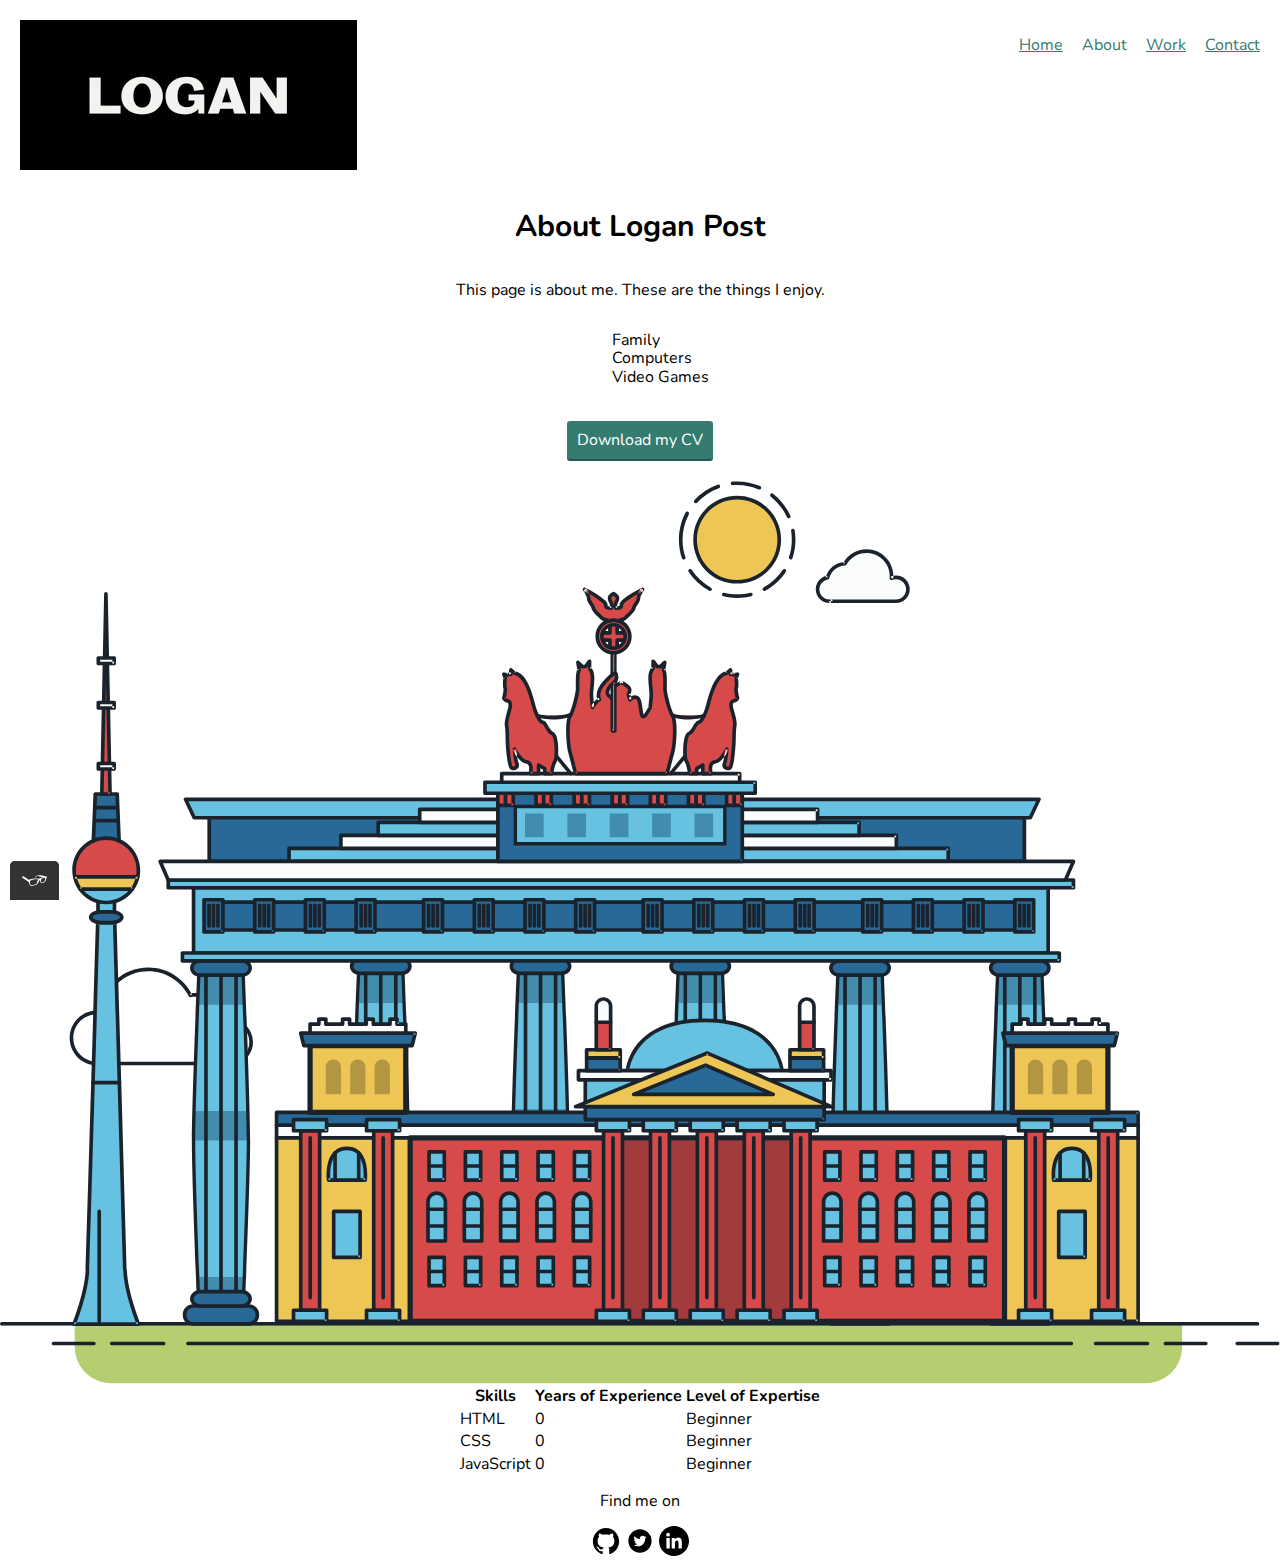
<file: about.html>
<!DOCTYPE html>
<html lang="en">

<head>
    <meta charset="UTF-8">
    <meta name="viewport" content="width=device-width, initial-scale=1.0">
    <title>My Portfolio</title>
    <link rel="shortcut icon" href="./img/computergnome.jpg">
    <link rel="stylesheet" type="text/css" href="css/normalize.css">
    <link rel="preconnect" href="https://fonts.googleapis.com">
    <link rel="preconnect" href="https://fonts.gstatic.com" crossorigin>
    <link href="https://fonts.googleapis.com/css2?family=Nunito:wght@400;700&display=swap" rel="stylesheet">
    <link rel="stylesheet" type="text/css" href="./css/style.production.css">
    <meta name="viewport" content="width=device-width, initial-scale=1">
</head>

<body>
    <header class="page-header">
        <!--add logo here-->
        <img src="img/logan-logo.png" alt="logan-logo" class="page-header__item">
        <nav class="main-navigation page-header__item">
            <ul role="menubar" class="navigation-list">
                <li role="presentation">
                    <a href="index.html" role="menuitem" class="navigation-list__item">Home</a>
                </li>
                <li role="presentation">
                    <a href="about.html" role="menuitem" aria-label="about-me"
                        class="navigation-list__item navigation-list__item--active">About</a>
                </li>
                <li role="presentation">
                    <a href="work.html" role="menuitem" aria-label="my-work" class="navigation-list__item">Work</a>
                </li>
                <li role="presentation">
                    <a href="contact.html" role="menuitem" class="navigation-list__item">Contact</a>
                </li>
            </ul>
        </nav>
    </header>
    <div class="profile-about">
        <h1>About Logan Post</h1>
        <p>This page is about me. These are the things I enjoy.</p>
        <ul class="activities-list">
            <li>Family</li>
            <li>Computers</li>
            <li>Video Games</li>
        </ul><br>
        <a href="files/cv.pdf" class="button" download>Download my CV</a>
        <svg id="about-picture" xmlns="http://www.w3.org/2000/svg" class="berlin-illustration" height="auto"
            viewBox="0 0 700 505" xmlns:xlink="http://www.w3.org/1999/xlink">
            <defs>
                <polygon id="a" points=".06 231.917 .06 .929 688.717 .929 688.717 231.917"></polygon>
            </defs>
            <g fill="none" fill-rule="evenodd">
                <g transform="translate(0 241)" class="cloud-front">
                    <path fill="#1A232C"
                        d="M87.602,29 L87.602,28 C87.326,28.001 87.103,28.024 86.927,28.033 L86.979,29.031 L87.947,28.78 C85.741,20.282 78.041,14.002 68.852,14 C67.858,14 66.904,14.096 65.98,14.231 L66.125,15.22 L67.019,14.772 C62.626,6.015 53.567,0.001 43.102,0 C29.041,0.002 17.524,10.848 16.443,24.632 L17.44,24.71 L17.606,23.724 C16.803,23.589 15.969,23.5 15.102,23.5 C6.817,23.501 0.102,30.215 0.102,38.5 C0.102,46.785 6.817,53.499 15.102,53.5 L87.602,53.5 C94.644,53.499 100.351,47.792 100.352,40.75 C100.351,33.708 94.644,28.001 87.602,28 L87.602,30 C90.573,30 93.254,31.202 95.203,33.149 C97.15,35.097 98.351,37.778 98.352,40.75 C98.351,43.722 97.15,46.403 95.203,48.351 C93.254,50.298 90.573,51.5 87.602,51.5 L15.102,51.5 C11.509,51.5 8.265,50.046 5.909,47.692 C3.555,45.337 2.102,42.093 2.102,38.5 C2.102,34.907 3.555,31.663 5.909,29.308 C8.265,26.954 11.509,25.5 15.102,25.5 C15.831,25.5 16.553,25.575 17.273,25.697 C17.551,25.743 17.832,25.672 18.055,25.499 C18.277,25.325 18.414,25.07 18.436,24.789 C19.436,12.04 30.094,1.998 43.102,2 C52.786,1.999 61.163,7.564 65.231,15.669 C65.425,16.055 65.842,16.272 66.27,16.21 C67.132,16.084 67.988,16 68.852,16 C77.108,15.998 84.027,21.647 86.011,29.283 C86.13,29.741 86.557,30.054 87.031,30.03 C87.27,30.017 87.457,29.999 87.602,30 L87.602,29"
                        transform="translate(38 36)"></path>
                </g>
                <path fill="#B5CE6F"
                    d="M646.484,484.382 C646.484,489.501 644.531,494.62 640.627,498.525 C636.722,502.43 631.603,504.382 626.484,504.382 L60.873,504.382 C55.754,504.382 50.636,502.43 46.731,498.525 C42.826,494.62 40.873,489.501 40.873,484.382 L40.873,471.917 L646.484,471.917 L646.484,484.382">
                </path>
                <polyline fill="#67C2E2"
                    points="334.824 185.029 101.449 185.029 106.209 195.08 563.438 195.08 568.2 185.029 334.824 185.029">
                </polyline>
                <path fill="#1A232C"
                    d="M334.824,185.029 L334.824,184.029 L101.449,184.029 C101.104,184.029 100.788,184.203 100.604,184.494 C100.42,184.785 100.398,185.146 100.545,185.457 L105.306,195.508 C105.471,195.856 105.824,196.079 106.209,196.079 L563.438,196.079 C563.824,196.079 564.177,195.856 564.342,195.508 L569.104,185.457 C569.251,185.146 569.229,184.785 569.045,184.494 C568.861,184.203 568.544,184.029 568.2,184.029 L334.824,184.029 L334.824,186.029 L566.62,186.029 L562.806,194.08 L106.842,194.08 L103.029,186.029 L334.824,186.029 L334.824,185.029">
                </path>
                <polygon fill="#296997" points="114.416 218.974 560.222 218.974 560.222 195.08 114.416 195.08">
                </polygon>
                <path fill="#1A232C"
                    d="M560.222,218.974 L560.222,217.974 L115.416,217.974 L115.416,196.079 L559.222,196.079 L559.222,218.974 L560.222,218.974 L560.222,217.974 L560.222,218.974 L561.222,218.974 L561.222,195.08 C561.222,194.816 561.115,194.559 560.929,194.372 C560.742,194.186 560.485,194.08 560.222,194.08 L114.416,194.08 C114.152,194.08 113.895,194.186 113.708,194.372 C113.522,194.559 113.416,194.816 113.416,195.08 L113.416,218.974 C113.416,219.237 113.522,219.495 113.708,219.681 C113.895,219.867 114.152,219.974 114.416,219.974 L560.222,219.974 C560.485,219.974 560.742,219.867 560.929,219.681 C561.115,219.495 561.222,219.237 561.222,218.974 L560.222,218.974">
                </path>
                <polygon fill="#67C2E2" points="105.85 269.08 573.225 269.08 573.225 233.398 105.85 233.398"></polygon>
                <path fill="#1A232C"
                    d="M573.225,233.398 L573.225,232.398 L105.85,232.398 C105.587,232.398 105.329,232.505 105.143,232.691 C104.957,232.877 104.85,233.134 104.85,233.398 L104.85,269.08 C104.85,269.344 104.957,269.601 105.143,269.788 C105.329,269.974 105.587,270.08 105.85,270.08 L573.225,270.08 C573.488,270.08 573.745,269.974 573.932,269.788 C574.118,269.601 574.225,269.344 574.225,269.08 L574.225,233.398 C574.225,233.134 574.118,232.877 573.932,232.691 C573.745,232.505 573.488,232.398 573.225,232.398 L573.225,233.398 L572.225,233.398 L572.225,268.08 L106.85,268.08 L106.85,234.398 L573.225,234.398 L573.225,233.398 L572.225,233.398 L573.225,233.398">
                </path>
                <polygon fill="#296997" points="116.751 256.508 562.557 256.508 562.557 241.243 116.751 241.243">
                </polygon>
                <path fill="#1A232C"
                    d="M562.557,256.508 L562.557,255.508 L117.75,255.508 L117.75,242.243 L561.557,242.243 L561.557,256.508 L562.557,256.508 L562.557,255.508 L562.557,256.508 L563.557,256.508 L563.557,241.243 C563.557,240.979 563.45,240.722 563.264,240.535 C563.078,240.349 562.82,240.243 562.557,240.243 L116.75,240.243 C116.487,240.243 116.23,240.349 116.043,240.535 C115.857,240.722 115.751,240.979 115.751,241.243 L115.751,256.508 C115.751,256.771 115.857,257.029 116.043,257.215 C116.23,257.401 116.487,257.508 116.751,257.508 L562.557,257.508 C562.82,257.508 563.077,257.401 563.264,257.215 C563.45,257.029 563.557,256.771 563.557,256.508 L562.557,256.508">
                </path>
                <polygon fill="#67C2E2" points="158.07 218.974 518.563 218.974 518.563 211.858 158.07 211.858">
                </polygon>
                <path fill="#1A232C"
                    d="M518.563,211.858 L518.563,210.858 L158.07,210.858 C157.807,210.858 157.549,210.964 157.363,211.151 C157.177,211.337 157.07,211.594 157.07,211.858 L157.07,218.974 C157.07,219.237 157.177,219.495 157.363,219.681 C157.549,219.867 157.807,219.974 158.07,219.974 L518.563,219.974 C518.826,219.974 519.083,219.867 519.27,219.681 C519.456,219.495 519.562,219.237 519.562,218.974 L519.562,211.858 C519.562,211.594 519.456,211.337 519.27,211.151 C519.083,210.964 518.826,210.858 518.563,210.858 L518.563,211.858 L517.563,211.858 L517.563,217.974 L159.07,217.974 L159.07,212.858 L518.563,212.858 L518.563,211.858 L517.563,211.858 L518.563,211.858">
                </path>
                <polygon fill="#FBFDFC" points="186.438 211.858 490.194 211.858 490.194 204.741 186.438 204.741">
                </polygon>
                <path fill="#1A232C"
                    d="M490.194,204.741 L490.194,203.741 L186.438,203.741 C186.175,203.741 185.917,203.848 185.731,204.034 C185.545,204.221 185.438,204.478 185.438,204.741 L185.438,211.858 C185.438,212.121 185.545,212.379 185.731,212.565 C185.917,212.751 186.175,212.858 186.438,212.858 L490.194,212.858 C490.458,212.858 490.715,212.751 490.902,212.565 C491.088,212.379 491.194,212.121 491.194,211.858 L491.194,204.741 C491.194,204.478 491.088,204.221 490.902,204.034 C490.715,203.848 490.458,203.741 490.194,203.741 L490.194,204.741 L489.194,204.741 L489.194,210.858 L187.438,210.858 L187.438,205.741 L490.194,205.741 L490.194,204.741 L489.194,204.741 L490.194,204.741">
                </path>
                <polygon fill="#67C2E2" points="206.805 204.741 469.828 204.741 469.828 197.624 206.805 197.624">
                </polygon>
                <path fill="#1A232C"
                    d="M469.828,197.624 L469.828,196.624 L206.805,196.624 C206.541,196.624 206.284,196.731 206.098,196.917 C205.911,197.103 205.805,197.361 205.805,197.624 L205.805,204.741 C205.805,205.005 205.911,205.262 206.098,205.449 C206.284,205.635 206.541,205.741 206.805,205.741 L469.828,205.741 C470.091,205.741 470.349,205.635 470.535,205.449 C470.722,205.262 470.828,205.005 470.828,204.741 L470.828,197.624 C470.828,197.361 470.722,197.103 470.535,196.917 C470.349,196.731 470.091,196.624 469.828,196.624 L469.828,197.624 L468.828,197.624 L468.828,203.741 L207.805,203.741 L207.805,198.624 L469.828,198.624 L469.828,197.624 L468.828,197.624 L469.828,197.624">
                </path>
                <polygon fill="#FBFDFC" points="229.521 197.624 447.111 197.624 447.111 190.509 229.521 190.509">
                </polygon>
                <path fill="#1A232C"
                    d="M447.111,190.509 L447.111,189.509 L229.521,189.509 C229.258,189.509 229,189.616 228.814,189.802 C228.628,189.988 228.521,190.246 228.521,190.509 L228.521,197.624 C228.521,197.888 228.628,198.145 228.814,198.332 C229,198.518 229.258,198.624 229.521,198.624 L447.111,198.624 C447.375,198.624 447.632,198.518 447.818,198.332 C448.005,198.145 448.111,197.888 448.111,197.624 L448.111,190.509 C448.111,190.246 448.005,189.988 447.818,189.802 C447.632,189.616 447.375,189.509 447.111,189.509 L447.111,190.509 L446.111,190.509 L446.111,196.624 L230.521,196.624 L230.521,191.509 L447.111,191.509 L447.111,190.509 L446.111,190.509 L447.111,190.509">
                </path>
                <path fill="#67C2E2"
                    d="M135.607,355.447 C135.163,337.766 134.264,313.326 133.648,297.387 C133.274,287.721 133.004,281.18 133.004,281.18 L108.722,281.18 C108.722,281.18 108.452,287.721 108.079,297.387 C107.462,313.326 106.563,337.766 106.119,355.447 C105.953,362.059 105.85,367.732 105.85,371.653 L105.85,371.654 C105.85,386.117 107.243,424.332 108.089,446.189 C108.457,455.706 108.722,462.126 108.722,462.126 L133.004,462.126 C133.004,462.126 133.269,455.706 133.637,446.189 C134.482,424.332 135.876,386.117 135.876,371.654 L135.876,371.653 C135.876,367.732 135.773,362.059 135.607,355.447">
                </path>
                <path fill="#428DAE"
                    d="M133.648 297.387L108.079 297.387C108.452 287.721 108.722 281.18 108.722 281.18L133.004 281.18C133.004 281.18 133.274 287.721 133.648 297.387M135.876 371.654L105.85 371.654 105.85 371.653C105.85 367.732 105.953 362.059 106.119 355.447L135.607 355.447C135.773 362.059 135.876 367.732 135.876 371.653L135.876 371.654M133.004 462.126L108.722 462.126C108.722 462.126 108.457 455.706 108.089 446.189L133.637 446.189C133.269 455.706 133.004 462.126 133.004 462.126">
                </path>
                <path fill="#1A232C"
                    d="M109.612,461.199 L132.114,461.199 C132.447,453.007 134.949,390.886 134.949,371.653 C134.949,352.42 132.447,290.299 132.114,282.108 L109.612,282.108 C109.279,290.299 106.778,352.42 106.778,371.653 C106.778,390.886 109.279,453.007 109.612,461.199 Z M133.895,463.054 L107.832,463.054 L107.794,462.164 C107.766,461.466 104.922,392.193 104.922,371.653 C104.922,351.114 107.766,281.839 107.794,281.142 L107.832,280.252 L133.895,280.252 L133.931,281.142 C133.96,281.839 136.804,351.114 136.804,371.653 C136.804,392.193 133.96,461.466 133.931,462.164 L133.895,463.054 L133.895,463.054 Z">
                </path>
                <path fill="#1A232C"
                    d="M111.638 281.18L111.638 462.126C111.638 462.679 112.086 463.126 112.638 463.126 113.19 463.126 113.638 462.679 113.638 462.126L113.638 281.18C113.638 280.628 113.19 280.18 112.638 280.18 112.086 280.18 111.638 280.628 111.638 281.18M119.863 281.18L119.863 462.126C119.863 462.679 120.311 463.126 120.863 463.126 121.416 463.126 121.863 462.679 121.863 462.126L121.863 281.18C121.863 280.628 121.416 280.18 120.863 280.18 120.311 280.18 119.863 280.628 119.863 281.18M128.088 281.18L128.088 462.126C128.088 462.679 128.536 463.126 129.088 463.126 129.64 463.126 130.088 462.679 130.088 462.126L130.088 281.18C130.088 280.628 129.64 280.18 129.088 280.18 128.536 280.18 128.088 280.628 128.088 281.18">
                </path>
                <path fill="#296997"
                    d="M136.79,277.265 C136.79,279.418 134.675,281.18 132.09,281.18 L109.636,281.18 C107.051,281.18 104.936,279.418 104.936,277.265 C104.936,275.111 107.051,273.349 109.636,273.349 L132.09,273.349 C134.675,273.349 136.79,275.111 136.79,277.265">
                </path>
                <path fill="#1A232C"
                    d="M136.79,277.265 L135.79,277.265 C135.789,278.005 135.433,278.704 134.769,279.262 C134.109,279.814 133.155,280.181 132.09,280.18 L109.636,280.18 C108.571,280.181 107.617,279.814 106.956,279.262 C106.293,278.704 105.936,278.005 105.936,277.265 C105.936,276.524 106.293,275.825 106.957,275.267 C107.617,274.715 108.571,274.348 109.636,274.349 L132.09,274.349 C133.155,274.348 134.109,274.716 134.769,275.267 C135.433,275.825 135.789,276.524 135.79,277.265 L137.79,277.265 C137.791,275.851 137.09,274.593 136.049,273.731 C135.006,272.863 133.61,272.35 132.09,272.349 L109.636,272.349 C108.116,272.35 106.72,272.863 105.676,273.731 C104.636,274.593 103.935,275.851 103.936,277.265 C103.935,278.678 104.636,279.937 105.677,280.798 C106.72,281.666 108.116,282.179 109.636,282.18 L132.09,282.18 C133.61,282.179 135.006,281.666 136.049,280.798 C137.09,279.937 137.791,278.678 137.79,277.265 L136.79,277.265">
                </path>
                <path fill="#296997"
                    d="M140.775,467.217 C140.775,469.803 138.661,471.917 136.076,471.917 L105.65,471.917 C103.065,471.917 100.951,469.803 100.951,467.217 L100.951,466.825 C100.951,464.241 103.065,462.126 105.65,462.126 L136.076,462.126 C138.661,462.126 140.775,464.241 140.775,466.825 L140.775,467.217">
                </path>
                <path fill="#1A232C"
                    d="M140.775,467.217 L139.775,467.217 C139.775,468.235 139.361,469.155 138.688,469.83 C138.013,470.503 137.093,470.917 136.076,470.917 L105.65,470.917 C104.633,470.917 103.713,470.504 103.038,469.83 C102.365,469.155 101.951,468.235 101.951,467.217 L101.951,466.825 C101.951,465.808 102.365,464.889 103.038,464.214 C103.713,463.54 104.633,463.127 105.65,463.126 L136.076,463.126 C137.093,463.127 138.013,463.54 138.688,464.214 C139.362,464.889 139.775,465.808 139.775,466.825 L139.775,467.217 L141.775,467.217 L141.775,466.825 C141.772,463.684 139.217,461.13 136.076,461.126 L105.65,461.126 C102.509,461.13 99.955,463.684 99.951,466.825 L99.951,467.217 C99.954,470.36 102.509,472.914 105.65,472.917 L136.076,472.917 C139.217,472.914 141.772,470.36 141.775,467.217 L140.775,467.217">
                </path>
                <path fill="#296997"
                    d="M136.79,458.208 C136.79,460.363 134.675,462.126 132.09,462.126 L109.636,462.126 C107.051,462.126 104.936,460.363 104.936,458.208 C104.936,456.057 107.051,454.292 109.636,454.292 L132.09,454.292 C134.675,454.292 136.79,456.057 136.79,458.208">
                </path>
                <path fill="#1A232C"
                    d="M136.79,458.208 L135.79,458.208 C135.789,458.949 135.432,459.649 134.769,460.207 C134.108,460.76 133.154,461.128 132.09,461.126 L109.636,461.126 C108.572,461.128 107.617,460.76 106.957,460.207 C106.293,459.649 105.936,458.949 105.936,458.208 C105.936,457.47 106.293,456.77 106.957,456.212 C107.617,455.659 108.572,455.291 109.636,455.292 L132.09,455.292 C133.154,455.291 134.108,455.659 134.769,456.212 C135.433,456.77 135.789,457.47 135.79,458.208 L137.79,458.208 C137.791,456.796 137.09,455.538 136.05,454.675 C135.006,453.808 133.61,453.294 132.09,453.292 L109.636,453.292 C108.115,453.294 106.719,453.808 105.676,454.675 C104.636,455.538 103.935,456.796 103.936,458.208 C103.935,459.622 104.636,460.881 105.676,461.743 C106.72,462.611 108.116,463.125 109.636,463.126 L132.09,463.126 C133.61,463.125 135.006,462.611 136.05,461.743 C137.09,460.881 137.791,459.622 137.79,458.208 L136.79,458.208">
                </path>
                <path fill="#67C2E2"
                    d="M572.471,355.447 C572.025,337.766 571.126,313.326 570.51,297.387 C570.137,287.721 569.867,281.18 569.867,281.18 L545.585,281.18 C545.585,281.18 545.315,287.721 544.942,297.387 C544.326,313.326 543.427,337.766 542.981,355.447 C542.815,362.059 542.713,367.732 542.713,371.653 L542.713,371.654 C542.713,386.117 544.107,424.332 544.952,446.189 C545.32,455.706 545.585,462.126 545.585,462.126 L569.867,462.126 C569.867,462.126 570.132,455.706 570.499,446.189 C571.346,424.332 572.739,386.117 572.739,371.654 L572.739,371.653 C572.739,367.732 572.637,362.059 572.471,355.447">
                </path>
                <path fill="#428DAE"
                    d="M569.582 297.387L566.951 297.387 566.951 282.108 568.977 282.108C569.063 284.206 569.29 289.841 569.582 297.387M564.951 297.387L545.871 297.387C546.162 289.841 546.39 284.206 546.476 282.108L564.951 282.108 564.951 297.387M571.8 369.187L566.951 369.187 566.951 356.265 571.562 356.265C571.685 361.272 571.771 365.701 571.8 369.187M564.951 369.187L543.653 369.187C543.684 365.512 543.777 360.79 543.912 355.447L553.551 355.447 553.551 356.265 564.951 356.265 564.951 369.187">
                </path>
                <path fill="#1A232C"
                    d="M546.476,461.199 L568.977,461.199 C569.31,453.007 571.812,390.886 571.812,371.653 C571.812,352.42 569.31,290.299 568.977,282.108 L546.476,282.108 C546.142,290.299 543.642,352.42 543.642,371.653 C543.642,390.886 546.142,453.007 546.476,461.199 M570.758,463.054 L544.694,463.054 L544.658,462.164 C544.629,461.466 541.785,392.193 541.785,371.653 C541.785,351.114 544.629,281.839 544.658,281.142 L544.694,280.252 L570.758,280.252 L570.795,281.142 C570.823,281.839 573.667,351.114 573.667,371.653 C573.667,392.193 570.823,461.466 570.795,462.164 L570.758,463.054">
                </path>
                <path fill="#1A232C"
                    d="M548.501 281.18L548.501 462.126C548.501 462.679 548.949 463.126 549.501 463.126 550.053 463.126 550.501 462.679 550.501 462.126L550.501 281.18C550.501 280.628 550.053 280.18 549.501 280.18 548.949 280.18 548.501 280.628 548.501 281.18M556.727 281.18L556.727 462.126C556.727 462.679 557.174 463.126 557.727 463.126 558.279 463.126 558.727 462.679 558.727 462.126L558.727 281.18C558.727 280.628 558.279 280.18 557.727 280.18 557.174 280.18 556.727 280.628 556.727 281.18M564.951 281.18L564.951 462.126C564.951 462.679 565.399 463.126 565.951 463.126 566.503 463.126 566.951 462.679 566.951 462.126L566.951 281.18C566.951 280.628 566.503 280.18 565.951 280.18 565.399 280.18 564.951 280.628 564.951 281.18">
                </path>
                <path fill="#296997"
                    d="M573.653,277.265 C573.653,279.418 571.537,281.18 568.953,281.18 L546.499,281.18 C543.915,281.18 541.799,279.418 541.799,277.265 C541.799,275.111 543.915,273.349 546.499,273.349 L568.953,273.349 C571.537,273.349 573.653,275.111 573.653,277.265">
                </path>
                <path fill="#1A232C"
                    d="M573.653,277.265 L572.653,277.265 C572.653,278.005 572.296,278.704 571.632,279.262 C570.972,279.814 570.017,280.181 568.953,280.18 L546.499,280.18 C545.435,280.181 544.48,279.814 543.82,279.262 C543.156,278.704 542.8,278.005 542.799,277.265 C542.8,276.525 543.156,275.825 543.82,275.267 C544.481,274.715 545.435,274.348 546.499,274.349 L568.953,274.349 C570.017,274.348 570.972,274.715 571.632,275.267 C572.296,275.825 572.653,276.525 572.653,277.265 L574.653,277.265 C574.654,275.851 573.953,274.593 572.912,273.731 C571.869,272.863 570.473,272.35 568.953,272.349 L546.499,272.349 C544.979,272.35 543.583,272.863 542.54,273.731 C541.499,274.593 540.798,275.851 540.799,277.265 C540.798,278.679 541.499,279.937 542.54,280.798 C543.583,281.666 544.979,282.179 546.499,282.18 L568.953,282.18 C570.473,282.179 571.869,281.666 572.912,280.798 C573.953,279.937 574.654,278.679 574.653,277.265 L573.653,277.265">
                </path>
                <path fill="#296997"
                    d="M577.639,467.217 C577.639,469.803 575.524,471.917 572.938,471.917 L542.514,471.917 C539.929,471.917 537.813,469.803 537.813,467.217 L537.813,466.825 C537.813,464.241 539.929,462.126 542.514,462.126 L572.938,462.126 C575.524,462.126 577.639,464.241 577.639,466.825 L577.639,467.217">
                </path>
                <path fill="#1A232C"
                    d="M577.639,467.217 L576.639,467.217 C576.638,468.235 576.225,469.155 575.551,469.83 C574.876,470.503 573.956,470.917 572.938,470.917 L542.514,470.917 C541.497,470.917 540.576,470.503 539.901,469.83 C539.227,469.155 538.814,468.234 538.813,467.217 L538.813,466.825 C538.814,465.808 539.227,464.889 539.901,464.214 C540.576,463.54 541.497,463.127 542.514,463.126 L572.938,463.126 C573.956,463.127 574.876,463.54 575.551,464.214 C576.225,464.888 576.638,465.808 576.639,466.825 L576.639,467.217 L578.639,467.217 L578.639,466.825 C578.635,463.684 576.081,461.13 572.938,461.126 L542.514,461.126 C539.372,461.13 536.817,463.684 536.813,466.825 L536.813,467.217 C536.817,470.36 539.372,472.914 542.514,472.917 L572.938,472.917 C576.081,472.914 578.635,470.359 578.639,467.217 L577.639,467.217">
                </path>
                <path fill="#296997"
                    d="M573.653,458.208 C573.653,460.363 571.537,462.126 568.953,462.126 L546.499,462.126 C543.915,462.126 541.799,460.363 541.799,458.208 C541.799,456.057 543.915,454.292 546.499,454.292 L568.953,454.292 C571.537,454.292 573.653,456.057 573.653,458.208">
                </path>
                <path fill="#1A232C"
                    d="M573.653,458.208 L572.653,458.208 C572.653,458.949 572.296,459.649 571.632,460.207 C570.971,460.76 570.017,461.128 568.953,461.126 L546.499,461.126 C545.435,461.128 544.481,460.76 543.82,460.207 C543.157,459.649 542.799,458.949 542.799,458.208 C542.799,457.47 543.156,456.77 543.82,456.212 C544.481,455.659 545.435,455.291 546.499,455.292 L568.953,455.292 C570.017,455.291 570.971,455.659 571.632,456.212 C572.296,456.77 572.653,457.47 572.653,458.208 L574.653,458.208 C574.654,456.796 573.953,455.538 572.912,454.675 C571.869,453.808 570.473,453.294 568.953,453.292 L546.499,453.292 C544.979,453.294 543.583,453.808 542.54,454.675 C541.499,455.538 540.798,456.796 540.799,458.208 C540.798,459.622 541.499,460.881 542.54,461.743 C543.583,462.611 544.979,463.125 546.499,463.126 L568.953,463.126 C570.473,463.125 571.869,462.611 572.912,461.743 C573.953,460.881 574.654,459.622 574.653,458.208 L573.653,458.208">
                </path>
                <path fill="#67C2E2"
                    d="M485.098,355.447 C484.654,337.766 483.753,313.326 483.137,297.387 C482.764,287.721 482.494,281.18 482.494,281.18 L458.213,281.18 C458.213,281.18 457.942,287.721 457.569,297.387 C456.953,313.326 456.055,337.766 455.608,355.447 C455.443,362.059 455.34,367.732 455.34,371.653 L455.34,371.654 C455.34,386.117 456.733,424.332 457.58,446.189 C457.948,455.706 458.213,462.126 458.213,462.126 L482.494,462.126 C482.494,462.126 482.759,455.706 483.126,446.189 C483.973,424.332 485.366,386.117 485.366,371.654 L485.366,371.653 C485.366,367.732 485.265,362.059 485.098,355.447">
                </path>
                <path fill="#428DAE"
                    d="M483.137 297.387L457.569 297.387C457.942 287.721 458.213 281.18 458.213 281.18L482.494 281.18C482.494 281.18 482.764 287.721 483.137 297.387M485.355 369.187L455.351 369.187C455.382 365.502 455.475 360.78 455.608 355.447L485.098 355.447C485.232 360.78 485.325 365.502 485.355 369.187">
                </path>
                <path fill="#1A232C"
                    d="M459.103,461.199 L481.605,461.199 C481.938,453.007 484.439,390.886 484.439,371.653 C484.439,352.42 481.938,290.299 481.605,282.108 L459.103,282.108 C458.769,290.299 456.268,352.42 456.268,371.653 C456.268,390.886 458.769,453.007 459.103,461.199 Z M483.386,463.054 L457.321,463.054 L457.285,462.164 C457.256,461.466 454.412,392.193 454.412,371.653 C454.412,351.114 457.256,281.839 457.285,281.142 L457.321,280.252 L483.386,280.252 L483.422,281.142 C483.45,281.839 486.294,351.114 486.294,371.653 C486.294,392.193 483.45,461.466 483.422,462.164 L483.386,463.054 L483.386,463.054 Z">
                </path>
                <path fill="#1A232C"
                    d="M461.128 281.18L461.128 462.126C461.128 462.679 461.576 463.126 462.128 463.126 462.68 463.126 463.128 462.679 463.128 462.126L463.128 281.18C463.128 280.628 462.68 280.18 462.128 280.18 461.576 280.18 461.128 280.628 461.128 281.18M469.354 281.18L469.354 462.126C469.354 462.679 469.801 463.126 470.354 463.126 470.906 463.126 471.354 462.679 471.354 462.126L471.354 281.18C471.354 280.628 470.906 280.18 470.354 280.18 469.801 280.18 469.354 280.628 469.354 281.18M477.578 281.18L477.578 462.126C477.578 462.679 478.026 463.126 478.578 463.126 479.13 463.126 479.578 462.679 479.578 462.126L479.578 281.18C479.578 280.628 479.13 280.18 478.578 280.18 478.026 280.18 477.578 280.628 477.578 281.18">
                </path>
                <path fill="#296997"
                    d="M486.281,277.265 C486.281,279.418 484.164,281.18 481.58,281.18 L459.126,281.18 C456.542,281.18 454.426,279.418 454.426,277.265 C454.426,275.111 456.542,273.349 459.126,273.349 L481.58,273.349 C484.164,273.349 486.281,275.111 486.281,277.265">
                </path>
                <path fill="#1A232C"
                    d="M486.281,277.265 L485.281,277.265 C485.281,278.005 484.924,278.704 484.26,279.262 C483.599,279.814 482.644,280.181 481.58,280.18 L459.126,280.18 C458.062,280.181 457.107,279.814 456.447,279.262 C455.783,278.704 455.427,278.005 455.426,277.265 C455.427,276.525 455.783,275.825 456.447,275.267 C457.108,274.715 458.062,274.348 459.126,274.349 L481.58,274.349 C482.644,274.348 483.599,274.716 484.26,275.268 C484.924,275.825 485.281,276.525 485.281,277.265 L487.281,277.265 C487.282,275.851 486.58,274.593 485.54,273.731 C484.496,272.863 483.1,272.35 481.58,272.349 L459.126,272.349 C457.606,272.35 456.21,272.863 455.167,273.731 C454.126,274.593 453.425,275.851 453.426,277.265 C453.425,278.679 454.126,279.937 455.167,280.798 C456.21,281.666 457.606,282.179 459.126,282.18 L481.58,282.18 C483.1,282.179 484.496,281.666 485.54,280.799 C486.58,279.937 487.282,278.679 487.281,277.265 L486.281,277.265">
                </path>
                <path fill="#296997"
                    d="M490.266,467.217 C490.266,469.803 488.151,471.917 485.565,471.917 L455.141,471.917 C452.556,471.917 450.44,469.803 450.44,467.217 L450.44,466.825 C450.44,464.241 452.556,462.126 455.141,462.126 L485.565,462.126 C488.151,462.126 490.266,464.241 490.266,466.825 L490.266,467.217">
                </path>
                <path fill="#1A232C"
                    d="M490.266,467.217 L489.266,467.217 C489.265,468.235 488.852,469.155 488.178,469.83 C487.503,470.503 486.583,470.917 485.565,470.917 L455.141,470.917 C454.124,470.917 453.203,470.503 452.528,469.83 C451.854,469.155 451.441,468.234 451.44,467.217 L451.44,466.825 C451.441,465.808 451.854,464.889 452.528,464.214 C453.203,463.54 454.124,463.127 455.141,463.126 L485.565,463.126 C486.583,463.127 487.503,463.54 488.178,464.214 C488.852,464.888 489.265,465.808 489.266,466.825 L489.266,467.217 L491.266,467.217 L491.266,466.825 C491.262,463.684 488.708,461.13 485.565,461.126 L455.141,461.126 C451.999,461.13 449.444,463.684 449.44,466.825 L449.44,467.217 C449.444,470.36 451.999,472.914 455.141,472.917 L485.565,472.917 C488.708,472.914 491.262,470.359 491.266,467.217 L490.266,467.217">
                </path>
                <path fill="#296997"
                    d="M486.281,458.208 C486.281,460.363 484.164,462.126 481.58,462.126 L459.126,462.126 C456.542,462.126 454.426,460.363 454.426,458.208 C454.426,456.057 456.542,454.292 459.126,454.292 L481.58,454.292 C484.164,454.292 486.281,456.057 486.281,458.208">
                </path>
                <path fill="#1A232C"
                    d="M486.281,458.208 L485.281,458.208 C485.281,458.949 484.923,459.649 484.26,460.207 C483.599,460.76 482.644,461.128 481.58,461.126 L459.126,461.126 C458.062,461.128 457.108,460.76 456.447,460.207 C455.784,459.649 455.427,458.949 455.426,458.208 C455.426,457.47 455.783,456.77 456.447,456.212 C457.108,455.659 458.062,455.291 459.126,455.292 L481.58,455.292 C482.644,455.291 483.598,455.659 484.26,456.212 C484.924,456.77 485.281,457.47 485.281,458.208 L487.281,458.208 C487.282,456.795 486.58,455.538 485.54,454.675 C484.496,453.808 483.1,453.294 481.58,453.292 L459.126,453.292 C457.606,453.294 456.21,453.808 455.167,454.675 C454.126,455.538 453.425,456.796 453.426,458.208 C453.425,459.622 454.126,460.881 455.167,461.743 C456.21,462.611 457.606,463.125 459.126,463.126 L481.58,463.126 C483.1,463.125 484.496,462.611 485.54,461.743 C486.581,460.881 487.282,459.622 487.281,458.208 L486.281,458.208">
                </path>
                <path fill="#67C2E2"
                    d="M397.726,354.466 C397.28,336.787 396.381,312.346 395.765,296.407 C395.392,286.742 395.122,280.2 395.122,280.2 L370.84,280.2 C370.84,280.2 370.57,286.742 370.197,296.407 C369.581,312.346 368.682,336.787 368.236,354.466 C368.07,361.078 367.968,366.751 367.968,370.672 L367.968,370.673 C367.968,385.136 369.361,423.352 370.207,445.208 C370.575,454.726 370.84,461.146 370.84,461.146 L395.122,461.146 C395.122,461.146 395.386,454.726 395.754,445.208 C396.601,423.352 397.994,385.136 397.994,370.673 L397.994,370.672 C397.994,366.751 397.892,361.078 397.726,354.466">
                </path>
                <path fill="#428DAE"
                    d="M394.837 296.407L392.206 296.407 392.206 281.127 394.233 281.127C394.318 283.225 394.545 288.861 394.837 296.407L394.837 296.407zM383.981 296.407L390.206 296.407 390.206 281.127 383.981 281.127 383.981 296.407zM375.756 296.407L381.98 296.407 381.98 281.127 375.756 281.127 375.756 296.407zM373.756 296.407L371.126 296.407C371.417 288.861 371.645 283.225 371.73 281.127L373.756 281.127 373.756 296.407 373.756 296.407zM397.062 369.187L392.206 369.187 392.206 354.466 396.796 354.466C396.943 360.298 397.041 365.389 397.062 369.187L397.062 369.187zM383.981 369.187L390.206 369.187 390.206 354.466 383.981 354.466 383.981 369.187zM375.756 369.187L381.98 369.187 381.98 354.466 375.756 354.466 375.756 369.187zM373.756 369.187L368.9 369.187C368.921 365.389 369.019 360.298 369.166 354.466L373.756 354.466 373.756 369.187 373.756 369.187z">
                </path>
                <path fill="#1A232C"
                    d="M371.73,460.218 L394.233,460.218 C394.565,452.027 397.066,389.906 397.066,370.672 C397.066,351.44 394.565,289.319 394.233,281.127 L371.73,281.127 C371.397,289.319 368.895,351.44 368.895,370.672 C368.895,389.906 371.397,452.027 371.73,460.218 M396.013,462.074 L369.949,462.074 L369.912,461.184 C369.884,460.486 367.04,391.212 367.04,370.672 C367.04,350.133 369.884,280.859 369.912,280.162 L369.949,279.272 L396.013,279.272 L396.05,280.162 C396.078,280.859 398.922,350.133 398.922,370.672 C398.922,391.212 396.078,460.486 396.05,461.184 L396.013,462.074">
                </path>
                <path fill="#1A232C"
                    d="M373.756 280.2L373.756 461.146C373.756 461.698 374.203 462.146 374.756 462.146 375.308 462.146 375.756 461.698 375.756 461.146L375.756 280.2C375.756 279.647 375.308 279.2 374.756 279.2 374.203 279.2 373.756 279.647 373.756 280.2M381.98 280.2L381.98 461.146C381.98 461.698 382.428 462.146 382.98 462.146 383.533 462.146 383.981 461.698 383.981 461.146L383.981 280.2C383.981 279.647 383.533 279.2 382.98 279.2 382.428 279.2 381.98 279.647 381.98 280.2M390.206 280.2L390.206 461.146C390.206 461.698 390.654 462.146 391.206 462.146 391.758 462.146 392.206 461.698 392.206 461.146L392.206 280.2C392.206 279.647 391.758 279.2 391.206 279.2 390.654 279.2 390.206 279.647 390.206 280.2">
                </path>
                <path fill="#296997"
                    d="M398.908,276.285 C398.908,278.439 396.792,280.2 394.208,280.2 L371.754,280.2 C369.17,280.2 367.053,278.439 367.053,276.285 C367.053,274.13 369.17,272.369 371.754,272.369 L394.208,272.369 C396.792,272.369 398.908,274.13 398.908,276.285">
                </path>
                <path fill="#1A232C"
                    d="M398.908,276.285 L397.908,276.285 C397.907,277.025 397.551,277.724 396.887,278.281 C396.227,278.833 395.272,279.201 394.208,279.2 L371.754,279.2 C370.69,279.201 369.735,278.833 369.074,278.281 C368.41,277.724 368.053,277.025 368.053,276.285 C368.053,275.544 368.41,274.845 369.074,274.287 C369.735,273.735 370.69,273.367 371.754,273.369 L394.208,273.369 C395.272,273.367 396.227,273.735 396.887,274.287 C397.551,274.844 397.907,275.544 397.908,276.285 L399.908,276.285 C399.909,274.871 399.208,273.612 398.167,272.75 C397.124,271.883 395.728,271.37 394.208,271.369 L371.754,271.369 C370.234,271.37 368.838,271.883 367.794,272.75 C366.754,273.612 366.052,274.871 366.053,276.285 C366.052,277.699 366.754,278.957 367.795,279.818 C368.838,280.686 370.234,281.198 371.754,281.2 L394.208,281.2 C395.728,281.198 397.123,280.686 398.167,279.818 C399.208,278.957 399.909,277.698 399.908,276.285 L398.908,276.285">
                </path>
                <path fill="#296997"
                    d="M402.894,466.237 C402.894,468.823 400.779,470.937 398.193,470.937 L367.768,470.937 C365.183,470.937 363.068,468.823 363.068,466.237 L363.068,465.844 C363.068,463.26 365.183,461.146 367.768,461.146 L398.193,461.146 C400.779,461.146 402.894,463.26 402.894,465.844 L402.894,466.237">
                </path>
                <path fill="#1A232C"
                    d="M402.894,466.237 L401.894,466.237 C401.893,467.254 401.48,468.174 400.806,468.849 C400.131,469.523 399.211,469.937 398.193,469.937 L367.768,469.937 C366.751,469.937 365.831,469.523 365.156,468.849 C364.482,468.174 364.069,467.254 364.068,466.237 L364.068,465.844 C364.069,464.828 364.482,463.908 365.156,463.233 C365.831,462.56 366.751,462.146 367.768,462.146 L398.193,462.146 C399.211,462.146 400.131,462.56 400.806,463.233 C401.48,463.908 401.893,464.828 401.894,465.844 L401.894,466.237 L403.894,466.237 L403.894,465.844 C403.89,462.703 401.336,460.15 398.193,460.146 L367.768,460.146 C364.626,460.15 362.072,462.703 362.068,465.844 L362.068,466.237 C362.072,469.379 364.626,471.933 367.768,471.937 L398.193,471.937 C401.336,471.933 403.89,469.379 403.894,466.237 L402.894,466.237">
                </path>
                <path fill="#296997"
                    d="M398.908,457.228 C398.908,459.382 396.792,461.146 394.208,461.146 L371.754,461.146 C369.17,461.146 367.053,459.382 367.053,457.228 C367.053,455.077 369.17,453.312 371.754,453.312 L394.208,453.312 C396.792,453.312 398.908,455.077 398.908,457.228">
                </path>
                <path fill="#1A232C"
                    d="M398.908,457.228 L397.908,457.228 C397.908,457.968 397.55,458.669 396.887,459.226 C396.226,459.779 395.272,460.147 394.208,460.146 L371.754,460.146 C370.69,460.147 369.736,459.779 369.074,459.226 C368.411,458.668 368.053,457.968 368.053,457.228 C368.053,456.489 368.41,455.789 369.074,455.231 C369.736,454.679 370.69,454.311 371.754,454.312 L394.208,454.312 C395.272,454.311 396.226,454.679 396.887,455.231 C397.551,455.789 397.908,456.489 397.908,457.228 L399.908,457.228 C399.909,455.815 399.208,454.557 398.167,453.695 C397.124,452.827 395.728,452.313 394.208,452.312 L371.754,452.312 C370.234,452.313 368.838,452.827 367.794,453.695 C366.754,454.557 366.052,455.815 366.053,457.228 C366.052,458.642 366.753,459.901 367.794,460.763 C368.838,461.631 370.234,462.145 371.754,462.146 L394.208,462.146 C395.728,462.145 397.124,461.631 398.167,460.763 C399.208,459.9 399.909,458.642 399.908,457.228 L398.908,457.228">
                </path>
                <path fill="#67C2E2"
                    d="M310.353,354.466 C309.908,336.787 309.009,312.346 308.393,296.407 C308.019,286.742 307.75,280.2 307.75,280.2 L283.467,280.2 C283.467,280.2 283.198,286.742 282.824,296.407 C282.208,312.346 281.309,336.787 280.864,354.466 C280.698,361.078 280.596,366.751 280.596,370.672 L280.596,370.673 C280.596,385.136 281.989,423.352 282.834,445.208 C283.202,454.726 283.467,461.146 283.467,461.146 L307.75,461.146 C307.75,461.146 308.014,454.726 308.382,445.208 C309.228,423.352 310.622,385.136 310.622,370.673 L310.622,370.672 C310.622,366.751 310.518,361.078 310.353,354.466">
                </path>
                <path fill="#428DAE"
                    d="M308.393 296.407L282.824 296.407C283.198 286.742 283.467 280.2 283.467 280.2L307.75 280.2C307.75 280.2 308.019 286.742 308.393 296.407M310.617 369.187L280.6 369.187C280.621 365.377 280.718 360.285 280.864 354.466L310.353 354.466C310.498 360.285 310.596 365.377 310.617 369.187">
                </path>
                <path fill="#1A232C"
                    d="M284.357,460.218 L306.86,460.218 C307.193,452.027 309.694,389.906 309.694,370.672 C309.694,351.44 307.193,289.319 306.86,281.127 L284.357,281.127 C284.024,289.319 281.523,351.44 281.523,370.672 C281.523,389.906 284.024,452.027 284.357,460.218 Z M308.639,462.074 L282.576,462.074 L282.54,461.184 C282.511,460.486 279.668,391.212 279.668,370.672 C279.668,350.133 282.511,280.859 282.54,280.162 L282.576,279.272 L308.639,279.272 L308.677,280.162 C308.706,280.859 311.549,350.133 311.549,370.672 C311.549,391.212 308.706,460.486 308.677,461.184 L308.639,462.074 L308.639,462.074 Z">
                </path>
                <path fill="#1A232C"
                    d="M286.383 280.2L286.383 461.146C286.383 461.698 286.831 462.146 287.383 462.146 287.936 462.146 288.383 461.698 288.383 461.146L288.383 280.2C288.383 279.647 287.936 279.2 287.383 279.2 286.831 279.2 286.383 279.647 286.383 280.2M294.608 280.2L294.608 461.146C294.608 461.698 295.056 462.146 295.608 462.146 296.161 462.146 296.608 461.698 296.608 461.146L296.608 280.2C296.608 279.647 296.161 279.2 295.608 279.2 295.056 279.2 294.608 279.647 294.608 280.2M302.834 280.2L302.834 461.146C302.834 461.698 303.281 462.146 303.834 462.146 304.386 462.146 304.834 461.698 304.834 461.146L304.834 280.2C304.834 279.647 304.386 279.2 303.834 279.2 303.281 279.2 302.834 279.647 302.834 280.2">
                </path>
                <path fill="#296997"
                    d="M311.535,276.285 C311.535,278.439 309.42,280.2 306.836,280.2 L284.381,280.2 C281.797,280.2 279.681,278.439 279.681,276.285 C279.681,274.13 281.797,272.369 284.381,272.369 L306.836,272.369 C309.42,272.369 311.535,274.13 311.535,276.285">
                </path>
                <path fill="#1A232C"
                    d="M311.535,276.285 L310.535,276.285 C310.534,277.025 310.177,277.724 309.514,278.282 C308.854,278.833 307.901,279.201 306.836,279.2 L284.381,279.2 C283.316,279.201 282.362,278.833 281.702,278.281 C281.038,277.724 280.681,277.025 280.681,276.285 C280.681,275.544 281.038,274.844 281.702,274.287 C282.362,273.735 283.317,273.367 284.381,273.369 L306.836,273.369 C307.9,273.367 308.854,273.735 309.514,274.287 C310.177,274.844 310.534,275.544 310.535,276.285 L312.535,276.285 C312.535,274.871 311.835,273.613 310.795,272.75 C309.751,271.883 308.356,271.37 306.836,271.369 L284.381,271.369 C282.861,271.37 281.465,271.883 280.422,272.75 C279.381,273.612 278.68,274.871 278.681,276.285 C278.68,277.698 279.381,278.957 280.422,279.818 C281.465,280.686 282.861,281.198 284.381,281.2 L306.836,281.2 C308.356,281.198 309.751,280.685 310.794,279.818 C311.835,278.956 312.535,277.698 312.535,276.285 L311.535,276.285">
                </path>
                <path fill="#296997"
                    d="M315.522,466.237 C315.522,468.823 313.407,470.937 310.821,470.937 L280.396,470.937 C277.811,470.937 275.696,468.823 275.696,466.237 L275.696,465.844 C275.696,463.26 277.811,461.146 280.396,461.146 L310.821,461.146 C313.407,461.146 315.522,463.26 315.522,465.844 L315.522,466.237">
                </path>
                <path fill="#1A232C"
                    d="M315.522,466.237 L314.522,466.237 C314.521,467.254 314.108,468.174 313.434,468.849 C312.759,469.523 311.838,469.937 310.821,469.937 L280.396,469.937 C279.379,469.937 278.458,469.523 277.783,468.849 C277.11,468.174 276.696,467.254 276.696,466.237 L276.696,465.844 C276.696,464.828 277.11,463.908 277.783,463.233 C278.458,462.56 279.379,462.146 280.396,462.146 L310.821,462.146 C311.838,462.146 312.759,462.56 313.434,463.233 C314.108,463.908 314.521,464.828 314.522,465.844 L314.522,466.237 L316.521,466.237 L316.521,465.844 C316.518,462.703 313.963,460.15 310.821,460.146 L280.396,460.146 C277.254,460.15 274.7,462.703 274.696,465.844 L274.696,466.237 C274.699,469.379 277.254,471.933 280.396,471.937 L310.821,471.937 C313.963,471.933 316.518,469.379 316.521,466.237 L315.522,466.237">
                </path>
                <path fill="#296997"
                    d="M311.535,457.228 C311.535,459.382 309.42,461.146 306.836,461.146 L284.381,461.146 C281.797,461.146 279.681,459.382 279.681,457.228 C279.681,455.077 281.797,453.312 284.381,453.312 L306.836,453.312 C309.42,453.312 311.535,455.077 311.535,457.228">
                </path>
                <path fill="#1A232C"
                    d="M311.535,457.228 L310.535,457.228 C310.534,457.969 310.177,458.669 309.514,459.227 C308.854,459.779 307.9,460.147 306.836,460.146 L284.381,460.146 C283.317,460.147 282.363,459.779 281.702,459.227 C281.038,458.669 280.681,457.968 280.681,457.228 C280.681,456.489 281.038,455.789 281.702,455.231 C282.363,454.679 283.317,454.311 284.381,454.312 L306.836,454.312 C307.9,454.311 308.854,454.679 309.514,455.231 C310.177,455.789 310.534,456.489 310.535,457.228 L312.535,457.228 C312.535,455.815 311.835,454.558 310.795,453.695 C309.752,452.827 308.356,452.313 306.836,452.312 L284.381,452.312 C282.861,452.313 281.465,452.827 280.422,453.695 C279.381,454.557 278.68,455.815 278.681,457.228 C278.68,458.642 279.381,459.9 280.422,460.763 C281.465,461.631 282.861,462.145 284.381,462.146 L306.836,462.146 C308.356,462.145 309.752,461.631 310.795,460.763 C311.835,459.9 312.535,458.641 312.535,457.228 L311.535,457.228">
                </path>
                <path fill="#67C2E2"
                    d="M222.981,354.466 C222.535,336.787 221.636,312.346 221.02,296.407 C220.647,286.742 220.377,280.2 220.377,280.2 L196.094,280.2 C196.094,280.2 195.825,286.742 195.452,296.407 C194.835,312.346 193.936,336.787 193.491,354.466 C193.325,361.078 193.223,366.751 193.223,370.672 L193.223,370.673 C193.223,385.136 194.616,423.352 195.462,445.208 C195.83,454.726 196.094,461.146 196.094,461.146 L220.377,461.146 C220.377,461.146 220.642,454.726 221.009,445.208 C221.855,423.352 223.249,385.136 223.249,370.673 L223.249,370.672 C223.249,366.751 223.146,361.078 222.981,354.466">
                </path>
                <path fill="#428DAE"
                    d="M220.091 296.407L209.236 296.407 209.236 281.127 219.487 281.127C219.573 283.225 219.8 288.861 220.091 296.407L220.091 296.407zM201.011 296.407L207.236 296.407 207.236 281.127 201.011 281.127 201.011 296.407zM199.011 296.407L196.381 296.407C196.672 288.861 196.899 283.225 196.985 281.127L199.011 281.127 199.011 296.407 199.011 296.407zM222.317 369.187L209.236 369.187 209.236 356.265 221.923 356.265 221.923 354.466 222.051 354.466C222.198 360.298 222.296 365.389 222.317 369.187L222.317 369.187zM201.011 369.187L207.236 369.187 207.236 356.265 201.011 356.265 201.011 369.187zM199.011 369.187L194.155 369.187C194.174 365.784 194.255 361.345 194.377 356.265L199.011 356.265 199.011 369.187 199.011 369.187z">
                </path>
                <path fill="#1A232C"
                    d="M196.985,460.218 L219.487,460.218 C219.82,452.027 222.321,389.906 222.321,370.672 C222.321,351.44 219.82,289.319 219.487,281.127 L196.985,281.127 C196.651,289.319 194.151,351.44 194.151,370.672 C194.151,389.906 196.651,452.027 196.985,460.218 M221.267,462.074 L195.204,462.074 L195.167,461.184 C195.138,460.486 192.295,391.212 192.295,370.672 C192.295,350.133 195.138,280.859 195.167,280.162 L195.204,279.272 L221.267,279.272 L221.305,280.162 C221.334,280.859 224.177,350.133 224.177,370.672 C224.177,391.212 221.334,460.486 221.305,461.184 L221.267,462.074">
                </path>
                <path fill="#1A232C"
                    d="M199.011 280.2L199.011 461.146C199.011 461.698 199.458 462.146 200.011 462.146 200.563 462.146 201.011 461.698 201.011 461.146L201.011 280.2C201.011 279.647 200.563 279.2 200.011 279.2 199.458 279.2 199.011 279.647 199.011 280.2M207.236 280.2L207.236 461.146C207.236 461.698 207.684 462.146 208.236 462.146 208.788 462.146 209.236 461.698 209.236 461.146L209.236 280.2C209.236 279.647 208.788 279.2 208.236 279.2 207.684 279.2 207.236 279.647 207.236 280.2M215.461 280.2L215.461 461.146C215.461 461.698 215.909 462.146 216.461 462.146 217.013 462.146 217.461 461.698 217.461 461.146L217.461 280.2C217.461 279.647 217.013 279.2 216.461 279.2 215.909 279.2 215.461 279.647 215.461 280.2">
                </path>
                <path fill="#296997"
                    d="M224.162,276.285 C224.162,278.439 222.047,280.2 219.463,280.2 L197.008,280.2 C194.424,280.2 192.308,278.439 192.308,276.285 C192.308,274.13 194.424,272.369 197.008,272.369 L219.463,272.369 C222.047,272.369 224.162,274.13 224.162,276.285">
                </path>
                <path fill="#1A232C"
                    d="M224.162,276.285 L223.162,276.285 C223.161,277.025 222.805,277.724 222.142,278.282 C221.482,278.833 220.528,279.201 219.463,279.2 L197.008,279.2 C195.944,279.201 194.99,278.833 194.329,278.281 C193.665,277.724 193.308,277.025 193.308,276.285 C193.308,275.544 193.665,274.845 194.329,274.287 C194.99,273.735 195.944,273.367 197.008,273.369 L219.463,273.369 C220.528,273.367 221.481,273.735 222.142,274.287 C222.805,274.844 223.161,275.544 223.162,276.285 L225.162,276.285 C225.163,274.871 224.462,273.613 223.422,272.75 C222.379,271.883 220.983,271.37 219.463,271.369 L197.008,271.369 C195.489,271.37 194.093,271.883 193.049,272.75 C192.008,273.612 191.307,274.871 191.308,276.285 C191.307,277.698 192.008,278.957 193.049,279.818 C194.093,280.686 195.489,281.198 197.008,281.2 L219.463,281.2 C220.983,281.198 222.379,280.686 223.422,279.818 C224.462,278.956 225.163,277.698 225.162,276.285 L224.162,276.285">
                </path>
                <path fill="#296997"
                    d="M228.149,466.237 C228.149,468.823 226.034,470.937 223.448,470.937 L193.022,470.937 C190.438,470.937 188.323,468.823 188.323,466.237 L188.323,465.844 C188.323,463.26 190.438,461.146 193.022,461.146 L223.448,461.146 C226.034,461.146 228.149,463.26 228.149,465.844 L228.149,466.237">
                </path>
                <path fill="#1A232C"
                    d="M228.149,466.237 L227.149,466.237 C227.149,467.254 226.735,468.174 226.061,468.849 C225.386,469.523 224.466,469.937 223.448,469.937 L193.022,469.937 C192.006,469.937 191.086,469.523 190.411,468.849 C189.737,468.174 189.324,467.254 189.323,466.237 L189.323,465.844 C189.324,464.828 189.737,463.908 190.411,463.233 C191.086,462.56 192.006,462.146 193.022,462.146 L223.448,462.146 C224.466,462.146 225.386,462.56 226.061,463.233 C226.735,463.908 227.149,464.828 227.149,465.844 L227.149,466.237 L229.149,466.237 L229.149,465.844 C229.145,462.703 226.59,460.15 223.448,460.146 L193.022,460.146 C189.881,460.15 187.327,462.703 187.323,465.844 L187.323,466.237 C187.327,469.379 189.881,471.933 193.022,471.937 L223.448,471.937 C226.59,471.933 229.145,469.379 229.149,466.237 L228.149,466.237">
                </path>
                <path fill="#296997"
                    d="M224.162,457.228 C224.162,459.382 222.047,461.146 219.463,461.146 L197.008,461.146 C194.424,461.146 192.308,459.382 192.308,457.228 C192.308,455.077 194.424,453.312 197.008,453.312 L219.463,453.312 C222.047,453.312 224.162,455.077 224.162,457.228">
                </path>
                <path fill="#1A232C"
                    d="M224.162,457.228 L223.162,457.228 C223.161,457.969 222.805,458.669 222.141,459.227 C221.481,459.779 220.527,460.147 219.463,460.146 L197.008,460.146 C195.944,460.147 194.99,459.779 194.329,459.227 C193.665,458.669 193.308,457.968 193.308,457.228 C193.308,456.489 193.665,455.789 194.329,455.231 C194.99,454.679 195.945,454.311 197.008,454.312 L219.463,454.312 C220.527,454.311 221.481,454.679 222.141,455.231 C222.805,455.789 223.161,456.489 223.162,457.228 L225.162,457.228 C225.163,455.815 224.462,454.557 223.422,453.695 C222.379,452.827 220.984,452.313 219.463,452.312 L197.008,452.312 C195.488,452.313 194.092,452.827 193.049,453.695 C192.008,454.557 191.307,455.815 191.308,457.228 C191.307,458.642 192.008,459.9 193.049,460.763 C194.092,461.631 195.488,462.145 197.008,462.146 L219.463,462.146 C220.983,462.145 222.379,461.631 223.422,460.763 C224.462,459.9 225.163,458.641 225.162,457.228 L224.162,457.228">
                </path>
                <polygon fill="#67C2E2" points="99.774 273.349 579.301 273.349 579.301 269.08 99.774 269.08"></polygon>
                <path fill="#1A232C"
                    d="M579.301,273.349 L579.301,272.349 L100.774,272.349 L100.774,270.08 L578.301,270.08 L578.301,273.349 L579.301,273.349 L579.301,272.349 L579.301,273.349 L580.301,273.349 L580.301,269.08 C580.301,268.817 580.194,268.56 580.008,268.373 C579.822,268.187 579.564,268.08 579.301,268.08 L99.774,268.08 C99.511,268.08 99.254,268.187 99.067,268.373 C98.881,268.56 98.774,268.817 98.774,269.08 L98.774,273.349 C98.774,273.612 98.881,273.87 99.067,274.056 C99.254,274.242 99.511,274.349 99.774,274.349 L579.301,274.349 C579.564,274.349 579.822,274.242 580.008,274.056 C580.194,273.87 580.301,273.612 580.301,273.349 L579.301,273.349">
                </path>
                <polygon fill="#67C2E2" points="92.01 233.398 587.064 233.398 587.064 229.131 92.01 229.131"></polygon>
                <path fill="#1A232C"
                    d="M587.064,233.398 L587.064,232.398 L93.01,232.398 L93.01,230.131 L586.064,230.131 L586.064,233.398 L587.064,233.398 L587.064,232.398 L587.064,233.398 L588.064,233.398 L588.064,229.131 C588.064,228.868 587.958,228.61 587.772,228.424 C587.585,228.238 587.328,228.131 587.064,228.131 L92.01,228.131 C91.746,228.131 91.489,228.238 91.303,228.424 C91.116,228.61 91.01,228.868 91.01,229.131 L91.01,233.398 C91.01,233.661 91.117,233.919 91.303,234.105 C91.489,234.291 91.746,234.398 92.01,234.398 L587.064,234.398 C587.328,234.398 587.585,234.291 587.771,234.105 C587.958,233.919 588.064,233.661 588.064,233.398 L587.064,233.398">
                </path>
                <polyline fill="#FBFDFC"
                    points="337.318 218.974 87.572 218.974 92.01 229.131 582.626 229.131 587.064 218.974 337.318 218.974">
                </polyline>
                <path fill="#1A232C"
                    d="M337.318,218.974 L337.318,217.974 L87.572,217.974 C87.235,217.974 86.92,218.144 86.736,218.426 C86.551,218.709 86.521,219.065 86.656,219.374 L91.093,229.532 C91.253,229.896 91.612,230.131 92.01,230.131 L582.626,230.131 C583.024,230.131 583.383,229.897 583.542,229.532 L587.981,219.374 C588.116,219.065 588.086,218.709 587.901,218.426 C587.716,218.144 587.402,217.974 587.064,217.974 L337.318,217.974 L337.318,219.974 L585.536,219.974 L581.972,228.131 L92.664,228.131 L89.1,219.974 L337.318,219.974 L337.318,218.974">
                </path>
                <polygon fill="#296997" points="272.283 218.974 405.943 218.974 405.943 181.701 272.283 181.701">
                </polygon>
                <path fill="#1A232C"
                    d="M405.943,218.974 L405.943,217.974 L273.283,217.974 L273.283,182.701 L404.943,182.701 L404.943,218.974 L405.943,218.974 L405.943,217.974 L405.943,218.974 L406.943,218.974 L406.943,181.701 C406.943,181.437 406.837,181.18 406.65,180.993 C406.464,180.807 406.207,180.701 405.943,180.701 L272.283,180.701 C272.02,180.701 271.762,180.807 271.576,180.993 C271.39,181.18 271.283,181.437 271.283,181.701 L271.283,218.974 C271.283,219.237 271.39,219.495 271.576,219.681 C271.762,219.867 272.02,219.974 272.283,219.974 L405.943,219.974 C406.207,219.974 406.464,219.867 406.65,219.681 C406.837,219.495 406.943,219.237 406.943,218.974 L405.943,218.974">
                </path>
                <polygon fill="#67C2E2" points="281.833 209.312 396.393 209.312 396.393 188.946 281.833 188.946">
                </polygon>
                <polygon fill="#428DAE" points="287.111 205.753 297.328 205.753 297.328 192.749 287.111 192.749">
                </polygon>
                <polygon fill="#428DAE" points="310.284 205.753 320.501 205.753 320.501 192.749 310.284 192.749">
                </polygon>
                <polygon fill="#428DAE" points="333.457 205.753 343.673 205.753 343.673 192.749 333.457 192.749">
                </polygon>
                <polygon fill="#428DAE" points="356.63 205.753 366.847 205.753 366.847 192.749 356.63 192.749">
                </polygon>
                <polygon fill="#428DAE" points="379.804 205.753 390.02 205.753 390.02 192.749 379.804 192.749">
                </polygon>
                <path fill="#1A232C"
                    d="M282.761,208.384 L395.465,208.384 L395.465,189.873 L282.761,189.873 L282.761,208.384 Z M280.905,210.24 L397.32,210.24 L397.32,188.018 L280.905,188.018 L280.905,210.24 Z">
                </path>
                <polygon fill="#D64A4A" points="272.283 188.359 276.48 188.359 276.48 181.701 272.283 181.701">
                </polygon>
                <path fill="#1A232C"
                    d="M276.48,188.359 L276.48,187.359 L273.283,187.359 L273.283,182.701 L275.48,182.701 L275.48,188.359 L276.48,188.359 L276.48,187.359 L276.48,188.359 L277.48,188.359 L277.48,181.701 C277.48,181.437 277.374,181.18 277.188,180.993 C277.001,180.807 276.744,180.701 276.48,180.701 L272.283,180.701 C272.02,180.701 271.762,180.807 271.576,180.993 C271.39,181.18 271.283,181.437 271.283,181.701 L271.283,188.359 C271.283,188.622 271.39,188.88 271.576,189.066 C271.762,189.252 272.02,189.359 272.283,189.359 L276.48,189.359 C276.744,189.359 277.001,189.252 277.188,189.066 C277.374,188.88 277.48,188.622 277.48,188.359 L276.48,188.359">
                </path>
                <polygon fill="#D64A4A" points="276.48 188.359 280.678 188.359 280.678 181.701 276.48 181.701">
                </polygon>
                <path fill="#1A232C"
                    d="M280.678,188.359 L280.678,187.359 L277.48,187.359 L277.48,182.701 L279.678,182.701 L279.678,188.359 L280.678,188.359 L280.678,187.359 L280.678,188.359 L281.678,188.359 L281.678,181.701 C281.678,181.437 281.571,181.18 281.385,180.993 C281.199,180.807 280.941,180.701 280.678,180.701 L276.48,180.701 C276.217,180.701 275.96,180.807 275.773,180.993 C275.587,181.18 275.48,181.437 275.48,181.701 L275.48,188.359 C275.48,188.622 275.587,188.88 275.773,189.066 C275.96,189.252 276.217,189.359 276.48,189.359 L280.678,189.359 C280.941,189.359 281.199,189.252 281.385,189.066 C281.571,188.88 281.678,188.622 281.678,188.359 L280.678,188.359">
                </path>
                <polygon fill="#D64A4A" points="293.13 188.359 297.328 188.359 297.328 181.701 293.13 181.701">
                </polygon>
                <path fill="#1A232C"
                    d="M297.328,188.359 L297.328,187.359 L294.13,187.359 L294.13,182.701 L296.328,182.701 L296.328,188.359 L297.328,188.359 L297.328,187.359 L297.328,188.359 L298.328,188.359 L298.328,181.701 C298.328,181.437 298.221,181.18 298.035,180.993 C297.849,180.807 297.591,180.701 297.328,180.701 L293.13,180.701 C292.867,180.701 292.609,180.807 292.423,180.993 C292.237,181.18 292.13,181.437 292.13,181.701 L292.13,188.359 C292.13,188.622 292.237,188.88 292.423,189.066 C292.609,189.252 292.867,189.359 293.13,189.359 L297.328,189.359 C297.591,189.359 297.849,189.252 298.035,189.066 C298.221,188.88 298.328,188.622 298.328,188.359 L297.328,188.359">
                </path>
                <polygon fill="#D64A4A" points="297.328 188.359 301.524 188.359 301.524 181.701 297.328 181.701">
                </polygon>
                <path fill="#1A232C"
                    d="M301.524,188.359 L301.524,187.359 L298.328,187.359 L298.328,182.701 L300.524,182.701 L300.524,188.359 L301.524,188.359 L301.524,187.359 L301.524,188.359 L302.524,188.359 L302.524,181.701 C302.524,181.437 302.418,181.18 302.232,180.993 C302.045,180.807 301.788,180.701 301.524,180.701 L297.328,180.701 C297.064,180.701 296.807,180.807 296.621,180.993 C296.434,181.18 296.328,181.437 296.328,181.701 L296.328,188.359 C296.328,188.622 296.434,188.88 296.621,189.066 C296.807,189.252 297.064,189.359 297.328,189.359 L301.524,189.359 C301.788,189.359 302.045,189.252 302.232,189.066 C302.418,188.88 302.524,188.622 302.524,188.359 L301.524,188.359">
                </path>
                <polygon fill="#D64A4A" points="313.977 188.359 318.175 188.359 318.175 181.701 313.977 181.701">
                </polygon>
                <path fill="#1A232C"
                    d="M318.175,188.359 L318.175,187.359 L314.977,187.359 L314.977,182.701 L317.175,182.701 L317.175,188.359 L318.175,188.359 L318.175,187.359 L318.175,188.359 L319.175,188.359 L319.175,181.701 C319.175,181.437 319.068,181.18 318.882,180.993 C318.696,180.807 318.438,180.701 318.175,180.701 L313.977,180.701 C313.714,180.701 313.456,180.807 313.27,180.993 C313.084,181.18 312.977,181.437 312.977,181.701 L312.977,188.359 C312.977,188.622 313.084,188.88 313.27,189.066 C313.456,189.252 313.714,189.359 313.977,189.359 L318.175,189.359 C318.438,189.359 318.696,189.252 318.882,189.066 C319.068,188.88 319.175,188.622 319.175,188.359 L318.175,188.359">
                </path>
                <polygon fill="#D64A4A" points="318.175 188.359 322.372 188.359 322.372 181.701 318.175 181.701">
                </polygon>
                <path fill="#1A232C"
                    d="M322.372,188.359 L322.372,187.359 L319.175,187.359 L319.175,182.701 L321.372,182.701 L321.372,188.359 L322.372,188.359 L322.372,187.359 L322.372,188.359 L323.372,188.359 L323.372,181.701 C323.372,181.437 323.265,181.18 323.079,180.993 C322.893,180.807 322.635,180.701 322.372,180.701 L318.175,180.701 C317.911,180.701 317.654,180.807 317.468,180.993 C317.281,181.18 317.175,181.437 317.175,181.701 L317.175,188.359 C317.175,188.622 317.282,188.88 317.468,189.066 C317.654,189.252 317.911,189.359 318.175,189.359 L322.372,189.359 C322.635,189.359 322.892,189.252 323.079,189.066 C323.265,188.88 323.372,188.622 323.372,188.359 L322.372,188.359">
                </path>
                <polygon fill="#D64A4A" points="334.824 188.359 339.022 188.359 339.022 181.701 334.824 181.701">
                </polygon>
                <path fill="#1A232C"
                    d="M339.022,188.359 L339.022,187.359 L335.824,187.359 L335.824,182.701 L338.021,182.701 L338.022,188.359 L339.022,188.359 L339.022,187.359 L339.022,188.359 L340.021,188.359 L340.021,181.701 C340.021,181.437 339.915,181.18 339.729,180.993 C339.542,180.807 339.285,180.701 339.022,180.701 L334.824,180.701 C334.561,180.701 334.303,180.807 334.117,180.993 C333.931,181.18 333.824,181.437 333.824,181.701 L333.824,188.359 C333.824,188.622 333.931,188.88 334.117,189.066 C334.303,189.252 334.561,189.359 334.824,189.359 L339.022,189.359 C339.285,189.359 339.542,189.252 339.729,189.066 C339.915,188.88 340.021,188.622 340.021,188.359 L339.022,188.359">
                </path>
                <polygon fill="#D64A4A" points="339.022 188.359 343.219 188.359 343.219 181.701 339.022 181.701">
                </polygon>
                <path fill="#1A232C"
                    d="M343.219,188.359 L343.219,187.359 L340.021,187.359 L340.021,182.701 L342.219,182.701 L342.219,188.359 L343.219,188.359 L343.219,187.359 L343.219,188.359 L344.219,188.359 L344.219,181.701 C344.219,181.437 344.112,181.18 343.926,180.993 C343.74,180.807 343.482,180.701 343.219,180.701 L339.022,180.701 C338.758,180.701 338.501,180.807 338.314,180.993 C338.128,181.18 338.022,181.437 338.022,181.701 L338.022,188.359 C338.022,188.622 338.128,188.88 338.314,189.066 C338.501,189.252 338.758,189.359 339.022,189.359 L343.219,189.359 C343.482,189.359 343.74,189.252 343.926,189.066 C344.112,188.88 344.219,188.622 344.219,188.359 L343.219,188.359">
                </path>
                <polygon fill="#D64A4A" points="355.671 188.359 359.868 188.359 359.868 181.701 355.671 181.701">
                </polygon>
                <path fill="#1A232C"
                    d="M359.868,188.359 L359.868,187.359 L356.671,187.359 L356.671,182.701 L358.868,182.701 L358.868,188.359 L359.868,188.359 L359.868,187.359 L359.868,188.359 L360.868,188.359 L360.868,181.701 C360.868,181.437 360.762,181.18 360.575,180.993 C360.389,180.807 360.132,180.701 359.868,180.701 L355.671,180.701 C355.408,180.701 355.15,180.807 354.964,180.993 C354.778,181.18 354.671,181.437 354.671,181.701 L354.671,188.359 C354.671,188.622 354.778,188.88 354.964,189.066 C355.15,189.252 355.408,189.359 355.671,189.359 L359.868,189.359 C360.132,189.359 360.389,189.252 360.575,189.066 C360.762,188.88 360.868,188.622 360.868,188.359 L359.868,188.359">
                </path>
                <polygon fill="#D64A4A" points="359.868 188.359 364.065 188.359 364.065 181.701 359.868 181.701">
                </polygon>
                <path fill="#1A232C"
                    d="M364.065,188.359 L364.065,187.359 L360.868,187.359 L360.868,182.701 L363.065,182.701 L363.065,188.359 L364.065,188.359 L364.065,187.359 L364.065,188.359 L365.065,188.359 L365.065,181.701 C365.065,181.437 364.959,181.18 364.773,180.993 C364.586,180.807 364.329,180.701 364.065,180.701 L359.868,180.701 C359.605,180.701 359.347,180.807 359.161,180.993 C358.975,181.18 358.868,181.437 358.868,181.701 L358.868,188.359 C358.868,188.622 358.975,188.88 359.161,189.066 C359.347,189.252 359.605,189.359 359.868,189.359 L364.065,189.359 C364.329,189.359 364.586,189.252 364.773,189.066 C364.959,188.88 365.065,188.622 365.065,188.359 L364.065,188.359">
                </path>
                <polygon fill="#D64A4A" points="376.518 188.359 380.715 188.359 380.715 181.701 376.518 181.701">
                </polygon>
                <path fill="#1A232C"
                    d="M380.715,188.359 L380.715,187.359 L377.518,187.359 L377.518,182.701 L379.715,182.701 L379.715,188.359 L380.715,188.359 L380.715,187.359 L380.715,188.359 L381.715,188.359 L381.715,181.701 C381.715,181.437 381.608,181.18 381.422,180.993 C381.236,180.807 380.978,180.701 380.715,180.701 L376.518,180.701 C376.254,180.701 375.997,180.807 375.81,180.993 C375.624,181.18 375.518,181.437 375.518,181.701 L375.518,188.359 C375.518,188.622 375.624,188.88 375.81,189.066 C375.997,189.252 376.254,189.359 376.518,189.359 L380.715,189.359 C380.978,189.359 381.236,189.252 381.422,189.066 C381.608,188.88 381.715,188.622 381.715,188.359 L380.715,188.359">
                </path>
                <polygon fill="#D64A4A" points="380.715 188.359 384.912 188.359 384.912 181.701 380.715 181.701">
                </polygon>
                <path fill="#1A232C"
                    d="M384.912,188.359 L384.912,187.359 L381.715,187.359 L381.715,182.701 L383.912,182.701 L383.912,188.359 L384.912,188.359 L384.912,187.359 L384.912,188.359 L385.912,188.359 L385.912,181.701 C385.912,181.437 385.805,181.18 385.619,180.993 C385.433,180.807 385.175,180.701 384.912,180.701 L380.715,180.701 C380.452,180.701 380.194,180.807 380.008,180.993 C379.822,181.18 379.715,181.437 379.715,181.701 L379.715,188.359 C379.715,188.622 379.822,188.88 380.008,189.066 C380.194,189.252 380.452,189.359 380.715,189.359 L384.912,189.359 C385.175,189.359 385.433,189.252 385.619,189.066 C385.805,188.88 385.912,188.622 385.912,188.359 L384.912,188.359">
                </path>
                <polygon fill="#D64A4A" points="397.364 188.359 401.561 188.359 401.561 181.701 397.364 181.701">
                </polygon>
                <path fill="#1A232C"
                    d="M401.561,188.359 L401.561,187.359 L398.364,187.359 L398.364,182.701 L400.561,182.701 L400.561,188.359 L401.561,188.359 L401.561,187.359 L401.561,188.359 L402.561,188.359 L402.561,181.701 C402.561,181.437 402.454,181.18 402.268,180.993 C402.081,180.807 401.824,180.701 401.561,180.701 L397.364,180.701 C397.101,180.701 396.843,180.807 396.657,180.993 C396.471,181.18 396.364,181.437 396.364,181.701 L396.364,188.359 C396.364,188.622 396.471,188.88 396.657,189.066 C396.843,189.252 397.101,189.359 397.364,189.359 L401.561,189.359 C401.824,189.359 402.081,189.252 402.268,189.066 C402.454,188.88 402.561,188.622 402.561,188.359 L401.561,188.359">
                </path>
                <polygon fill="#D64A4A" points="401.561 188.359 405.759 188.359 405.759 181.701 401.561 181.701">
                </polygon>
                <path fill="#1A232C"
                    d="M405.759,188.359 L405.759,187.359 L402.561,187.359 L402.561,182.701 L404.759,182.701 L404.759,188.359 L405.759,188.359 L405.759,187.359 L405.759,188.359 L406.759,188.359 L406.759,181.701 C406.759,181.437 406.652,181.18 406.466,180.993 C406.28,180.807 406.022,180.701 405.759,180.701 L401.561,180.701 C401.297,180.701 401.04,180.807 400.853,180.993 C400.667,181.18 400.561,181.437 400.561,181.701 L400.561,188.359 C400.561,188.622 400.667,188.88 400.853,189.066 C401.04,189.252 401.297,189.359 401.561,189.359 L405.759,189.359 C406.022,189.359 406.28,189.252 406.466,189.066 C406.652,188.88 406.759,188.622 406.759,188.359 L405.759,188.359">
                </path>
                <polygon fill="#67C2E2" points="265.221 181.701 413.006 181.701 413.006 175.695 265.221 175.695">
                </polygon>
                <path fill="#1A232C"
                    d="M413.006,175.695 L413.006,174.695 L265.221,174.695 C264.957,174.695 264.7,174.801 264.514,174.988 C264.327,175.174 264.221,175.431 264.221,175.695 L264.221,181.701 C264.221,181.964 264.327,182.221 264.514,182.408 C264.7,182.594 264.957,182.701 265.221,182.701 L413.006,182.701 C413.269,182.701 413.527,182.594 413.713,182.408 C413.899,182.221 414.006,181.964 414.006,181.701 L414.006,175.695 C414.006,175.431 413.899,175.174 413.713,174.988 C413.527,174.801 413.269,174.695 413.006,174.695 L413.006,175.695 L412.006,175.695 L412.006,180.701 L266.221,180.701 L266.221,176.695 L413.006,176.695 L413.006,175.695 L412.006,175.695 L413.006,175.695">
                </path>
                <polygon fill="#FBFDFC" points="274.382 175.695 404.506 175.695 404.506 170.979 274.382 170.979">
                </polygon>
                <path fill="#1A232C"
                    d="M404.506,170.979 L404.506,169.979 L274.382,169.979 C274.119,169.979 273.861,170.086 273.675,170.272 C273.489,170.458 273.382,170.716 273.382,170.979 L273.382,175.695 C273.382,175.958 273.489,176.216 273.675,176.402 C273.861,176.588 274.119,176.695 274.382,176.695 L404.506,176.695 C404.769,176.695 405.027,176.588 405.213,176.402 C405.399,176.216 405.506,175.958 405.506,175.695 L405.506,170.979 C405.506,170.716 405.399,170.458 405.213,170.272 C405.027,170.086 404.769,169.979 404.506,169.979 L404.506,170.979 L403.506,170.979 L403.506,174.695 L275.382,174.695 L275.382,171.979 L404.506,171.979 L404.506,170.979 L403.506,170.979 L404.506,170.979">
                </path>
                <path fill="#D64A4A" d="M375.91,159.845 L366.735,170.979"></path>
                <path fill="#1A232C"
                    d="M375.138,159.209 L365.964,170.343 C365.612,170.769 365.673,171.399 366.099,171.751 C366.526,172.102 367.156,172.041 367.507,171.615 L376.682,160.481 C377.033,160.055 376.972,159.425 376.546,159.073 C376.12,158.722 375.49,158.783 375.138,159.209">
                </path>
                <path fill="#D64A4A"
                    d="M401.361,153.429 C401.361,153.429 400.742,167.964 398.733,168.119 C396.723,168.273 395.486,167.037 396.259,165.335 C397.031,163.634 397.495,157.604 397.495,157.604 C397.495,157.604 394.402,164.098 390.847,164.562 C387.29,165.026 388.837,170.979 388.837,170.979 L384.353,170.979 L384.353,166.263 L380.95,168.273 L380.95,170.979 L377.239,170.979 C377.239,170.979 376.621,165.953 375.384,164.252 C374.147,162.552 374.147,150.336 376.775,149.099 C379.404,147.862 380.485,143.068 382.033,142.914 C383.579,142.759 385.435,139.049 386.672,135.183 C387.909,131.317 390.46,117.285 397.418,116.009 L399.506,114.269 L399.506,116.704 C399.506,116.704 400.55,116.473 401.361,116.936 L403.333,116.588 L402.637,118.676 C402.637,118.676 403.101,122.851 402.637,124.011 C402.173,125.17 403.333,129.693 403.333,129.693 C403.333,129.693 402.985,130.737 401.478,131.085 C399.97,131.433 399.622,132.593 399.854,134.448 C400.086,136.304 402.289,141.986 401.825,144.653 C401.361,147.321 401.519,150.726 401.361,153.429">
                </path>
                <path fill="#1A232C"
                    d="M401.361,153.429 L400.362,153.387 C400.362,153.387 400.353,153.608 400.332,154.002 C400.26,155.379 400.05,158.847 399.645,161.95 C399.444,163.499 399.189,164.962 398.898,165.982 C398.756,166.49 398.597,166.888 398.479,167.088 L398.408,167.196 L398.387,167.221 L398.569,167.406 L398.449,167.179 L398.387,167.221 L398.569,167.406 L398.449,167.179 L398.697,167.651 L398.657,167.121 L398.449,167.179 L398.697,167.651 L398.657,167.121 L398.4,167.132 C397.86,167.133 397.483,166.988 397.289,166.836 C397.096,166.675 397.036,166.56 397.026,166.316 C397.026,166.178 397.06,165.99 397.169,165.749 C397.429,165.165 397.598,164.439 397.76,163.595 C398.232,161.093 398.49,157.699 398.492,157.681 C398.529,157.199 398.219,156.762 397.753,156.638 C397.286,156.513 396.8,156.738 396.592,157.174 L396.563,157.235 C396.404,157.559 395.603,159.129 394.473,160.622 C393.91,161.368 393.264,162.092 392.605,162.628 C391.945,163.168 391.285,163.5 390.717,163.57 C390.092,163.65 389.529,163.876 389.079,164.214 C388.399,164.723 388.006,165.437 387.788,166.143 C387.568,166.854 387.503,167.584 387.502,168.266 C387.505,169.843 387.859,171.184 387.869,171.23 L388.837,170.979 L388.837,169.979 L385.353,169.979 L385.353,166.263 C385.353,165.903 385.161,165.573 384.848,165.395 C384.535,165.216 384.154,165.219 383.844,165.402 L380.442,167.412 C380.137,167.592 379.95,167.919 379.95,168.273 L379.95,169.979 L377.239,169.979 L377.239,170.979 L378.232,170.857 C378.229,170.84 378.073,169.562 377.754,168.047 C377.594,167.289 377.395,166.472 377.146,165.71 C376.893,164.947 376.61,164.245 376.192,163.664 L376.176,163.636 C376.129,163.552 376.04,163.311 375.966,162.986 C375.733,162 375.58,160.263 375.582,158.403 C375.581,156.47 375.74,154.375 376.074,152.735 C376.24,151.917 376.452,151.213 376.681,150.727 C376.904,150.231 377.156,150.009 377.201,150.004 C378.062,149.596 378.721,148.948 379.272,148.253 C380.096,147.208 380.706,146.017 381.241,145.125 C381.505,144.681 381.752,144.314 381.942,144.105 C382.036,144 382.113,143.937 382.15,143.914 L382.173,143.901 L382.117,143.754 L382.132,143.909 L382.173,143.901 L382.117,143.754 L382.132,143.909 C382.515,143.87 382.854,143.729 383.15,143.547 C383.668,143.224 384.09,142.773 384.499,142.232 C385.107,141.42 385.67,140.39 386.198,139.232 C386.723,138.074 387.208,136.789 387.624,135.488 C387.953,134.457 388.339,132.869 388.858,131.003 C389.632,128.212 390.698,124.826 392.168,122.09 C392.9,120.722 393.733,119.522 394.645,118.638 C395.56,117.752 396.531,117.189 397.598,116.992 C397.765,116.962 397.928,116.885 398.058,116.777 L398.506,116.404 L398.506,116.704 C398.506,117.008 398.643,117.294 398.88,117.484 C399.117,117.674 399.426,117.747 399.723,117.681 L399.644,117.325 L399.716,117.682 L399.723,117.681 L399.644,117.325 L399.716,117.682 C399.725,117.68 399.905,117.646 400.129,117.646 C400.388,117.644 400.688,117.698 400.865,117.805 C401.069,117.921 401.303,117.962 401.535,117.921 L401.853,117.865 L401.688,118.36 C401.642,118.498 401.627,118.641 401.643,118.787 C401.643,118.787 401.655,118.894 401.674,119.088 C401.73,119.666 401.843,120.989 401.843,122.112 C401.843,122.485 401.83,122.836 401.803,123.115 C401.778,123.391 401.725,123.606 401.708,123.639 C401.549,124.057 401.533,124.424 401.527,124.834 C401.531,125.838 401.744,127.072 401.95,128.105 C402.157,129.132 402.362,129.931 402.364,129.942 L403.333,129.693 L402.384,129.377 L402.762,129.503 L402.395,129.347 L402.384,129.377 L402.762,129.503 L402.395,129.347 C402.392,129.356 402.329,129.497 402.165,129.654 C401.999,129.81 401.739,129.996 401.253,130.11 C400.462,130.284 399.756,130.712 399.337,131.358 C398.916,131.999 398.789,132.737 398.788,133.5 C398.788,133.844 398.815,134.201 398.861,134.572 C398.93,135.103 399.092,135.731 399.296,136.481 C399.602,137.597 400.005,138.947 400.329,140.271 C400.655,141.591 400.892,142.895 400.889,143.819 C400.889,144.076 400.872,144.301 400.84,144.482 C400.353,147.317 400.521,150.743 400.363,153.371 L400.362,153.387 L401.361,153.429 L402.36,153.487 C402.516,150.709 402.37,147.325 402.81,144.825 C402.867,144.499 402.889,144.165 402.889,143.819 C402.883,142.181 402.401,140.226 401.915,138.423 C401.671,137.525 401.422,136.673 401.225,135.952 C401.027,135.236 400.882,134.633 400.846,134.324 C400.807,134.016 400.788,133.74 400.788,133.5 C400.787,132.958 400.889,132.631 401.005,132.462 C401.122,132.297 401.261,132.17 401.703,132.059 C402.656,131.843 403.32,131.368 403.712,130.929 C404.108,130.49 404.25,130.103 404.282,130.009 C404.342,129.829 404.349,129.629 404.302,129.445 L404.269,129.315 C404.195,129.014 404.006,128.224 403.837,127.337 C403.668,126.455 403.525,125.457 403.527,124.834 C403.527,124.694 403.534,124.575 403.545,124.493 L403.561,124.4 L403.566,124.381 L403.547,124.375 L403.565,124.382 L403.566,124.381 L403.547,124.375 L403.565,124.382 C403.703,124.028 403.753,123.689 403.793,123.311 C403.83,122.935 403.843,122.529 403.843,122.112 C403.842,120.451 403.632,118.585 403.631,118.566 L402.637,118.676 L403.585,118.993 L404.282,116.905 C404.394,116.569 404.321,116.203 404.09,115.935 C403.859,115.667 403.508,115.542 403.159,115.603 L401.187,115.952 L401.361,116.936 L401.858,116.068 C401.224,115.711 400.595,115.649 400.129,115.646 C399.661,115.647 399.337,115.718 399.289,115.728 L399.506,116.704 L400.506,116.704 L400.506,114.269 C400.506,113.88 400.282,113.528 399.93,113.363 C399.578,113.198 399.165,113.252 398.866,113.501 L396.778,115.24 L397.418,116.009 L397.238,115.025 C395.176,115.405 393.519,116.71 392.195,118.377 C390.205,120.888 388.847,124.295 387.829,127.447 C387.323,129.023 386.907,130.535 386.561,131.829 C386.215,133.121 385.936,134.204 385.719,134.878 C385.118,136.76 384.36,138.607 383.599,139.946 C383.22,140.615 382.838,141.155 382.513,141.494 C382.352,141.663 382.206,141.78 382.101,141.844 C381.995,141.91 381.938,141.919 381.934,141.919 C381.485,141.964 381.12,142.169 380.841,142.397 C380.351,142.803 380.016,143.307 379.669,143.86 C379.161,144.688 378.665,145.643 378.108,146.459 C377.555,147.28 376.945,147.922 376.35,148.194 C375.615,148.556 375.203,149.184 374.869,149.88 C374.379,150.938 374.079,152.284 373.874,153.772 C373.673,155.257 373.583,156.873 373.582,158.403 C373.583,159.803 373.658,161.127 373.803,162.222 C373.876,162.77 373.966,163.261 374.081,163.689 C374.201,164.12 374.322,164.481 374.575,164.84 C374.777,165.11 375.034,165.674 375.245,166.331 C375.569,167.321 375.826,168.528 375.994,169.475 C376.079,169.949 376.142,170.358 376.185,170.648 C376.206,170.793 376.221,170.908 376.232,170.985 L376.247,171.101 C376.308,171.601 376.735,171.979 377.239,171.979 L380.95,171.979 C381.214,171.979 381.471,171.872 381.657,171.686 C381.844,171.5 381.95,171.242 381.95,170.979 L381.95,168.844 L383.353,168.015 L383.353,170.979 C383.353,171.242 383.459,171.5 383.645,171.686 C383.832,171.872 384.089,171.979 384.353,171.979 L388.837,171.979 C389.148,171.979 389.438,171.836 389.628,171.591 C389.818,171.345 389.883,171.028 389.805,170.727 L389.803,170.721 C389.776,170.62 389.5,169.458 389.502,168.266 C389.498,167.536 389.614,166.806 389.854,166.343 C389.973,166.109 390.11,165.941 390.277,165.816 C390.445,165.692 390.65,165.598 390.976,165.553 C392.149,165.395 393.157,164.785 394.035,164.04 C395.349,162.913 396.412,161.428 397.176,160.214 C397.937,159.001 398.386,158.058 398.398,158.034 L397.495,157.604 L396.498,157.527 C396.498,157.528 396.47,157.894 396.415,158.479 C396.333,159.356 396.191,160.715 396,161.994 C395.905,162.634 395.798,163.254 395.683,163.775 C395.571,164.294 395.44,164.725 395.348,164.922 C395.14,165.379 395.026,165.85 395.026,166.316 C395.016,167.158 395.435,167.95 396.075,168.426 C396.713,168.91 397.523,169.13 398.4,169.131 C398.535,169.131 398.671,169.126 398.81,169.116 C399.245,169.082 399.583,168.857 399.801,168.635 C400.213,168.207 400.418,167.722 400.63,167.14 C400.982,166.128 401.245,164.807 401.468,163.351 C402.127,158.999 402.359,153.49 402.36,153.472 L401.361,153.429 L402.36,153.487 L401.361,153.429">
                </path>
                <path fill="#D64A4A" d="M385.085,139.252 C385.085,139.252 376.873,142.052 366.735,138.714"></path>
                <path fill="#1A232C"
                    d="M384.762,138.305 L384.739,138.313 C384.438,138.411 381.414,139.352 376.96,139.351 C374.127,139.351 370.717,138.973 367.048,137.764 C366.523,137.592 365.958,137.877 365.786,138.402 C365.613,138.926 365.898,139.491 366.423,139.664 C370.325,140.949 373.949,141.351 376.96,141.351 C382.011,141.35 385.335,140.222 385.408,140.198 C385.93,140.02 386.21,139.452 386.031,138.929 C385.853,138.406 385.285,138.127 384.762,138.305">
                </path>
                <polyline fill="#CA6A6F"
                    points="334.873 122.735 336.209 121.807 336.209 103.793 334.873 103.793 334.873 122.735"></polyline>
                <path fill="#1A232C"
                    d="M334.873,122.735 L335.443,123.556 L336.779,122.628 C337.049,122.441 337.209,122.135 337.209,121.807 L337.209,103.793 C337.209,103.53 337.102,103.272 336.916,103.086 C336.73,102.9 336.472,102.793 336.209,102.793 L334.873,102.793 C334.61,102.793 334.352,102.9 334.166,103.086 C333.98,103.272 333.873,103.53 333.873,103.793 L333.873,122.735 C333.873,123.108 334.079,123.448 334.41,123.621 C334.74,123.794 335.137,123.769 335.443,123.556 L334.873,122.735 L335.873,122.735 L335.873,104.793 L336.209,104.793 L336.209,103.793 L335.209,103.793 L335.209,121.284 L334.303,121.913 L334.873,122.735 L335.873,122.735 L334.873,122.735">
                </path>
                <path fill="#D64A4A"
                    d="M367.891,139.512 C366.035,136.729 363.603,126.832 363.659,124.359 C363.715,121.885 363.909,115.777 362.865,114.269 L363.562,110.094 L361.01,112.53 L359.387,112.298 L357.183,109.514 L357.183,113.457 C357.183,113.457 355.676,114.849 355.56,118.212 C355.443,121.575 356.255,125.75 356.139,128.302 C356.023,130.853 355.549,134.796 355.549,134.796 C355.549,134.796 352.987,140.117 351.563,139.742 C350.139,139.367 350.663,130.296 348.414,129.396 C346.166,128.497 344.426,130.621 344.426,130.621 L343.614,127.606 C343.614,127.606 344.774,125.634 344.194,124.359 C343.628,123.113 339.976,121.209 339.804,121.12 L339.804,121.111 L339.796,121.116 L339.787,121.111 L339.787,121.12 C339.614,121.21 335.963,123.113 335.397,124.359 C334.816,125.634 335.977,127.606 335.977,127.606 L335.165,130.621 C335.165,130.621 334.469,129.345 332.846,128.185 C331.222,127.026 332.961,123.895 333.657,123.083 C334.353,122.271 337.601,120.415 337.137,118.096 C336.673,115.777 337.368,114.153 331.338,120.3 C325.307,126.446 327.858,130.505 327.858,130.505 C326.351,130.853 324.043,134.796 324.043,134.796 C324.043,134.796 323.568,130.853 323.452,128.302 C323.336,125.75 324.147,121.575 324.032,118.212 C323.916,114.849 322.408,113.457 322.408,113.457 L322.408,109.514 L320.205,112.298 L318.581,112.53 L316.03,110.094 L316.726,114.269 C315.682,115.777 315.875,121.885 315.931,124.359 C315.987,126.832 313.555,136.729 311.7,139.512 C309.844,142.295 310.617,155.285 311.7,159.15 C312.782,163.015 314.792,170.979 314.792,170.979 L364.799,170.979 C364.799,170.979 366.809,163.015 367.891,159.15 C368.974,155.285 369.746,142.295 367.891,139.512">
                </path>
                <path fill="#1A232C"
                    d="M367.891,139.512 L368.723,138.957 C368.35,138.406 367.861,137.322 367.396,136.025 C366.691,134.073 365.998,131.609 365.488,129.41 C365.233,128.31 365.022,127.275 364.878,126.407 C364.733,125.542 364.656,124.828 364.658,124.447 L364.659,124.386 L364.659,124.381 C364.677,123.58 364.71,122.379 364.71,121.071 C364.71,119.714 364.675,118.244 364.547,116.949 C364.482,116.3 364.395,115.696 364.268,115.155 C364.136,114.613 363.984,114.138 363.687,113.7 L362.865,114.269 L363.852,114.433 L364.548,110.259 C364.619,109.833 364.411,109.412 364.029,109.21 C363.648,109.008 363.184,109.073 362.871,109.371 L360.671,111.471 L359.923,111.364 L357.967,108.893 C357.702,108.559 357.256,108.43 356.854,108.57 C356.452,108.71 356.183,109.088 356.183,109.514 L356.183,113.457 L357.183,113.457 L356.504,112.723 C356.362,112.843 354.68,114.514 354.56,118.178 C354.552,118.416 354.548,118.657 354.548,118.9 C354.549,120.464 354.703,122.111 354.854,123.658 C355.005,125.203 355.151,126.654 355.15,127.767 C355.15,127.939 355.147,128.102 355.14,128.257 C355.084,129.495 354.938,131.11 354.806,132.404 C354.74,133.052 354.677,133.621 354.631,134.028 C354.585,134.434 354.556,134.676 354.556,134.676 L355.549,134.796 L354.648,134.362 L354.624,134.411 C354.5,134.664 353.897,135.868 353.185,136.968 C352.832,137.516 352.447,138.038 352.119,138.379 C351.958,138.549 351.81,138.671 351.719,138.727 L351.641,138.769 L351.712,138.968 L351.712,138.76 L351.641,138.769 L351.712,138.968 L351.712,138.76 L351.712,139.173 L351.816,138.774 L351.712,138.76 L351.712,139.173 L351.816,138.774 L351.691,139.252 L352.076,138.922 C352.063,138.906 351.978,138.817 351.817,138.775 L351.691,139.252 L352.076,138.922 L352.021,138.969 L352.08,138.927 L352.076,138.922 L352.021,138.969 L352.08,138.927 C352.066,138.917 351.966,138.714 351.888,138.414 C351.741,137.884 351.611,137.06 351.488,136.142 C351.301,134.758 351.122,133.155 350.799,131.766 C350.636,131.07 350.44,130.425 350.153,129.856 C350.008,129.571 349.838,129.303 349.619,129.061 C349.401,128.821 349.124,128.603 348.786,128.468 C348.276,128.263 347.766,128.174 347.289,128.174 C346.154,128.178 345.255,128.651 344.647,129.084 C344.035,129.522 343.69,129.943 343.652,129.987 L344.426,130.621 L345.391,130.361 L344.58,127.346 L343.614,127.606 L344.476,128.113 C344.493,128.084 344.7,127.731 344.913,127.204 C345.123,126.675 345.352,125.977 345.357,125.186 C345.356,124.791 345.295,124.364 345.105,123.945 C344.969,123.65 344.791,123.418 344.593,123.196 C344.247,122.814 343.826,122.468 343.375,122.135 C342.031,121.149 340.398,120.304 340.265,120.233 L339.804,121.12 L340.804,121.12 L340.804,121.111 C340.804,120.757 340.614,120.427 340.309,120.248 C340.003,120.069 339.622,120.066 339.313,120.24 L339.306,120.244 L339.796,121.116 L340.243,120.221 L340.234,120.217 C339.923,120.061 339.557,120.078 339.261,120.261 C338.966,120.443 338.787,120.764 338.787,121.111 L338.787,121.12 L339.787,121.12 L339.326,120.233 C339.226,120.285 338.249,120.793 337.201,121.463 C336.675,121.8 336.132,122.175 335.656,122.573 C335.418,122.772 335.196,122.977 334.998,123.196 C334.8,123.418 334.622,123.65 334.486,123.945 C334.296,124.364 334.234,124.791 334.234,125.186 C334.239,125.977 334.468,126.675 334.678,127.204 C334.891,127.731 335.098,128.084 335.115,128.113 L335.977,127.606 L335.011,127.346 L334.199,130.361 L335.165,130.621 L336.043,130.142 C335.995,130.057 335.223,128.658 333.427,127.372 C333.33,127.3 333.288,127.243 333.245,127.148 C333.204,127.054 333.173,126.912 333.173,126.722 C333.167,126.278 333.363,125.608 333.639,125.023 C333.907,124.44 334.262,123.909 334.416,123.734 C334.465,123.669 334.758,123.413 335.116,123.124 C335.66,122.677 336.383,122.09 337.003,121.354 C337.313,120.984 337.6,120.574 337.818,120.109 C338.035,119.645 338.182,119.118 338.182,118.55 C338.182,118.336 338.161,118.118 338.117,117.9 C338.016,117.403 337.978,116.908 337.867,116.413 C337.805,116.163 337.736,115.896 337.518,115.592 C337.409,115.442 337.248,115.287 337.042,115.178 C336.837,115.068 336.599,115.018 336.389,115.019 C335.932,115.029 335.609,115.188 335.271,115.38 C334.77,115.679 334.219,116.129 333.471,116.81 C332.727,117.49 331.801,118.4 330.624,119.599 C327.22,123.058 326.316,126.058 326.322,128.137 C326.323,129.893 326.943,130.927 327.012,131.037 L327.858,130.505 L327.633,129.53 C327.271,129.616 326.974,129.777 326.699,129.962 C326.221,130.29 325.799,130.714 325.394,131.173 C324.197,132.543 323.198,134.264 323.18,134.291 L324.043,134.796 L325.035,134.676 C325.035,134.676 325.006,134.434 324.96,134.027 C324.822,132.81 324.535,130.118 324.451,128.256 C324.444,128.103 324.44,127.94 324.44,127.769 C324.439,126.656 324.585,125.204 324.737,123.658 C324.888,122.11 325.043,120.462 325.043,118.897 C325.043,118.655 325.039,118.416 325.031,118.178 C324.911,114.514 323.229,112.843 323.087,112.723 L322.408,113.457 L323.408,113.457 L323.408,109.514 C323.408,109.088 323.139,108.709 322.737,108.57 C322.335,108.43 321.888,108.559 321.624,108.893 L319.668,111.364 L318.92,111.471 L316.72,109.371 C316.408,109.073 315.944,109.008 315.562,109.21 C315.18,109.412 314.972,109.832 315.043,110.259 L315.739,114.433 L316.726,114.269 L315.903,113.7 C315.607,114.138 315.455,114.614 315.323,115.157 C315.133,115.967 315.028,116.928 314.963,117.954 C314.9,118.978 314.88,120.061 314.88,121.079 C314.88,122.384 314.913,123.581 314.931,124.382 L314.931,124.38 L314.932,124.446 C314.935,124.96 314.795,126.042 314.546,127.326 C314.175,129.263 313.567,131.723 312.889,133.931 C312.55,135.034 312.193,136.076 311.843,136.953 C311.495,137.828 311.144,138.546 310.868,138.957 C310.573,139.404 310.38,139.916 310.218,140.502 C309.746,142.248 309.583,144.724 309.579,147.403 C309.58,149.695 309.709,152.114 309.916,154.248 C310.125,156.387 310.402,158.218 310.737,159.42 C311.274,161.337 312.047,164.293 312.683,166.763 C313.002,167.999 313.287,169.114 313.492,169.921 C313.697,170.727 313.822,171.222 313.822,171.224 C313.935,171.669 314.333,171.979 314.792,171.979 L364.799,171.979 C365.258,171.979 365.656,171.669 365.768,171.224 C365.769,171.222 365.894,170.727 366.099,169.921 C366.714,167.504 368.048,162.297 368.854,159.419 C369.188,158.218 369.465,156.387 369.675,154.249 C369.882,152.115 370.011,149.696 370.011,147.404 C370.011,145.621 369.933,143.919 369.747,142.472 C369.653,141.748 369.532,141.088 369.373,140.502 C369.21,139.916 369.018,139.404 368.723,138.957 L367.059,140.067 C367.169,140.228 367.32,140.569 367.443,141.03 C367.83,142.422 368.015,144.825 368.011,147.404 C368.011,149.62 367.885,151.987 367.684,154.055 C367.485,156.119 367.203,157.907 366.928,158.88 C365.839,162.771 363.831,170.73 363.829,170.734 L364.799,170.979 L364.799,169.979 L314.792,169.979 L314.792,170.979 L315.762,170.734 C315.76,170.73 313.752,162.771 312.663,158.88 C312.388,157.907 312.105,156.119 311.906,154.055 C311.706,151.986 311.579,149.619 311.579,147.403 C311.579,145.681 311.656,144.046 311.827,142.728 C311.912,142.069 312.021,141.49 312.147,141.03 C312.271,140.569 312.421,140.228 312.532,140.067 C313.077,139.242 313.575,138.082 314.075,136.704 C314.819,134.644 315.524,132.128 316.05,129.861 C316.313,128.727 316.531,127.657 316.685,126.734 C316.838,125.807 316.93,125.043 316.932,124.446 L316.93,124.337 L316.93,124.336 C316.912,123.529 316.88,122.351 316.88,121.079 C316.879,119.758 316.915,118.335 317.033,117.15 C317.092,116.559 317.172,116.028 317.269,115.615 C317.362,115.204 317.492,114.909 317.548,114.838 C317.695,114.625 317.755,114.36 317.712,114.105 L317.509,112.889 L317.891,113.253 C318.113,113.465 318.418,113.563 318.723,113.52 L320.346,113.288 C320.599,113.252 320.83,113.119 320.989,112.918 L321.408,112.388 L321.408,113.457 C321.408,113.736 321.525,114.003 321.73,114.192 L321.98,113.921 L321.72,114.183 L321.73,114.192 L321.98,113.921 L321.72,114.183 C321.749,114.222 322.927,115.373 323.032,118.247 C323.04,118.459 323.043,118.676 323.043,118.897 C323.043,120.33 322.897,121.924 322.746,123.464 C322.597,125.007 322.441,126.493 322.44,127.769 C322.44,127.966 322.444,128.159 322.453,128.347 C322.573,130.964 323.049,134.903 323.05,134.915 C323.101,135.341 323.419,135.688 323.839,135.775 C324.259,135.862 324.689,135.671 324.905,135.301 L324.928,135.264 C325.045,135.066 325.627,134.109 326.326,133.195 C326.673,132.738 327.053,132.293 327.394,131.971 C327.563,131.811 327.723,131.682 327.85,131.599 C327.977,131.514 328.07,131.48 328.083,131.479 C328.399,131.406 328.659,131.186 328.783,130.886 C328.907,130.586 328.878,130.247 328.705,129.973 L328.242,130.263 L328.712,129.984 L328.705,129.973 L328.242,130.263 L328.712,129.984 L328.654,129.869 C328.545,129.629 328.323,129.035 328.322,128.137 C328.329,126.634 328.923,124.201 332.052,121 C333.601,119.42 334.701,118.363 335.449,117.731 C335.822,117.416 336.108,117.208 336.289,117.102 L336.463,117.014 L336.461,117.009 L336.462,117.013 L336.463,117.014 L336.461,117.009 L336.462,117.013 L336.389,116.646 L336.389,117.019 L336.462,117.013 L336.389,116.646 L336.389,117.019 L336.389,116.416 L336.109,116.947 C336.206,117 336.321,117.021 336.389,117.019 L336.389,116.416 L336.109,116.947 L336.385,116.423 L335.924,116.799 L336.109,116.947 L336.385,116.423 L335.924,116.799 L336.176,116.593 L335.881,116.734 L335.924,116.799 L336.176,116.593 L335.881,116.734 L335.891,116.762 C335.918,116.84 335.959,117.051 335.998,117.32 C336.038,117.591 336.083,117.925 336.156,118.292 L336.182,118.55 C336.182,118.845 336.081,119.166 335.866,119.524 C335.547,120.06 334.976,120.627 334.407,121.112 C334.122,121.356 333.839,121.583 333.585,121.794 C333.328,122.009 333.107,122.192 332.898,122.432 C332.566,122.825 332.178,123.429 331.826,124.181 C331.482,124.931 331.18,125.796 331.173,126.722 C331.173,127.119 331.235,127.535 331.408,127.939 C331.579,128.342 331.873,128.722 332.265,128.999 C332.99,129.517 333.507,130.062 333.838,130.469 C334.003,130.672 334.122,130.841 334.196,130.953 L334.274,131.077 L334.288,131.102 L334.29,131.105 L334.771,130.836 L334.287,131.1 L334.29,131.105 L334.771,130.836 L334.287,131.1 C334.482,131.458 334.878,131.662 335.283,131.614 C335.688,131.566 336.025,131.274 336.131,130.881 L336.942,127.866 C337.012,127.608 336.974,127.329 336.838,127.099 L336.547,127.27 L336.84,127.101 L336.838,127.099 L336.547,127.27 L336.84,127.101 C336.835,127.093 336.671,126.807 336.518,126.419 C336.362,126.034 336.23,125.541 336.234,125.186 C336.234,125.002 336.265,124.864 336.307,124.773 C336.312,124.756 336.372,124.656 336.484,124.535 C336.678,124.318 337.014,124.029 337.4,123.747 C338.565,122.888 340.156,122.054 340.248,122.007 C340.579,121.835 340.787,121.493 340.787,121.12 L340.787,121.111 L339.787,121.111 L339.34,122.006 L339.349,122.01 C339.645,122.158 339.998,122.149 340.286,121.987 L340.294,121.983 L339.804,121.111 L338.804,121.111 L338.804,121.12 C338.804,121.493 339.011,121.835 339.342,122.007 C339.415,122.045 340.35,122.533 341.312,123.148 C341.792,123.455 342.279,123.794 342.652,124.107 C342.839,124.262 342.996,124.411 343.107,124.535 C343.218,124.656 343.279,124.756 343.284,124.773 C343.326,124.864 343.357,125.002 343.357,125.186 C343.361,125.553 343.219,126.065 343.058,126.456 C342.979,126.653 342.898,126.821 342.84,126.936 L342.771,127.066 L342.754,127.096 L342.751,127.101 L343.045,127.271 L342.752,127.099 L342.751,127.101 L343.045,127.271 L342.752,127.099 C342.617,127.329 342.579,127.608 342.649,127.866 L343.46,130.881 C343.558,131.244 343.848,131.52 344.216,131.599 C344.584,131.678 344.961,131.546 345.199,131.255 L345.151,131.215 L345.198,131.256 L345.199,131.255 L345.151,131.215 L345.198,131.256 C345.227,131.221 345.494,130.922 345.886,130.658 C346.281,130.389 346.779,130.172 347.289,130.174 C347.522,130.175 347.767,130.215 348.043,130.325 L348.11,130.376 C348.192,130.452 348.335,130.656 348.465,130.968 C348.7,131.511 348.903,132.349 349.062,133.274 C349.305,134.668 349.464,136.261 349.677,137.579 C349.786,138.241 349.904,138.831 350.084,139.346 C350.176,139.604 350.282,139.848 350.453,140.09 C350.62,140.324 350.887,140.595 351.308,140.709 C351.443,140.744 351.58,140.761 351.712,140.76 C352.185,140.755 352.546,140.576 352.846,140.379 C353.37,140.025 353.788,139.544 354.199,139.009 C355.406,137.413 356.433,135.258 356.45,135.23 C356.498,135.13 356.528,135.025 356.542,134.915 C356.543,134.903 357.019,130.964 357.138,128.347 C357.146,128.158 357.15,127.965 357.15,127.767 C357.149,126.491 356.994,125.007 356.844,123.464 C356.694,121.925 356.548,120.332 356.548,118.9 C356.548,118.678 356.552,118.46 356.559,118.247 C356.613,116.71 356.978,115.674 357.306,115.027 C357.47,114.705 357.627,114.48 357.733,114.343 L357.85,114.204 L357.871,114.183 L357.611,113.922 L357.861,114.192 L357.871,114.183 L357.611,113.922 L357.861,114.192 C358.066,114.003 358.183,113.736 358.183,113.457 L358.183,112.388 L358.603,112.918 C358.761,113.119 358.992,113.252 359.245,113.288 L360.868,113.52 C361.172,113.563 361.478,113.465 361.7,113.253 L362.082,112.889 L361.879,114.104 C361.836,114.36 361.895,114.625 362.043,114.838 C362.099,114.909 362.228,115.203 362.321,115.614 C362.468,116.233 362.571,117.114 362.63,118.073 C362.69,119.034 362.71,120.081 362.71,121.071 C362.71,122.346 362.678,123.527 362.659,124.336 L362.66,124.332 L362.658,124.447 C362.661,125.238 362.822,126.348 363.079,127.704 C363.468,129.726 364.088,132.233 364.79,134.519 C365.141,135.661 365.512,136.748 365.89,137.695 C366.271,138.644 366.647,139.447 367.059,140.067 L367.891,139.512">
                </path>
                <polyline fill="#CA6A6F"
                    points="334.873 122.028 334.873 147.553 336.209 147.553 336.209 120.741 334.873 122.028"></polyline>
                <path fill="#1A232C"
                    d="M334.873,122.028 L333.873,122.028 L333.873,147.553 C333.873,147.816 333.98,148.074 334.166,148.26 C334.352,148.446 334.61,148.553 334.873,148.553 L336.209,148.553 C336.472,148.553 336.73,148.446 336.916,148.26 C337.102,148.074 337.209,147.816 337.209,147.553 L337.209,120.741 C337.209,120.339 336.97,119.977 336.6,119.82 C336.231,119.663 335.804,119.742 335.515,120.02 L334.179,121.308 C333.984,121.496 333.873,121.757 333.873,122.028 L334.873,122.028 L335.567,122.748 L336.903,121.461 L336.209,120.741 L335.209,120.741 L335.209,146.553 L334.873,146.553 L334.873,147.553 L335.873,147.553 L335.873,122.028 L334.873,122.028 L335.567,122.748 L334.873,122.028">
                </path>
                <polyline fill="#D64A4A"
                    points="342.586 93.971 337.516 93.971 337.516 88.9 333.565 88.9 333.565 93.971 328.495 93.971 328.495 97.921 333.565 97.921 333.565 102.991 337.516 102.991 337.516 97.921 342.586 97.921 342.586 93.971">
                </polyline>
                <path fill="#1A232C"
                    d="M342.586,93.971 L342.586,92.971 L338.516,92.971 L338.516,88.9 C338.516,88.637 338.409,88.379 338.223,88.193 C338.037,88.007 337.779,87.9 337.516,87.9 L333.565,87.9 C333.302,87.9 333.045,88.007 332.858,88.193 C332.672,88.379 332.565,88.637 332.565,88.9 L332.565,92.971 L328.495,92.971 C328.232,92.971 327.974,93.077 327.788,93.263 C327.602,93.45 327.495,93.707 327.495,93.971 L327.495,97.921 C327.495,98.184 327.602,98.442 327.788,98.628 C327.974,98.814 328.232,98.921 328.495,98.921 L332.565,98.921 L332.565,102.991 C332.565,103.254 332.672,103.512 332.858,103.698 C333.045,103.884 333.302,103.991 333.565,103.991 L337.516,103.991 C337.779,103.991 338.037,103.884 338.223,103.698 C338.409,103.512 338.516,103.254 338.516,102.991 L338.516,98.921 L342.586,98.921 C342.849,98.921 343.107,98.814 343.293,98.628 C343.479,98.442 343.586,98.184 343.586,97.921 L343.586,93.971 C343.586,93.707 343.479,93.45 343.293,93.263 C343.107,93.077 342.849,92.971 342.586,92.971 L342.586,93.971 L341.586,93.971 L341.586,96.921 L337.516,96.921 C337.252,96.921 336.995,97.027 336.809,97.214 C336.622,97.4 336.516,97.657 336.516,97.921 L336.516,101.991 L334.565,101.991 L334.565,97.921 C334.565,97.657 334.459,97.4 334.273,97.214 C334.086,97.027 333.829,96.921 333.565,96.921 L329.495,96.921 L329.495,94.971 L333.565,94.971 C333.829,94.971 334.086,94.864 334.273,94.678 C334.459,94.491 334.565,94.234 334.565,93.971 L334.565,89.9 L336.516,89.9 L336.516,93.971 C336.516,94.234 336.622,94.491 336.809,94.678 C336.995,94.864 337.252,94.971 337.516,94.971 L342.586,94.971 L342.586,93.971 L341.586,93.971 L342.586,93.971">
                </path>
                <path fill="#D64A4A"
                    d="M335.541,102.324 C332.019,102.324 329.162,99.468 329.162,95.946 C329.162,92.423 332.019,89.567 335.541,89.567 C339.064,89.567 341.919,92.423 341.919,95.946 C341.919,99.468 339.064,102.324 335.541,102.324 Z M335.541,87.016 C330.609,87.016 326.611,91.014 326.611,95.946 C326.611,100.878 330.609,104.875 335.541,104.875 C340.473,104.875 344.471,100.878 344.471,95.946 C344.471,91.014 340.473,87.016 335.541,87.016 L335.541,87.016 Z">
                </path>
                <path fill="#1A232C"
                    d="M335.541,102.324 L335.541,101.324 C334.053,101.324 332.714,100.724 331.738,99.749 C330.763,98.772 330.163,97.434 330.162,95.946 C330.163,94.458 330.763,93.119 331.738,92.143 C332.714,91.168 334.053,90.568 335.541,90.567 C337.029,90.568 338.367,91.168 339.344,92.143 C340.319,93.119 340.918,94.457 340.919,95.946 C340.918,97.434 340.319,98.772 339.344,99.749 C338.367,100.724 337.029,101.324 335.541,101.324 L335.541,103.324 C339.616,103.323 342.918,100.021 342.919,95.946 C342.918,91.871 339.616,88.568 335.541,88.567 C331.466,88.568 328.163,91.87 328.162,95.946 C328.163,100.021 331.466,103.323 335.541,103.324 L335.541,102.324 Z M335.541,87.016 L335.541,86.016 C330.057,86.017 325.612,90.461 325.611,95.946 C325.612,101.431 330.057,105.875 335.541,105.875 C341.025,105.875 345.47,101.43 345.471,95.946 C345.47,90.461 341.025,86.017 335.541,86.016 L335.541,88.016 C337.734,88.016 339.71,88.902 341.148,90.339 C342.585,91.777 343.47,93.753 343.471,95.946 C343.47,98.139 342.585,100.115 341.148,101.553 C339.71,102.989 337.734,103.875 335.541,103.875 C333.348,103.875 331.372,102.989 329.934,101.553 C328.497,100.115 327.611,98.139 327.611,95.946 C327.611,93.753 328.497,91.777 329.934,90.339 C331.372,88.902 333.348,88.016 335.541,88.016 L335.541,87.016 L335.541,87.016 Z">
                </path>
                <path fill="#D64A4A"
                    d="M339.82,78.756 C340.028,80.465 338.022,80.532 336.685,80.394 C336.639,80.248 336.308,79.108 336.693,77.97 C337.106,76.752 338.44,75.129 337.223,73.853 C336.005,72.578 335.541,72.531 335.541,72.531 C335.541,72.531 335.077,72.578 333.859,73.853 C332.642,75.129 333.976,76.752 334.389,77.97 C334.774,79.108 334.442,80.248 334.397,80.394 C333.061,80.532 331.054,80.465 331.261,78.756 C331.569,76.217 319.664,70.239 319.664,70.239 C319.664,70.239 321.751,72.868 321.905,74.955 C322.06,77.042 324.303,78.975 324.457,80.367 C324.611,81.759 327.858,84.62 328.941,85.702 C330.024,86.784 333.432,87.272 333.432,87.272 L335.541,87.016 L337.65,87.272 C337.65,87.272 341.058,86.784 342.141,85.702 C343.223,84.62 346.47,81.759 346.624,80.367 C346.779,78.975 349.022,77.042 349.176,74.955 C349.33,72.868 351.418,70.239 351.418,70.239 C351.418,70.239 339.512,76.217 339.82,78.756">
                </path>
                <path fill="#1A232C"
                    d="M339.82,78.756 L338.828,78.876 L338.835,78.993 C338.832,79.12 338.813,79.136 338.803,79.155 C338.793,79.177 338.711,79.261 338.471,79.333 C338.239,79.403 337.894,79.442 337.536,79.441 C337.284,79.441 337.025,79.424 336.787,79.4 L336.685,80.394 L337.639,80.094 C337.629,80.067 337.507,79.648 337.509,79.151 C337.508,78.872 337.545,78.571 337.64,78.291 C337.74,77.987 337.987,77.518 338.229,76.983 C338.466,76.445 338.718,75.822 338.723,75.074 C338.734,74.437 338.483,73.711 337.946,73.163 C337.297,72.484 336.824,72.102 336.463,71.871 C336.103,71.642 335.847,71.558 335.641,71.536 L335.442,71.536 C335.235,71.558 334.979,71.642 334.619,71.871 C334.258,72.102 333.785,72.484 333.136,73.163 C332.599,73.711 332.348,74.437 332.359,75.074 C332.364,75.822 332.616,76.445 332.853,76.983 C333.095,77.518 333.342,77.987 333.442,78.291 C333.537,78.57 333.573,78.871 333.573,79.15 C333.574,79.649 333.454,80.062 333.441,80.102 L334.397,80.394 L334.295,79.4 C334.057,79.424 333.798,79.441 333.546,79.441 C333.068,79.446 332.614,79.365 332.42,79.26 C332.319,79.209 332.29,79.172 332.278,79.155 C332.268,79.136 332.249,79.119 332.246,78.992 L332.253,78.877 L332.254,78.876 L332.267,78.657 C332.266,78.306 332.172,77.996 332.045,77.718 C331.802,77.197 331.435,76.752 330.989,76.296 C330.206,75.506 329.155,74.707 327.998,73.918 C324.537,71.564 320.132,69.357 320.112,69.345 C319.694,69.135 319.183,69.245 318.888,69.608 C318.592,69.972 318.589,70.495 318.88,70.861 L318.897,70.882 C318.993,71.006 319.488,71.658 319.96,72.485 C320.436,73.306 320.866,74.325 320.908,75.029 C321.023,76.411 321.738,77.524 322.344,78.468 C322.651,78.939 322.943,79.366 323.147,79.724 C323.355,80.08 323.457,80.368 323.463,80.477 L323.463,80.478 C323.503,80.824 323.616,81.114 323.753,81.395 C323.997,81.883 324.336,82.35 324.727,82.826 C325.311,83.537 326.014,84.255 326.662,84.891 C327.308,85.524 327.904,86.078 328.235,86.409 C328.666,86.833 329.176,87.096 329.713,87.326 C330.517,87.662 331.392,87.886 332.084,88.038 C332.773,88.188 333.273,88.26 333.29,88.262 L333.552,88.265 L335.541,88.023 L337.53,88.265 L337.792,88.262 C337.815,88.259 338.694,88.133 339.742,87.861 C340.266,87.723 340.833,87.551 341.369,87.326 C341.906,87.096 342.416,86.833 342.848,86.409 C343.356,85.899 344.46,84.894 345.458,83.837 C345.959,83.304 346.438,82.757 346.825,82.216 C347.018,81.945 347.189,81.675 347.328,81.395 C347.465,81.114 347.577,80.823 347.618,80.477 L347.618,80.478 C347.624,80.369 347.726,80.08 347.934,79.725 C348.241,79.185 348.743,78.5 349.202,77.727 C349.657,76.95 350.092,76.065 350.173,75.029 C350.217,74.277 350.706,73.171 351.216,72.322 C351.468,71.894 351.719,71.522 351.905,71.261 C351.997,71.131 352.074,71.028 352.126,70.959 L352.185,70.882 L352.201,70.861 C352.492,70.495 352.489,69.972 352.194,69.608 C351.899,69.245 351.388,69.135 350.969,69.345 C350.955,69.353 348.039,70.816 345.093,72.624 C343.619,73.529 342.139,74.516 340.986,75.481 C340.408,75.966 339.911,76.442 339.524,76.936 C339.331,77.185 339.165,77.439 339.036,77.718 C338.909,77.996 338.815,78.306 338.814,78.657 L338.828,78.879 L338.828,78.876 L339.82,78.756 L340.813,78.633 L340.62,78.657 L340.814,78.657 L340.813,78.633 L340.62,78.657 L340.814,78.657 L340.756,78.657 L340.814,78.664 L340.814,78.657 L340.756,78.657 L340.814,78.664 C340.804,78.655 340.903,78.387 341.189,78.057 C341.677,77.468 342.617,76.685 343.724,75.907 C345.387,74.733 347.433,73.531 349.054,72.631 C349.865,72.181 350.57,71.805 351.072,71.543 C351.322,71.411 351.522,71.308 351.659,71.238 C351.795,71.169 351.866,71.133 351.867,71.133 L351.418,70.239 L350.635,69.617 C350.617,69.641 350.071,70.327 349.493,71.306 C348.921,72.294 348.289,73.545 348.179,74.881 C348.139,75.587 347.655,76.484 347.063,77.375 C346.771,77.823 346.463,78.27 346.199,78.731 C345.938,79.194 345.702,79.669 345.63,80.256 L345.63,80.257 C345.632,80.259 345.609,80.362 345.535,80.508 C345.409,80.767 345.146,81.15 344.81,81.556 C344.306,82.17 343.643,82.852 343.019,83.463 C342.394,84.076 341.813,84.615 341.434,84.994 C341.324,85.112 341.002,85.315 340.595,85.482 C339.984,85.74 339.194,85.949 338.573,86.084 C338.262,86.151 337.991,86.202 337.801,86.235 C337.706,86.251 337.631,86.264 337.58,86.272 L337.509,86.282 L337.65,87.272 L337.771,86.28 L335.662,86.023 L335.42,86.023 L333.311,86.28 L333.432,87.272 L333.574,86.282 L333.443,86.262 C333.134,86.212 332.316,86.067 331.495,85.829 C331.085,85.711 330.675,85.57 330.339,85.417 C330.003,85.268 329.745,85.096 329.648,84.994 C329.074,84.422 328.013,83.455 327.078,82.464 C326.613,81.972 326.184,81.475 325.884,81.055 C325.735,80.845 325.618,80.655 325.545,80.508 C325.471,80.362 325.448,80.258 325.45,80.257 L325.451,80.257 C325.38,79.67 325.143,79.195 324.883,78.731 C324.486,78.042 323.992,77.373 323.601,76.709 C323.206,76.047 322.937,75.41 322.903,74.881 C322.792,73.545 322.161,72.294 321.588,71.306 C321.01,70.327 320.465,69.641 320.447,69.617 L319.664,70.239 L319.215,71.133 C319.215,71.133 319.389,71.22 319.702,71.382 C320.797,71.949 323.555,73.414 326.005,74.997 C327.228,75.786 328.376,76.608 329.174,77.329 C329.573,77.687 329.883,78.022 330.065,78.28 C330.156,78.408 330.214,78.515 330.241,78.584 L330.265,78.655 L330.267,78.665 L330.335,78.657 L330.267,78.657 L330.267,78.665 L330.335,78.657 L330.267,78.657 L330.443,78.657 L330.268,78.635 L330.267,78.657 L330.443,78.657 L330.268,78.635 L330.268,78.634 C330.254,78.754 330.246,78.873 330.246,78.992 C330.243,79.45 330.371,79.907 330.617,80.269 C330.99,80.82 331.537,81.1 332.04,81.25 C332.551,81.4 333.063,81.44 333.546,81.441 C333.885,81.441 334.208,81.419 334.5,81.389 C334.899,81.348 335.236,81.071 335.354,80.687 C335.398,80.539 335.572,79.948 335.573,79.15 C335.573,78.703 335.517,78.187 335.336,77.649 C335.146,77.1 334.878,76.617 334.678,76.165 C334.472,75.717 334.353,75.318 334.359,75.074 C334.369,74.861 334.39,74.761 334.583,74.544 C335.152,73.947 335.519,73.668 335.695,73.557 L335.79,73.501 L335.813,73.49 L335.582,72.942 L335.641,73.526 C335.756,73.515 335.813,73.49 335.813,73.49 L335.582,72.942 L335.641,73.526 L335.541,72.531 L335.442,73.526 L335.506,72.885 L335.27,73.49 C335.28,73.494 335.339,73.516 335.442,73.526 L335.506,72.885 L335.27,73.49 L335.28,73.495 C335.352,73.527 335.753,73.76 336.499,74.544 C336.692,74.761 336.713,74.861 336.723,75.074 C336.729,75.318 336.61,75.717 336.404,76.165 C336.204,76.617 335.936,77.1 335.746,77.649 C335.564,78.187 335.509,78.704 335.509,79.151 C335.51,79.95 335.682,80.535 335.731,80.694 C335.85,81.074 336.186,81.348 336.582,81.389 C336.874,81.419 337.197,81.441 337.536,81.441 C338.179,81.436 338.876,81.378 339.551,81.051 C339.885,80.886 340.22,80.634 340.464,80.27 C340.71,79.908 340.838,79.451 340.835,78.993 C340.835,78.875 340.828,78.755 340.813,78.635 L340.813,78.633 L339.82,78.756">
                </path>
                <path fill="#D64A4A" d="M302.979,159.845 L312.154,170.979"></path>
                <path fill="#1A232C"
                    d="M302.207,160.481 L311.382,171.615 C311.733,172.041 312.364,172.102 312.79,171.751 C313.216,171.399 313.277,170.769 312.926,170.343 L303.75,159.209 C303.399,158.783 302.769,158.722 302.343,159.073 C301.916,159.425 301.856,160.055 302.207,160.481">
                </path>
                <path fill="#D64A4A"
                    d="M277.527,153.429 C277.527,153.429 278.146,167.964 280.156,168.119 C282.166,168.273 283.403,167.037 282.63,165.335 C281.856,163.634 281.393,157.604 281.393,157.604 C281.393,157.604 284.485,164.098 288.042,164.562 C291.598,165.026 290.052,170.979 290.052,170.979 L294.536,170.979 L294.536,166.263 L297.938,168.273 L297.938,170.979 L301.649,170.979 C301.649,170.979 302.267,165.953 303.505,164.252 C304.742,162.552 304.742,150.336 302.113,149.099 C299.484,147.862 298.402,143.068 296.855,142.914 C295.309,142.759 293.454,139.049 292.217,135.183 C290.98,131.317 288.429,117.285 281.47,116.009 L279.383,114.269 L279.383,116.704 C279.383,116.704 278.339,116.473 277.527,116.936 L275.556,116.588 L276.251,118.676 C276.251,118.676 275.788,122.851 276.251,124.011 C276.715,125.17 275.556,129.693 275.556,129.693 C275.556,129.693 275.904,130.737 277.411,131.085 C278.919,131.433 279.267,132.593 279.035,134.448 C278.803,136.304 276.6,141.986 277.064,144.653 C277.527,147.321 277.37,150.726 277.527,153.429">
                </path>
                <path fill="#1A232C"
                    d="M277.527,153.429 L276.528,153.472 C276.529,153.484 276.684,157.131 277.094,160.826 C277.3,162.677 277.567,164.534 277.926,165.997 C278.109,166.732 278.307,167.364 278.574,167.896 C278.711,168.162 278.863,168.408 279.088,168.635 C279.307,168.857 279.644,169.082 280.079,169.116 C280.218,169.126 280.354,169.131 280.489,169.131 C281.366,169.13 282.176,168.91 282.814,168.426 C283.454,167.95 283.873,167.158 283.862,166.316 C283.862,165.85 283.748,165.379 283.54,164.922 C283.414,164.655 283.234,163.989 283.093,163.224 C282.873,162.065 282.695,160.63 282.575,159.496 C282.514,158.928 282.468,158.434 282.437,158.083 C282.405,157.732 282.39,157.528 282.39,157.527 L281.393,157.604 L280.49,158.034 C280.506,158.066 281.297,159.73 282.574,161.495 C283.214,162.379 283.975,163.289 284.853,164.04 C285.731,164.785 286.739,165.395 287.912,165.553 C288.238,165.598 288.444,165.692 288.612,165.816 C288.858,166 289.054,166.298 289.191,166.737 C289.328,167.172 289.387,167.721 289.386,168.268 C289.387,168.902 289.31,169.531 289.233,169.992 C289.194,170.223 289.156,170.413 289.128,170.541 L289.094,170.687 L289.086,170.721 L289.084,170.728 C289.006,171.028 289.071,171.345 289.261,171.591 C289.451,171.836 289.742,171.979 290.052,171.979 L294.536,171.979 C294.799,171.979 295.057,171.872 295.243,171.686 C295.429,171.5 295.536,171.242 295.536,170.979 L295.536,168.015 L296.938,168.844 L296.938,170.979 C296.938,171.242 297.045,171.5 297.231,171.686 C297.417,171.872 297.675,171.979 297.938,171.979 L301.649,171.979 C302.153,171.979 302.581,171.601 302.642,171.101 C302.642,171.101 302.651,171.031 302.669,170.895 C302.734,170.421 302.917,169.189 303.211,167.919 C303.357,167.285 303.531,166.641 303.725,166.089 C303.916,165.538 304.139,165.076 304.313,164.841 C304.567,164.481 304.688,164.12 304.808,163.689 C304.979,163.048 305.098,162.261 305.181,161.36 C305.264,160.46 305.306,159.452 305.307,158.402 C305.306,156.361 305.147,154.172 304.774,152.337 C304.586,151.417 304.348,150.586 304.02,149.88 C303.686,149.184 303.273,148.556 302.539,148.194 C302.085,147.983 301.623,147.569 301.184,147.012 C300.522,146.179 299.939,145.069 299.364,144.1 C299.072,143.614 298.784,143.161 298.433,142.768 C298.257,142.572 298.062,142.388 297.822,142.232 C297.584,142.078 297.289,141.952 296.955,141.919 C296.951,141.919 296.893,141.91 296.787,141.844 C296.601,141.734 296.301,141.453 295.989,141.032 C295.514,140.402 294.997,139.475 294.512,138.405 C294.025,137.333 293.565,136.114 293.169,134.878 C292.88,133.976 292.483,132.36 291.958,130.468 C291.166,127.622 290.079,124.123 288.484,121.144 C287.683,119.654 286.755,118.29 285.636,117.203 C284.521,116.119 283.192,115.307 281.651,115.025 L281.47,116.009 L282.11,115.24 L280.023,113.501 C279.724,113.252 279.311,113.198 278.959,113.363 C278.606,113.528 278.383,113.88 278.383,114.269 L278.383,116.704 L279.383,116.704 L279.6,115.728 C279.551,115.718 279.228,115.647 278.759,115.646 C278.293,115.649 277.665,115.711 277.031,116.068 L277.527,116.936 L277.701,115.952 L275.73,115.603 C275.384,115.543 275.028,115.669 274.799,115.935 C274.569,116.201 274.496,116.572 274.607,116.904 L275.303,118.992 L276.251,118.676 L275.258,118.566 C275.256,118.585 275.046,120.451 275.045,122.112 C275.045,122.529 275.058,122.935 275.095,123.311 C275.135,123.689 275.185,124.028 275.323,124.382 L275.342,124.374 L275.322,124.38 L275.323,124.382 L275.342,124.374 L275.322,124.38 C275.333,124.405 275.363,124.59 275.361,124.834 C275.364,125.549 275.175,126.744 274.978,127.711 C274.88,128.197 274.782,128.634 274.708,128.947 C274.671,129.104 274.641,129.229 274.619,129.315 L274.587,129.445 C274.54,129.629 274.547,129.829 274.607,130.01 C274.639,130.103 274.781,130.49 275.177,130.929 C275.569,131.368 276.233,131.843 277.186,132.059 C277.628,132.17 277.766,132.297 277.884,132.462 C278,132.631 278.102,132.958 278.101,133.499 C278.101,133.739 278.081,134.016 278.043,134.324 C278.006,134.633 277.862,135.237 277.664,135.952 C277.368,137.034 276.957,138.407 276.617,139.796 C276.278,141.189 276.003,142.587 275.999,143.82 C276,144.165 276.022,144.5 276.078,144.825 C276.296,146.07 276.373,147.548 276.411,149.053 C276.449,150.56 276.448,152.093 276.529,153.487 L277.527,153.429 L276.528,153.472 L277.527,153.429 L278.526,153.371 C278.449,152.062 278.448,150.541 278.41,149.003 C278.371,147.462 278.295,145.904 278.049,144.482 C278.017,144.301 277.999,144.076 277.999,143.82 C277.993,142.582 278.424,140.691 278.903,138.948 C279.142,138.072 279.389,137.225 279.593,136.481 C279.797,135.731 279.959,135.103 280.027,134.572 C280.074,134.201 280.101,133.844 280.101,133.499 C280.099,132.737 279.973,131.998 279.551,131.357 C279.132,130.712 278.426,130.284 277.636,130.11 C277.082,129.979 276.818,129.757 276.66,129.587 L276.512,129.384 L276.493,129.346 L276.127,129.503 L276.504,129.377 L276.493,129.346 L276.127,129.503 L276.504,129.377 L275.556,129.693 L276.524,129.942 C276.527,129.931 276.732,129.132 276.939,128.105 C277.144,127.072 277.357,125.838 277.361,124.834 C277.355,124.425 277.339,124.057 277.18,123.639 C277.163,123.606 277.11,123.391 277.086,123.115 C277.058,122.836 277.045,122.485 277.045,122.112 C277.045,121.364 277.095,120.525 277.145,119.879 C277.171,119.556 277.196,119.281 277.215,119.088 C277.233,118.894 277.245,118.787 277.245,118.787 C277.261,118.641 277.246,118.499 277.2,118.36 L277.035,117.865 L277.353,117.921 C277.585,117.962 277.819,117.921 278.024,117.805 C278.201,117.698 278.501,117.644 278.759,117.646 C278.887,117.646 279.001,117.657 279.077,117.667 L279.159,117.68 L279.173,117.682 L279.245,117.324 L279.166,117.681 L279.173,117.682 L279.245,117.324 L279.166,117.681 C279.462,117.747 279.772,117.674 280.009,117.484 C280.245,117.294 280.383,117.008 280.383,116.704 L280.383,116.404 L280.83,116.777 C280.964,116.889 281.118,116.961 281.29,116.992 C282.707,117.25 283.978,118.178 285.128,119.622 C286.85,121.776 288.181,125.012 289.156,128.06 C289.646,129.584 290.053,131.062 290.396,132.346 C290.74,133.631 291.017,134.712 291.264,135.488 C291.9,137.471 292.689,139.412 293.551,140.934 C293.984,141.695 294.433,142.353 294.929,142.875 C295.179,143.136 295.441,143.364 295.739,143.547 C296.035,143.729 296.373,143.87 296.756,143.909 L296.775,143.724 L296.723,143.903 L296.756,143.909 L296.775,143.724 L296.723,143.903 L296.738,143.852 L296.715,143.9 L296.723,143.903 L296.738,143.852 L296.715,143.9 C296.723,143.902 296.807,143.953 296.92,144.076 C297.122,144.289 297.395,144.696 297.686,145.191 C298.128,145.935 298.626,146.875 299.248,147.76 C299.873,148.641 300.627,149.499 301.688,150.004 C301.733,150.009 301.984,150.231 302.208,150.727 C302.554,151.458 302.85,152.671 303.033,154.04 C303.219,155.413 303.307,156.952 303.307,158.402 C303.307,159.728 303.233,160.983 303.103,161.958 C303.039,162.445 302.959,162.863 302.877,163.171 C302.836,163.324 302.794,163.449 302.758,163.536 L302.713,163.636 L302.696,163.664 C302.279,164.245 301.995,164.947 301.742,165.71 C301.004,167.983 300.663,170.825 300.657,170.857 L301.649,170.979 L301.649,169.979 L298.938,169.979 L298.938,168.273 C298.938,167.919 298.751,167.592 298.447,167.412 L295.045,165.402 C294.734,165.219 294.354,165.216 294.04,165.395 C293.727,165.573 293.536,165.903 293.536,166.263 L293.536,169.979 L290.052,169.979 L290.052,170.979 L291.02,171.23 C291.03,171.184 291.384,169.844 291.386,168.268 C291.382,167.36 291.277,166.361 290.82,165.443 C290.591,164.987 290.261,164.552 289.809,164.214 C289.359,163.876 288.796,163.65 288.171,163.57 C287.565,163.496 286.854,163.121 286.151,162.518 C285.096,161.622 284.104,160.27 283.406,159.152 C283.055,158.593 282.775,158.092 282.583,157.735 C282.488,157.556 282.414,157.413 282.365,157.316 L282.311,157.206 L282.295,157.174 C282.088,156.738 281.602,156.513 281.135,156.638 C280.668,156.762 280.358,157.199 280.396,157.681 C280.396,157.69 280.513,159.208 280.729,160.954 C280.837,161.828 280.969,162.758 281.128,163.596 C281.291,164.439 281.459,165.165 281.72,165.749 C281.829,165.99 281.862,166.178 281.862,166.316 C281.852,166.56 281.792,166.676 281.6,166.837 C281.405,166.988 281.028,167.133 280.489,167.132 L280.232,167.121 L280.192,167.649 L280.442,167.18 L280.232,167.121 L280.192,167.649 L280.442,167.18 L280.323,167.403 L280.502,167.221 L280.442,167.18 L280.323,167.403 L280.502,167.221 C280.487,167.222 280.298,166.935 280.15,166.49 C279.872,165.706 279.61,164.454 279.4,163.063 C279.082,160.972 278.862,158.544 278.723,156.647 C278.654,155.698 278.605,154.881 278.573,154.302 C278.541,153.724 278.527,153.387 278.526,153.387 L278.526,153.371 L277.527,153.429">
                </path>
                <path fill="#D64A4A" d="M293.804,139.252 C293.804,139.252 302.015,142.052 312.154,138.714"></path>
                <path fill="#1A232C"
                    d="M293.481,140.198 C293.555,140.222 296.878,141.35 301.929,141.351 C304.939,141.351 308.564,140.949 312.467,139.664 C312.991,139.491 313.276,138.926 313.104,138.402 C312.931,137.877 312.366,137.592 311.841,137.764 C308.171,138.973 304.762,139.351 301.929,139.351 C299.553,139.351 297.585,139.084 296.219,138.82 C295.536,138.687 295.004,138.556 294.647,138.459 C294.469,138.41 294.334,138.37 294.246,138.343 L294.15,138.313 L294.127,138.305 C293.604,138.127 293.036,138.406 292.858,138.929 C292.679,139.452 292.959,140.02 293.481,140.198">
                </path>
                <polygon fill="#296997" points="111.594 257.55 121.907 257.55 121.907 239.925 111.594 239.925">
                </polygon>
                <path fill="#1A232C"
                    d="M121.907,257.55 L121.907,256.55 L112.594,256.55 L112.594,240.925 L120.907,240.925 L120.907,257.55 L121.907,257.55 L121.907,256.55 L121.907,257.55 L122.907,257.55 L122.907,239.925 C122.907,239.662 122.801,239.404 122.614,239.218 C122.428,239.032 122.171,238.925 121.907,238.925 L111.594,238.925 C111.331,238.925 111.073,239.032 110.887,239.218 C110.701,239.404 110.594,239.662 110.594,239.925 L110.594,257.55 C110.594,257.813 110.701,258.071 110.887,258.257 C111.073,258.443 111.331,258.55 111.594,258.55 L121.907,258.55 C122.171,258.55 122.428,258.443 122.614,258.257 C122.801,258.071 122.907,257.813 122.907,257.55 L121.907,257.55">
                </path>
                <path fill="#296997" d="M114.335,242.929 L114.335,254.287"></path>
                <path fill="#1A232C"
                    d="M113.335,242.929 L113.335,254.287 C113.335,254.839 113.783,255.287 114.335,255.287 C114.888,255.287 115.335,254.839 115.335,254.287 L115.335,242.929 C115.335,242.377 114.888,241.929 114.335,241.929 C113.783,241.929 113.335,242.377 113.335,242.929">
                </path>
                <path fill="#296997" d="M116.751,242.929 L116.751,254.287"></path>
                <path fill="#1A232C"
                    d="M115.751,242.929 L115.751,254.287 C115.751,254.839 116.198,255.287 116.751,255.287 C117.303,255.287 117.751,254.839 117.751,254.287 L117.751,242.929 C117.751,242.377 117.303,241.929 116.751,241.929 C116.198,241.929 115.751,242.377 115.751,242.929">
                </path>
                <path fill="#296997" d="M119.166,242.929 L119.166,254.287"></path>
                <path fill="#1A232C"
                    d="M118.166,242.929 L118.166,254.287 C118.166,254.839 118.614,255.287 119.166,255.287 C119.718,255.287 120.166,254.839 120.166,254.287 L120.166,242.929 C120.166,242.377 119.718,241.929 119.166,241.929 C118.614,241.929 118.166,242.377 118.166,242.929">
                </path>
                <polygon fill="#296997" points="139.314 257.55 149.627 257.55 149.627 239.925 139.314 239.925">
                </polygon>
                <path fill="#1A232C"
                    d="M149.627,257.55 L149.627,256.55 L140.314,256.55 L140.314,240.925 L148.627,240.925 L148.627,257.55 L149.627,257.55 L149.627,256.55 L149.627,257.55 L150.627,257.55 L150.627,239.925 C150.627,239.662 150.521,239.404 150.335,239.218 C150.148,239.032 149.891,238.925 149.627,238.925 L139.314,238.925 C139.051,238.925 138.794,239.032 138.607,239.218 C138.421,239.404 138.314,239.662 138.314,239.925 L138.314,257.55 C138.314,257.813 138.421,258.071 138.607,258.257 C138.794,258.443 139.051,258.55 139.314,258.55 L149.627,258.55 C149.891,258.55 150.148,258.443 150.335,258.257 C150.521,258.071 150.627,257.813 150.627,257.55 L149.627,257.55">
                </path>
                <path fill="#296997" d="M142.055,242.929 L142.055,254.287"></path>
                <path fill="#1A232C"
                    d="M141.055,242.929 L141.055,254.287 C141.055,254.839 141.503,255.287 142.055,255.287 C142.607,255.287 143.055,254.839 143.055,254.287 L143.055,242.929 C143.055,242.377 142.607,241.929 142.055,241.929 C141.503,241.929 141.055,242.377 141.055,242.929">
                </path>
                <path fill="#296997" d="M144.47,242.929 L144.47,254.287"></path>
                <path fill="#1A232C"
                    d="M143.47,242.929 L143.47,254.287 C143.47,254.839 143.918,255.287 144.47,255.287 C145.023,255.287 145.47,254.839 145.47,254.287 L145.47,242.929 C145.47,242.377 145.023,241.929 144.47,241.929 C143.918,241.929 143.47,242.377 143.47,242.929">
                </path>
                <path fill="#296997" d="M146.886,242.929 L146.886,254.287"></path>
                <path fill="#1A232C"
                    d="M145.886,242.929 L145.886,254.287 C145.886,254.839 146.333,255.287 146.886,255.287 C147.438,255.287 147.886,254.839 147.886,254.287 L147.886,242.929 C147.886,242.377 147.438,241.929 146.886,241.929 C146.333,241.929 145.886,242.377 145.886,242.929">
                </path>
                <polygon fill="#296997" points="167.034 257.55 177.347 257.55 177.347 239.925 167.034 239.925">
                </polygon>
                <path fill="#1A232C"
                    d="M177.347,257.55 L177.347,256.55 L168.034,256.55 L168.034,240.925 L176.347,240.925 L176.347,257.55 L177.347,257.55 L177.347,256.55 L177.347,257.55 L178.347,257.55 L178.347,239.925 C178.347,239.662 178.241,239.404 178.054,239.218 C177.868,239.032 177.611,238.925 177.347,238.925 L167.034,238.925 C166.771,238.925 166.513,239.032 166.327,239.218 C166.141,239.404 166.034,239.662 166.034,239.925 L166.034,257.55 C166.034,257.813 166.141,258.071 166.327,258.257 C166.513,258.443 166.771,258.55 167.034,258.55 L177.347,258.55 C177.611,258.55 177.868,258.443 178.054,258.257 C178.24,258.071 178.347,257.813 178.347,257.55 L177.347,257.55">
                </path>
                <path fill="#296997" d="M169.775,242.929 L169.775,254.287"></path>
                <path fill="#1A232C"
                    d="M168.775,242.929 L168.775,254.287 C168.775,254.839 169.223,255.287 169.775,255.287 C170.327,255.287 170.775,254.839 170.775,254.287 L170.775,242.929 C170.775,242.377 170.327,241.929 169.775,241.929 C169.223,241.929 168.775,242.377 168.775,242.929">
                </path>
                <path fill="#296997" d="M172.19,242.929 L172.19,254.287"></path>
                <path fill="#1A232C"
                    d="M171.19,242.929 L171.19,254.287 C171.19,254.839 171.638,255.287 172.19,255.287 C172.743,255.287 173.19,254.839 173.19,254.287 L173.19,242.929 C173.19,242.377 172.743,241.929 172.19,241.929 C171.638,241.929 171.19,242.377 171.19,242.929">
                </path>
                <path fill="#296997" d="M174.606,242.929 L174.606,254.287"></path>
                <path fill="#1A232C"
                    d="M173.606,242.929 L173.606,254.287 C173.606,254.839 174.054,255.287 174.606,255.287 C175.158,255.287 175.606,254.839 175.606,254.287 L175.606,242.929 C175.606,242.377 175.158,241.929 174.606,241.929 C174.054,241.929 173.606,242.377 173.606,242.929">
                </path>
                <polygon fill="#296997" points="194.754 257.55 205.067 257.55 205.067 239.925 194.754 239.925">
                </polygon>
                <path fill="#1A232C"
                    d="M205.067,257.55 L205.067,256.55 L195.754,256.55 L195.754,240.925 L204.067,240.925 L204.067,257.55 L205.067,257.55 L205.067,256.55 L205.067,257.55 L206.067,257.55 L206.067,239.925 C206.067,239.662 205.961,239.404 205.775,239.218 C205.588,239.032 205.331,238.925 205.067,238.925 L194.754,238.925 C194.491,238.925 194.233,239.032 194.047,239.218 C193.861,239.404 193.754,239.662 193.754,239.925 L193.754,257.55 C193.754,257.813 193.861,258.071 194.047,258.257 C194.233,258.443 194.491,258.55 194.754,258.55 L205.067,258.55 C205.331,258.55 205.588,258.443 205.775,258.257 C205.961,258.071 206.067,257.813 206.067,257.55 L205.067,257.55">
                </path>
                <path fill="#296997" d="M197.495,242.929 L197.495,254.287"></path>
                <path fill="#1A232C"
                    d="M196.495,242.929 L196.495,254.287 C196.495,254.839 196.942,255.287 197.495,255.287 C198.047,255.287 198.495,254.839 198.495,254.287 L198.495,242.929 C198.495,242.377 198.047,241.929 197.495,241.929 C196.942,241.929 196.495,242.377 196.495,242.929">
                </path>
                <path fill="#296997" d="M199.91,242.929 L199.91,254.287"></path>
                <path fill="#1A232C"
                    d="M198.91,242.929 L198.91,254.287 C198.91,254.839 199.358,255.287 199.91,255.287 C200.462,255.287 200.91,254.839 200.91,254.287 L200.91,242.929 C200.91,242.377 200.462,241.929 199.91,241.929 C199.358,241.929 198.91,242.377 198.91,242.929">
                </path>
                <path fill="#296997" d="M202.326,242.929 L202.326,254.287"></path>
                <path fill="#1A232C"
                    d="M201.326,242.929 L201.326,254.287 C201.326,254.839 201.773,255.287 202.326,255.287 C202.878,255.287 203.326,254.839 203.326,254.287 L203.326,242.929 C203.326,242.377 202.878,241.929 202.326,241.929 C201.773,241.929 201.326,242.377 201.326,242.929">
                </path>
                <polygon fill="#296997" points="231.671 257.55 241.985 257.55 241.985 239.925 231.671 239.925">
                </polygon>
                <path fill="#1A232C"
                    d="M241.985,257.55 L241.985,256.55 L232.671,256.55 L232.671,240.925 L240.985,240.925 L240.985,257.55 L241.985,257.55 L241.985,256.55 L241.985,257.55 L242.985,257.55 L242.985,239.925 C242.985,239.662 242.878,239.404 242.692,239.218 C242.506,239.032 242.248,238.925 241.985,238.925 L231.671,238.925 C231.408,238.925 231.15,239.032 230.964,239.218 C230.778,239.404 230.671,239.662 230.671,239.925 L230.671,257.55 C230.671,257.813 230.778,258.071 230.964,258.257 C231.15,258.443 231.408,258.55 231.671,258.55 L241.985,258.55 C242.248,258.55 242.506,258.443 242.692,258.257 C242.878,258.071 242.985,257.813 242.985,257.55 L241.985,257.55">
                </path>
                <path fill="#296997" d="M234.413,242.929 L234.413,254.287"></path>
                <path fill="#1A232C"
                    d="M233.413,242.929 L233.413,254.287 C233.413,254.839 233.86,255.287 234.413,255.287 C234.965,255.287 235.413,254.839 235.413,254.287 L235.413,242.929 C235.413,242.377 234.965,241.929 234.413,241.929 C233.86,241.929 233.413,242.377 233.413,242.929">
                </path>
                <path fill="#296997" d="M236.828,242.929 L236.828,254.287"></path>
                <path fill="#1A232C"
                    d="M235.828,242.929 L235.828,254.287 C235.828,254.839 236.276,255.287 236.828,255.287 C237.38,255.287 237.828,254.839 237.828,254.287 L237.828,242.929 C237.828,242.377 237.38,241.929 236.828,241.929 C236.276,241.929 235.828,242.377 235.828,242.929">
                </path>
                <path fill="#296997" d="M239.243,242.929 L239.243,254.287"></path>
                <path fill="#1A232C"
                    d="M238.243,242.929 L238.243,254.287 C238.243,254.839 238.691,255.287 239.243,255.287 C239.795,255.287 240.243,254.839 240.243,254.287 L240.243,242.929 C240.243,242.377 239.795,241.929 239.243,241.929 C238.691,241.929 238.243,242.377 238.243,242.929">
                </path>
                <polygon fill="#296997" points="259.391 257.55 269.705 257.55 269.705 239.925 259.391 239.925">
                </polygon>
                <path fill="#1A232C"
                    d="M269.705,257.55 L269.705,256.55 L260.391,256.55 L260.391,240.925 L268.705,240.925 L268.705,257.55 L269.705,257.55 L269.705,256.55 L269.705,257.55 L270.705,257.55 L270.705,239.925 C270.705,239.662 270.598,239.404 270.412,239.218 C270.226,239.032 269.968,238.925 269.705,238.925 L259.391,238.925 C259.128,238.925 258.87,239.032 258.684,239.218 C258.498,239.404 258.391,239.662 258.391,239.925 L258.391,257.55 C258.391,257.813 258.498,258.071 258.684,258.257 C258.87,258.443 259.128,258.55 259.391,258.55 L269.705,258.55 C269.968,258.55 270.225,258.443 270.412,258.257 C270.598,258.071 270.705,257.813 270.705,257.55 L269.705,257.55">
                </path>
                <path fill="#296997" d="M262.133,242.929 L262.133,254.287"></path>
                <path fill="#1A232C"
                    d="M261.133,242.929 L261.133,254.287 C261.133,254.839 261.581,255.287 262.133,255.287 C262.685,255.287 263.133,254.839 263.133,254.287 L263.133,242.929 C263.133,242.377 262.685,241.929 262.133,241.929 C261.581,241.929 261.133,242.377 261.133,242.929">
                </path>
                <path fill="#296997" d="M264.548,242.929 L264.548,254.287"></path>
                <path fill="#1A232C"
                    d="M263.548,242.929 L263.548,254.287 C263.548,254.839 263.996,255.287 264.548,255.287 C265.1,255.287 265.548,254.839 265.548,254.287 L265.548,242.929 C265.548,242.377 265.1,241.929 264.548,241.929 C263.996,241.929 263.548,242.377 263.548,242.929">
                </path>
                <path fill="#296997" d="M266.963,242.929 L266.963,254.287"></path>
                <path fill="#1A232C"
                    d="M265.963,242.929 L265.963,254.287 C265.963,254.839 266.411,255.287 266.963,255.287 C267.515,255.287 267.963,254.839 267.963,254.287 L267.963,242.929 C267.963,242.377 267.515,241.929 266.963,241.929 C266.411,241.929 265.963,242.377 265.963,242.929">
                </path>
                <polygon fill="#296997" points="287.111 257.55 297.425 257.55 297.425 239.925 287.111 239.925">
                </polygon>
                <path fill="#1A232C"
                    d="M297.425,257.55 L297.425,256.55 L288.111,256.55 L288.111,240.925 L296.425,240.925 L296.425,257.55 L297.425,257.55 L297.425,256.55 L297.425,257.55 L298.425,257.55 L298.425,239.925 C298.425,239.662 298.318,239.404 298.132,239.218 C297.946,239.032 297.688,238.925 297.425,238.925 L287.111,238.925 C286.848,238.925 286.59,239.032 286.404,239.218 C286.218,239.404 286.111,239.662 286.111,239.925 L286.111,257.55 C286.111,257.813 286.218,258.071 286.404,258.257 C286.59,258.443 286.848,258.55 287.111,258.55 L297.425,258.55 C297.688,258.55 297.946,258.443 298.132,258.257 C298.318,258.071 298.425,257.813 298.425,257.55 L297.425,257.55">
                </path>
                <path fill="#296997" d="M289.853,242.929 L289.853,254.287"></path>
                <path fill="#1A232C"
                    d="M288.853,242.929 L288.853,254.287 C288.853,254.839 289.3,255.287 289.853,255.287 C290.405,255.287 290.853,254.839 290.853,254.287 L290.853,242.929 C290.853,242.377 290.405,241.929 289.853,241.929 C289.3,241.929 288.853,242.377 288.853,242.929">
                </path>
                <path fill="#296997" d="M292.268,242.929 L292.268,254.287"></path>
                <path fill="#1A232C"
                    d="M291.268,242.929 L291.268,254.287 C291.268,254.839 291.715,255.287 292.268,255.287 C292.82,255.287 293.268,254.839 293.268,254.287 L293.268,242.929 C293.268,242.377 292.82,241.929 292.268,241.929 C291.715,241.929 291.268,242.377 291.268,242.929">
                </path>
                <path fill="#296997" d="M294.683,242.929 L294.683,254.287"></path>
                <path fill="#1A232C"
                    d="M293.683,242.929 L293.683,254.287 C293.683,254.839 294.13,255.287 294.683,255.287 C295.235,255.287 295.683,254.839 295.683,254.287 L295.683,242.929 C295.683,242.377 295.235,241.929 294.683,241.929 C294.13,241.929 293.683,242.377 293.683,242.929">
                </path>
                <polygon fill="#296997" points="314.831 257.55 325.145 257.55 325.145 239.925 314.831 239.925">
                </polygon>
                <path fill="#1A232C"
                    d="M325.145,257.55 L325.145,256.55 L315.831,256.55 L315.831,240.925 L324.145,240.925 L324.145,257.55 L325.145,257.55 L325.145,256.55 L325.145,257.55 L326.145,257.55 L326.145,239.925 C326.145,239.662 326.038,239.404 325.852,239.218 C325.665,239.032 325.408,238.925 325.145,238.925 L314.831,238.925 C314.568,238.925 314.31,239.032 314.124,239.218 C313.938,239.404 313.831,239.662 313.831,239.925 L313.831,257.55 C313.831,257.813 313.938,258.071 314.124,258.257 C314.31,258.443 314.568,258.55 314.831,258.55 L325.145,258.55 C325.408,258.55 325.665,258.443 325.852,258.257 C326.038,258.071 326.145,257.813 326.145,257.55 L325.145,257.55">
                </path>
                <path fill="#296997" d="M317.573,242.929 L317.573,254.287"></path>
                <path fill="#1A232C"
                    d="M316.573,242.929 L316.573,254.287 C316.573,254.839 317.02,255.287 317.573,255.287 C318.125,255.287 318.573,254.839 318.573,254.287 L318.573,242.929 C318.573,242.377 318.125,241.929 317.573,241.929 C317.02,241.929 316.573,242.377 316.573,242.929">
                </path>
                <path fill="#296997" d="M319.987,242.929 L319.987,254.287"></path>
                <path fill="#1A232C"
                    d="M318.987,242.929 L318.987,254.287 C318.987,254.839 319.435,255.287 319.987,255.287 C320.54,255.287 320.987,254.839 320.987,254.287 L320.987,242.929 C320.987,242.377 320.54,241.929 319.987,241.929 C319.435,241.929 318.987,242.377 318.987,242.929">
                </path>
                <path fill="#296997" d="M322.403,242.929 L322.403,254.287"></path>
                <path fill="#1A232C"
                    d="M321.403,242.929 L321.403,254.287 C321.403,254.839 321.851,255.287 322.403,255.287 C322.955,255.287 323.403,254.839 323.403,254.287 L323.403,242.929 C323.403,242.377 322.955,241.929 322.403,241.929 C321.851,241.929 321.403,242.377 321.403,242.929">
                </path>
                <polygon fill="#296997" points="351.749 257.55 362.063 257.55 362.063 239.925 351.749 239.925">
                </polygon>
                <path fill="#1A232C"
                    d="M362.063,257.55 L362.063,256.55 L352.749,256.55 L352.749,240.925 L361.063,240.925 L361.063,257.55 L362.063,257.55 L362.063,256.55 L362.063,257.55 L363.063,257.55 L363.063,239.925 C363.063,239.662 362.956,239.404 362.77,239.218 C362.583,239.032 362.326,238.925 362.063,238.925 L351.749,238.925 C351.486,238.925 351.228,239.032 351.042,239.218 C350.856,239.404 350.749,239.662 350.749,239.925 L350.749,257.55 C350.749,257.813 350.856,258.071 351.042,258.257 C351.228,258.443 351.486,258.55 351.749,258.55 L362.063,258.55 C362.326,258.55 362.583,258.443 362.77,258.257 C362.956,258.071 363.063,257.813 363.063,257.55 L362.063,257.55">
                </path>
                <path fill="#296997" d="M354.49,242.929 L354.49,254.287"></path>
                <path fill="#1A232C"
                    d="M353.49,242.929 L353.49,254.287 C353.49,254.839 353.938,255.287 354.49,255.287 C355.043,255.287 355.49,254.839 355.49,254.287 L355.49,242.929 C355.49,242.377 355.043,241.929 354.49,241.929 C353.938,241.929 353.49,242.377 353.49,242.929">
                </path>
                <path fill="#296997" d="M356.904,242.929 L356.904,254.287"></path>
                <path fill="#1A232C"
                    d="M355.904,242.929 L355.904,254.287 C355.904,254.839 356.352,255.287 356.904,255.287 C357.457,255.287 357.904,254.839 357.904,254.287 L357.904,242.929 C357.904,242.377 357.457,241.929 356.904,241.929 C356.352,241.929 355.904,242.377 355.904,242.929">
                </path>
                <path fill="#296997" d="M359.321,242.929 L359.321,254.287"></path>
                <path fill="#1A232C"
                    d="M358.321,242.929 L358.321,254.287 C358.321,254.839 358.769,255.287 359.321,255.287 C359.874,255.287 360.321,254.839 360.321,254.287 L360.321,242.929 C360.321,242.377 359.874,241.929 359.321,241.929 C358.769,241.929 358.321,242.377 358.321,242.929">
                </path>
                <polygon fill="#296997" points="379.469 257.55 389.781 257.55 389.781 239.925 379.469 239.925">
                </polygon>
                <path fill="#1A232C"
                    d="M389.781,257.55 L389.781,256.55 L380.469,256.55 L380.469,240.925 L388.781,240.925 L388.781,257.55 L389.781,257.55 L389.781,256.55 L389.781,257.55 L390.781,257.55 L390.781,239.925 C390.781,239.662 390.675,239.404 390.488,239.218 C390.302,239.032 390.045,238.925 389.781,238.925 L379.469,238.925 C379.205,238.925 378.948,239.032 378.762,239.218 C378.575,239.404 378.469,239.662 378.469,239.925 L378.469,257.55 C378.469,257.813 378.575,258.071 378.762,258.257 C378.948,258.443 379.205,258.55 379.469,258.55 L389.781,258.55 C390.045,258.55 390.302,258.443 390.488,258.257 C390.675,258.071 390.781,257.813 390.781,257.55 L389.781,257.55">
                </path>
                <path fill="#296997" d="M382.21,242.929 L382.21,254.287"></path>
                <path fill="#1A232C"
                    d="M381.21,242.929 L381.21,254.287 C381.21,254.839 381.658,255.287 382.21,255.287 C382.762,255.287 383.21,254.839 383.21,254.287 L383.21,242.929 C383.21,242.377 382.762,241.929 382.21,241.929 C381.658,241.929 381.21,242.377 381.21,242.929">
                </path>
                <path fill="#296997" d="M384.625,242.929 L384.625,254.287"></path>
                <path fill="#1A232C"
                    d="M383.625,242.929 L383.625,254.287 C383.625,254.839 384.073,255.287 384.625,255.287 C385.177,255.287 385.625,254.839 385.625,254.287 L385.625,242.929 C385.625,242.377 385.177,241.929 384.625,241.929 C384.073,241.929 383.625,242.377 383.625,242.929">
                </path>
                <path fill="#296997" d="M387.041,242.929 L387.041,254.287"></path>
                <path fill="#1A232C"
                    d="M386.041,242.929 L386.041,254.287 C386.041,254.839 386.489,255.287 387.041,255.287 C387.593,255.287 388.041,254.839 388.041,254.287 L388.041,242.929 C388.041,242.377 387.593,241.929 387.041,241.929 C386.489,241.929 386.041,242.377 386.041,242.929">
                </path>
                <polygon fill="#296997" points="407.189 257.55 417.502 257.55 417.502 239.925 407.189 239.925">
                </polygon>
                <path fill="#1A232C"
                    d="M417.502,257.55 L417.502,256.55 L408.188,256.55 L408.188,240.925 L416.502,240.925 L416.502,257.55 L417.502,257.55 L417.502,256.55 L417.502,257.55 L418.502,257.55 L418.502,239.925 C418.502,239.662 418.395,239.404 418.209,239.218 C418.023,239.032 417.765,238.925 417.502,238.925 L407.189,238.925 C406.925,238.925 406.668,239.032 406.481,239.218 C406.295,239.404 406.189,239.662 406.189,239.925 L406.189,257.55 C406.189,257.813 406.295,258.071 406.481,258.257 C406.668,258.443 406.925,258.55 407.189,258.55 L417.502,258.55 C417.765,258.55 418.023,258.443 418.209,258.257 C418.395,258.071 418.502,257.813 418.502,257.55 L417.502,257.55">
                </path>
                <path fill="#296997" d="M409.93,242.929 L409.93,254.287"></path>
                <path fill="#1A232C"
                    d="M408.93,242.929 L408.93,254.287 C408.93,254.839 409.377,255.287 409.93,255.287 C410.482,255.287 410.93,254.839 410.93,254.287 L410.93,242.929 C410.93,242.377 410.482,241.929 409.93,241.929 C409.377,241.929 408.93,242.377 408.93,242.929">
                </path>
                <path fill="#296997" d="M412.345,242.929 L412.345,254.287"></path>
                <path fill="#1A232C"
                    d="M411.345,242.929 L411.345,254.287 C411.345,254.839 411.792,255.287 412.345,255.287 C412.897,255.287 413.345,254.839 413.345,254.287 L413.345,242.929 C413.345,242.377 412.897,241.929 412.345,241.929 C411.792,241.929 411.345,242.377 411.345,242.929">
                </path>
                <path fill="#296997" d="M414.761,242.929 L414.761,254.287"></path>
                <path fill="#1A232C"
                    d="M413.761,242.929 L413.761,254.287 C413.761,254.839 414.208,255.287 414.761,255.287 C415.313,255.287 415.761,254.839 415.761,254.287 L415.761,242.929 C415.761,242.377 415.313,241.929 414.761,241.929 C414.208,241.929 413.761,242.377 413.761,242.929">
                </path>
                <polygon fill="#296997" points="434.908 257.55 445.222 257.55 445.222 239.925 434.908 239.925">
                </polygon>
                <path fill="#1A232C"
                    d="M445.222,257.55 L445.222,256.55 L435.908,256.55 L435.908,240.925 L444.222,240.925 L444.222,257.55 L445.222,257.55 L445.222,256.55 L445.222,257.55 L446.222,257.55 L446.222,239.925 C446.222,239.662 446.115,239.404 445.929,239.218 C445.743,239.032 445.485,238.925 445.222,238.925 L434.908,238.925 C434.645,238.925 434.387,239.032 434.201,239.218 C434.015,239.404 433.908,239.662 433.908,239.925 L433.908,257.55 C433.908,257.813 434.015,258.071 434.201,258.257 C434.387,258.443 434.645,258.55 434.908,258.55 L445.222,258.55 C445.485,258.55 445.743,258.443 445.929,258.257 C446.115,258.071 446.222,257.813 446.222,257.55 L445.222,257.55">
                </path>
                <path fill="#296997" d="M437.649,242.929 L437.649,254.287"></path>
                <path fill="#1A232C"
                    d="M436.649,242.929 L436.649,254.287 C436.649,254.839 437.097,255.287 437.649,255.287 C438.202,255.287 438.649,254.839 438.649,254.287 L438.649,242.929 C438.649,242.377 438.202,241.929 437.649,241.929 C437.097,241.929 436.649,242.377 436.649,242.929">
                </path>
                <path fill="#296997" d="M440.065,242.929 L440.065,254.287"></path>
                <path fill="#1A232C"
                    d="M439.065,242.929 L439.065,254.287 C439.065,254.839 439.513,255.287 440.065,255.287 C440.618,255.287 441.065,254.839 441.065,254.287 L441.065,242.929 C441.065,242.377 440.618,241.929 440.065,241.929 C439.513,241.929 439.065,242.377 439.065,242.929">
                </path>
                <path fill="#296997" d="M442.48,242.929 L442.48,254.287"></path>
                <path fill="#1A232C"
                    d="M441.48,242.929 L441.48,254.287 C441.48,254.839 441.928,255.287 442.48,255.287 C443.033,255.287 443.48,254.839 443.48,254.287 L443.48,242.929 C443.48,242.377 443.033,241.929 442.48,241.929 C441.928,241.929 441.48,242.377 441.48,242.929">
                </path>
                <polygon fill="#296997" points="471.825 257.55 482.139 257.55 482.139 239.925 471.825 239.925">
                </polygon>
                <path fill="#1A232C"
                    d="M482.139,257.55 L482.139,256.55 L472.825,256.55 L472.825,240.925 L481.139,240.925 L481.139,257.55 L482.139,257.55 L482.139,256.55 L482.139,257.55 L483.139,257.55 L483.139,239.925 C483.139,239.662 483.032,239.404 482.846,239.218 C482.66,239.032 482.402,238.925 482.139,238.925 L471.825,238.925 C471.562,238.925 471.304,239.032 471.118,239.218 C470.932,239.404 470.825,239.662 470.825,239.925 L470.825,257.55 C470.825,257.813 470.932,258.071 471.118,258.257 C471.304,258.443 471.562,258.55 471.825,258.55 L482.139,258.55 C482.402,258.55 482.66,258.443 482.846,258.257 C483.032,258.071 483.139,257.813 483.139,257.55 L482.139,257.55">
                </path>
                <path fill="#296997" d="M474.566,242.929 L474.566,254.287"></path>
                <path fill="#1A232C"
                    d="M473.566,242.929 L473.566,254.287 C473.566,254.839 474.014,255.287 474.566,255.287 C475.119,255.287 475.566,254.839 475.566,254.287 L475.566,242.929 C475.566,242.377 475.119,241.929 474.566,241.929 C474.014,241.929 473.566,242.377 473.566,242.929">
                </path>
                <path fill="#296997" d="M476.981,242.929 L476.981,254.287"></path>
                <path fill="#1A232C"
                    d="M475.981,242.929 L475.981,254.287 C475.981,254.839 476.429,255.287 476.981,255.287 C477.534,255.287 477.981,254.839 477.981,254.287 L477.981,242.929 C477.981,242.377 477.534,241.929 476.981,241.929 C476.429,241.929 475.981,242.377 475.981,242.929">
                </path>
                <path fill="#296997" d="M479.397,242.929 L479.397,254.287"></path>
                <path fill="#1A232C"
                    d="M478.397,242.929 L478.397,254.287 C478.397,254.839 478.844,255.287 479.397,255.287 C479.949,255.287 480.397,254.839 480.397,254.287 L480.397,242.929 C480.397,242.377 479.949,241.929 479.397,241.929 C478.844,241.929 478.397,242.377 478.397,242.929">
                </path>
                <polygon fill="#296997" points="499.545 257.55 509.858 257.55 509.858 239.925 499.545 239.925">
                </polygon>
                <path fill="#1A232C"
                    d="M509.858,257.55 L509.858,256.55 L500.545,256.55 L500.545,240.925 L508.858,240.925 L508.858,257.55 L509.858,257.55 L509.858,256.55 L509.858,257.55 L510.858,257.55 L510.858,239.925 C510.858,239.662 510.752,239.404 510.566,239.218 C510.379,239.032 510.122,238.925 509.858,238.925 L499.545,238.925 C499.282,238.925 499.024,239.032 498.838,239.218 C498.652,239.404 498.545,239.662 498.545,239.925 L498.545,257.55 C498.545,257.813 498.652,258.071 498.838,258.257 C499.024,258.443 499.282,258.55 499.545,258.55 L509.858,258.55 C510.122,258.55 510.379,258.443 510.566,258.257 C510.752,258.071 510.858,257.813 510.858,257.55 L509.858,257.55">
                </path>
                <path fill="#296997" d="M502.286,242.929 L502.286,254.287"></path>
                <path fill="#1A232C"
                    d="M501.286,242.929 L501.286,254.287 C501.286,254.839 501.734,255.287 502.286,255.287 C502.838,255.287 503.286,254.839 503.286,254.287 L503.286,242.929 C503.286,242.377 502.838,241.929 502.286,241.929 C501.734,241.929 501.286,242.377 501.286,242.929">
                </path>
                <path fill="#296997" d="M504.702,242.929 L504.702,254.287"></path>
                <path fill="#1A232C"
                    d="M503.702,242.929 L503.702,254.287 C503.702,254.839 504.15,255.287 504.702,255.287 C505.254,255.287 505.702,254.839 505.702,254.287 L505.702,242.929 C505.702,242.377 505.254,241.929 504.702,241.929 C504.15,241.929 503.702,242.377 503.702,242.929">
                </path>
                <path fill="#296997" d="M507.117,242.929 L507.117,254.287"></path>
                <path fill="#1A232C"
                    d="M506.117,242.929 L506.117,254.287 C506.117,254.839 506.565,255.287 507.117,255.287 C507.669,255.287 508.117,254.839 508.117,254.287 L508.117,242.929 C508.117,242.377 507.669,241.929 507.117,241.929 C506.565,241.929 506.117,242.377 506.117,242.929">
                </path>
                <polygon fill="#296997" points="527.265 257.55 537.579 257.55 537.579 239.925 527.265 239.925">
                </polygon>
                <path fill="#1A232C"
                    d="M537.579,257.55 L537.579,256.55 L528.265,256.55 L528.265,240.925 L536.579,240.925 L536.579,257.55 L537.579,257.55 L537.579,256.55 L537.579,257.55 L538.579,257.55 L538.579,239.925 C538.579,239.662 538.472,239.404 538.286,239.218 C538.1,239.032 537.842,238.925 537.579,238.925 L527.265,238.925 C527.001,238.925 526.744,239.032 526.557,239.218 C526.371,239.404 526.265,239.662 526.265,239.925 L526.265,257.55 C526.265,257.813 526.371,258.071 526.557,258.257 C526.744,258.443 527.001,258.55 527.265,258.55 L537.579,258.55 C537.842,258.55 538.1,258.443 538.286,258.257 C538.472,258.071 538.579,257.813 538.579,257.55 L537.579,257.55">
                </path>
                <path fill="#296997" d="M530.007,242.929 L530.007,254.287"></path>
                <path fill="#1A232C"
                    d="M529.007,242.929 L529.007,254.287 C529.007,254.839 529.455,255.287 530.007,255.287 C530.559,255.287 531.007,254.839 531.007,254.287 L531.007,242.929 C531.007,242.377 530.559,241.929 530.007,241.929 C529.455,241.929 529.007,242.377 529.007,242.929">
                </path>
                <path fill="#296997" d="M532.422,242.929 L532.422,254.287"></path>
                <path fill="#1A232C"
                    d="M531.422,242.929 L531.422,254.287 C531.422,254.839 531.87,255.287 532.422,255.287 C532.974,255.287 533.422,254.839 533.422,254.287 L533.422,242.929 C533.422,242.377 532.974,241.929 532.422,241.929 C531.87,241.929 531.422,242.377 531.422,242.929">
                </path>
                <path fill="#296997" d="M534.838,242.929 L534.838,254.287"></path>
                <path fill="#1A232C"
                    d="M533.838,242.929 L533.838,254.287 C533.838,254.839 534.286,255.287 534.838,255.287 C535.39,255.287 535.838,254.839 535.838,254.287 L535.838,242.929 C535.838,242.377 535.39,241.929 534.838,241.929 C534.286,241.929 533.838,242.377 533.838,242.929">
                </path>
                <polygon fill="#296997" points="554.985 257.55 565.299 257.55 565.299 239.925 554.985 239.925">
                </polygon>
                <path fill="#1A232C"
                    d="M565.299,257.55 L565.299,256.55 L555.985,256.55 L555.985,240.925 L564.299,240.925 L564.299,257.55 L565.299,257.55 L565.299,256.55 L565.299,257.55 L566.299,257.55 L566.299,239.925 C566.299,239.662 566.192,239.404 566.006,239.218 C565.82,239.032 565.562,238.925 565.299,238.925 L554.985,238.925 C554.722,238.925 554.464,239.032 554.278,239.218 C554.092,239.404 553.985,239.662 553.985,239.925 L553.985,257.55 C553.985,257.813 554.092,258.071 554.278,258.257 C554.464,258.443 554.722,258.55 554.985,258.55 L565.299,258.55 C565.562,258.55 565.82,258.443 566.006,258.257 C566.192,258.071 566.299,257.813 566.299,257.55 L565.299,257.55">
                </path>
                <path fill="#296997" d="M557.727,242.929 L557.727,254.287"></path>
                <path fill="#1A232C"
                    d="M556.727,242.929 L556.727,254.287 C556.727,254.839 557.174,255.287 557.727,255.287 C558.279,255.287 558.727,254.839 558.727,254.287 L558.727,242.929 C558.727,242.377 558.279,241.929 557.727,241.929 C557.174,241.929 556.727,242.377 556.727,242.929">
                </path>
                <path fill="#296997" d="M560.142,242.929 L560.142,254.287"></path>
                <path fill="#1A232C"
                    d="M559.142,242.929 L559.142,254.287 C559.142,254.839 559.589,255.287 560.142,255.287 C560.694,255.287 561.142,254.839 561.142,254.287 L561.142,242.929 C561.142,242.377 560.694,241.929 560.142,241.929 C559.589,241.929 559.142,242.377 559.142,242.929">
                </path>
                <path fill="#296997" d="M562.557,242.929 L562.557,254.287"></path>
                <g transform="translate(0 241)">
                    <mask id="b" fill="white">
                        <use xlink:href="#a"></use>
                    </mask>
                    <path fill="#1A232C"
                        d="M561.557 1.929L561.557 13.287C561.557 13.839 562.004 14.287 562.557 14.287 563.109 14.287 563.557 13.839 563.557 13.287L563.557 1.929C563.557 1.377 563.109.929 562.557.929 562.004.929 561.557 1.377 561.557 1.929M1 231.917L687.717 231.917C688.269 231.917 688.717 231.47 688.717 230.917 688.717 230.365 688.269 229.917 687.717 229.917L1 229.917C.448 229.917 0 230.365 0 230.917 0 231.47.448 231.917 1 231.917"
                        mask="url(#b)"></path>
                </g>

                <path fill="#FBFDFC" d="M102.808,482.615 L585.908,482.615"></path>
                <path fill="#1A232C"
                    d="M102.808,483.615 L585.908,483.615 C586.46,483.615 586.908,483.167 586.908,482.615 C586.908,482.062 586.46,481.615 585.908,481.615 L102.808,481.615 C102.256,481.615 101.808,482.062 101.808,482.615 C101.808,483.167 102.256,483.615 102.808,483.615">
                </path>
                <path fill="#67C2E2"
                    d="M68.388,442.64 C67.908,430.16 62.767,252.426 62.767,252.426 L53.434,252.426 C53.434,252.426 48.293,430.16 47.814,442.64 C47.333,455.12 40.434,472.06 40.434,472.06 L75.767,472.06 C75.767,472.06 68.868,455.12 68.388,442.64">
                </path>
                <path fill="#1A232C"
                    d="M68.388,442.64 L69.387,442.602 C69.147,436.377 67.742,388.814 66.397,342.824 C65.724,319.827 65.067,297.22 64.577,280.363 C64.333,271.934 64.13,264.943 63.988,260.059 C63.918,257.616 63.862,255.701 63.824,254.396 C63.787,253.091 63.767,252.399 63.767,252.397 C63.751,251.857 63.307,251.426 62.767,251.426 L53.434,251.426 C52.894,251.426 52.45,251.857 52.434,252.397 C52.434,252.399 52.414,253.091 52.377,254.396 C51.81,273.964 47.264,430.919 46.814,442.602 C46.584,448.681 44.762,455.987 42.988,461.736 C42.102,464.612 41.23,467.104 40.581,468.874 C40.256,469.759 39.987,470.463 39.799,470.945 C39.706,471.186 39.632,471.372 39.583,471.496 C39.533,471.621 39.508,471.683 39.508,471.683 C39.382,471.992 39.418,472.34 39.604,472.618 C39.791,472.895 40.1,473.06 40.434,473.06 L75.767,473.06 C76.101,473.06 76.41,472.895 76.597,472.618 C76.784,472.34 76.819,471.992 76.693,471.683 C76.693,471.683 76.668,471.621 76.618,471.496 C76.246,470.562 74.542,466.204 72.881,460.64 C71.218,455.079 69.603,448.3 69.387,442.602 L68.388,442.64 L67.388,442.678 C67.638,449.08 69.505,456.484 71.302,462.324 C73.1,468.161 74.834,472.419 74.841,472.437 L75.767,472.06 L75.767,471.06 L40.434,471.06 L40.434,472.06 L41.36,472.437 C41.368,472.419 43.102,468.161 44.9,462.324 C46.696,456.484 48.563,449.08 48.813,442.678 C49.293,430.18 54.434,252.459 54.434,252.455 L53.434,252.426 L53.434,253.426 L62.767,253.426 L62.767,252.426 L61.768,252.455 C61.768,252.459 66.908,430.18 67.388,442.678 L68.388,442.64">
                </path>
                <polygon fill="#67C2E2" points="53.601 247.426 62.601 247.426 62.601 239.676 53.601 239.676"></polygon>
                <path fill="#1A232C"
                    d="M62.601,247.426 L62.601,246.426 L54.601,246.426 L54.601,240.676 L61.601,240.676 L61.601,247.426 L62.601,247.426 L62.601,246.426 L62.601,247.426 L63.601,247.426 L63.601,239.676 C63.601,239.413 63.494,239.155 63.308,238.969 C63.121,238.783 62.864,238.676 62.601,238.676 L53.601,238.676 C53.337,238.676 53.08,238.783 52.894,238.969 C52.707,239.155 52.601,239.413 52.601,239.676 L52.601,247.426 C52.601,247.689 52.707,247.947 52.894,248.133 C53.08,248.319 53.337,248.426 53.601,248.426 L62.601,248.426 C62.864,248.426 63.121,248.319 63.308,248.133 C63.494,247.947 63.601,247.689 63.601,247.426 L62.601,247.426">
                </path>
                <polyline fill="#296997"
                    points="65.267 211.176 50.934 211.176 52.101 182.093 64.101 182.093 65.267 211.176"></polyline>
                <path fill="#1A232C"
                    d="M65.267,211.176 L65.267,210.176 L51.975,210.176 L53.061,183.093 L63.14,183.093 L64.268,211.216 L65.267,211.176 L65.267,210.176 L65.267,211.176 L66.266,211.136 L65.1,182.053 C65.078,181.516 64.638,181.093 64.101,181.093 L52.101,181.093 C51.564,181.093 51.123,181.516 51.101,182.053 L49.935,211.136 C49.924,211.407 50.025,211.674 50.213,211.869 C50.401,212.064 50.663,212.176 50.934,212.176 L65.267,212.176 C65.538,212.176 65.8,212.064 65.988,211.869 C66.176,211.674 66.277,211.407 66.266,211.136 L65.267,211.176">
                </path>
                <path fill="#296997"
                    d="M66.601,249.509 C66.601,251.114 63.9,252.426 60.601,252.426 L55.601,252.426 C52.301,252.426 49.601,251.114 49.601,249.509 C49.601,247.906 52.301,246.593 55.601,246.593 L60.601,246.593 C63.9,246.593 66.601,247.906 66.601,249.509">
                </path>
                <path fill="#296997"
                    d="M66.601,249.509 C66.601,251.114 63.9,252.426 60.601,252.426 L55.601,252.426 C52.301,252.426 49.601,251.114 49.601,249.509 C49.601,247.906 52.301,246.593 55.601,246.593 L60.601,246.593 C63.9,246.593 66.601,247.906 66.601,249.509">
                </path>
                <path fill="#1A232C"
                    d="M66.601,249.509 L65.601,249.509 C65.599,249.621 65.562,249.764 65.374,249.984 C65.099,250.308 64.48,250.703 63.637,250.976 C62.794,251.254 61.738,251.427 60.601,251.426 L55.601,251.426 C54.084,251.429 52.71,251.116 51.8,250.67 C51.345,250.45 51.012,250.198 50.827,249.984 C50.639,249.764 50.602,249.621 50.601,249.509 C50.602,249.397 50.639,249.255 50.827,249.035 C51.102,248.711 51.721,248.316 52.565,248.043 C53.407,247.765 54.463,247.592 55.601,247.593 L60.601,247.593 C62.117,247.59 63.491,247.903 64.401,248.349 C64.856,248.569 65.189,248.821 65.374,249.035 C65.562,249.255 65.599,249.397 65.601,249.509 L67.601,249.509 C67.602,248.819 67.301,248.196 66.88,247.719 C66.241,246.998 65.334,246.501 64.262,246.143 C63.188,245.79 61.938,245.594 60.601,245.593 L55.601,245.593 C53.817,245.596 52.191,245.939 50.926,246.55 C50.294,246.859 49.746,247.236 49.321,247.719 C48.9,248.196 48.599,248.819 48.601,249.509 C48.599,250.199 48.9,250.823 49.321,251.3 C49.96,252.021 50.867,252.518 51.939,252.876 C53.013,253.229 54.263,253.425 55.601,253.426 L60.601,253.426 C62.384,253.423 64.01,253.08 65.275,252.469 C65.907,252.16 66.456,251.783 66.88,251.3 C67.301,250.823 67.602,250.199 67.601,249.509 L66.601,249.509">
                </path>
                <polyline fill="#D64A4A" points="60.184 182.093 55.684 182.093 57.934 72.676 60.184 182.093"></polyline>
                <path fill="#1A232C"
                    d="M60.184,182.093 L60.184,181.093 L56.705,181.093 L57.934,121.316 L59.184,182.114 L60.184,182.093 L60.184,181.093 L60.184,182.093 L61.184,182.073 L58.934,72.656 C58.923,72.113 58.477,71.676 57.934,71.676 C57.391,71.676 56.945,72.113 56.934,72.656 L54.684,182.073 C54.679,182.34 54.783,182.602 54.97,182.793 C55.157,182.984 55.417,183.093 55.684,183.093 L60.184,183.093 C60.451,183.093 60.712,182.984 60.898,182.793 C61.085,182.602 61.189,182.34 61.184,182.073 L60.184,182.093">
                </path>
                <polygon fill="#FBFDFC" points="53.768 168.426 62.435 168.426 62.435 165.426 53.768 165.426"></polygon>
                <path fill="#1A232C"
                    d="M62.434,168.426 L62.434,167.426 L54.768,167.426 L54.768,166.426 L61.434,166.426 L61.434,168.426 L62.434,168.426 L62.434,167.426 L62.434,168.426 L63.434,168.426 L63.434,165.426 C63.434,165.163 63.327,164.905 63.141,164.719 C62.955,164.533 62.697,164.426 62.434,164.426 L53.768,164.426 C53.504,164.426 53.247,164.533 53.061,164.719 C52.874,164.905 52.768,165.163 52.768,165.426 L52.768,168.426 C52.768,168.689 52.874,168.947 53.061,169.133 C53.247,169.319 53.504,169.426 53.768,169.426 L62.434,169.426 C62.697,169.426 62.955,169.319 63.141,169.133 C63.327,168.947 63.434,168.689 63.434,168.426 L62.434,168.426">
                </path>
                <polygon fill="#FBFDFC" points="53.768 135.093 62.435 135.093 62.435 132.093 53.768 132.093"></polygon>
                <path fill="#1A232C"
                    d="M62.434,135.093 L62.434,134.093 L54.768,134.093 L54.768,133.093 L61.434,133.093 L61.434,135.093 L62.434,135.093 L62.434,134.093 L62.434,135.093 L63.434,135.093 L63.434,132.093 C63.434,131.829 63.327,131.572 63.141,131.386 C62.955,131.199 62.697,131.093 62.434,131.093 L53.768,131.093 C53.504,131.093 53.247,131.199 53.061,131.386 C52.874,131.572 52.768,131.829 52.768,132.093 L52.768,135.093 C52.768,135.356 52.874,135.614 53.061,135.8 C53.247,135.986 53.504,136.093 53.768,136.093 L62.434,136.093 C62.697,136.093 62.955,135.986 63.141,135.8 C63.327,135.614 63.434,135.356 63.434,135.093 L62.434,135.093">
                </path>
                <polygon fill="#FBFDFC" points="53.768 110.759 62.435 110.759 62.435 107.759 53.768 107.759"></polygon>
                <path fill="#1A232C"
                    d="M62.434 110.759L62.434 109.759 54.768 109.759 54.768 108.759 61.434 108.759 61.434 110.759 62.434 110.759 62.434 109.759 62.434 110.759 63.434 110.759 63.434 107.759C63.434 107.496 63.327 107.238 63.141 107.052 62.955 106.866 62.697 106.759 62.434 106.759L53.768 106.759C53.504 106.759 53.247 106.866 53.061 107.052 52.874 107.238 52.768 107.496 52.768 107.759L52.768 110.759C52.768 111.022 52.874 111.28 53.061 111.466 53.247 111.652 53.504 111.759 53.768 111.759L62.434 111.759C62.697 111.759 62.955 111.652 63.141 111.466 63.327 111.28 63.434 111.022 63.434 110.759L62.434 110.759M52.05 190.551L63.809 190.551C64.361 190.551 64.809 190.103 64.809 189.551 64.809 188.999 64.361 188.551 63.809 188.551L52.05 188.551C51.498 188.551 51.05 188.999 51.05 189.551 51.05 190.103 51.498 190.551 52.05 190.551M52.05 197.634L63.809 197.634C64.361 197.634 64.809 197.186 64.809 196.634 64.809 196.082 64.361 195.634 63.809 195.634L52.05 195.634C51.498 195.634 51.05 196.082 51.05 196.634 51.05 197.186 51.498 197.634 52.05 197.634">
                </path>
                <path fill="#D64A4A"
                    d="M75.684,223.843 C75.684,214.132 67.811,206.259 58.101,206.259 C48.39,206.259 40.517,214.132 40.517,223.843 C40.517,225.072 40.645,226.269 40.884,227.426 L75.317,227.426 C75.556,226.269 75.684,225.072 75.684,223.843">
                </path>
                <path fill="#1A232C"
                    d="M75.684,223.843 L76.684,223.843 C76.683,213.58 68.364,205.26 58.101,205.259 C47.837,205.26 39.518,213.58 39.517,223.843 C39.517,225.141 39.652,226.407 39.905,227.629 C40.001,228.093 40.41,228.426 40.884,228.426 L75.317,228.426 C75.791,228.426 76.2,228.093 76.296,227.629 C76.549,226.407 76.684,225.141 76.684,223.843 L74.684,223.843 C74.684,225.002 74.564,226.131 74.338,227.224 L75.317,227.426 L75.317,226.426 L40.884,226.426 L40.884,227.426 L41.864,227.224 C41.638,226.131 41.517,225.002 41.517,223.843 C41.518,219.261 43.372,215.121 46.374,212.117 C49.379,209.114 53.518,207.26 58.101,207.259 C62.683,207.26 66.823,209.114 69.827,212.117 C72.829,215.121 74.684,219.261 74.684,223.843 L75.684,223.843">
                </path>
                <path fill="#67C2E2"
                    d="M58.101,241.426 C63.971,241.426 69.155,238.538 72.349,234.118 L43.852,234.118 C47.046,238.538 52.23,241.426 58.101,241.426">
                </path>
                <path fill="#1A232C"
                    d="M58.101,241.426 L58.101,242.426 C64.305,242.426 69.789,239.371 73.16,234.703 C73.38,234.398 73.411,233.998 73.24,233.662 C73.068,233.327 72.725,233.118 72.349,233.118 L43.852,233.118 C43.476,233.118 43.133,233.327 42.962,233.662 C42.79,233.997 42.821,234.398 43.042,234.703 C46.412,239.371 51.897,242.426 58.101,242.426 L58.101,240.426 C52.563,240.426 47.68,237.705 44.663,233.532 L43.852,234.118 L43.852,235.118 L72.349,235.118 L72.349,234.118 L71.538,233.532 C68.521,237.705 63.638,240.426 58.101,240.426 L58.101,241.426">
                </path>
                <path fill="#EDC655"
                    d="M40.884,227.426 C41.394,229.888 42.431,232.15 43.852,234.118 L72.349,234.118 C73.771,232.15 74.807,229.888 75.317,227.426 L40.884,227.426">
                </path>
                <path fill="#1A232C"
                    d="M40.884,227.426 L39.905,227.629 C40.445,230.236 41.542,232.628 43.041,234.703 C43.229,234.963 43.531,235.118 43.852,235.118 L72.349,235.118 C72.67,235.118 72.972,234.963 73.16,234.703 C74.659,232.628 75.756,230.236 76.296,227.629 C76.357,227.335 76.282,227.028 76.092,226.795 C75.903,226.562 75.617,226.426 75.317,226.426 L40.884,226.426 C40.584,226.426 40.298,226.562 40.109,226.795 C39.919,227.028 39.844,227.335 39.905,227.629 L40.884,227.426 L40.884,228.426 L75.317,228.426 L75.317,227.426 L74.338,227.223 C73.858,229.54 72.882,231.672 71.538,233.532 L72.349,234.118 L72.349,233.118 L43.852,233.118 L43.852,234.118 L44.663,233.532 C43.319,231.672 42.343,229.54 41.863,227.223 L40.884,227.426 L40.884,228.426 L40.884,227.426">
                </path>
                <polygon fill="#FBFDFC" points="151.248 370.187 622.418 370.187 622.418 363.226 151.248 363.226">
                </polygon>
                <path fill="#1A232C"
                    d="M622.418,363.226 L622.418,362.226 L151.248,362.226 C150.984,362.226 150.727,362.333 150.54,362.519 C150.354,362.705 150.248,362.963 150.248,363.226 L150.248,370.187 C150.248,370.45 150.354,370.708 150.54,370.894 C150.727,371.08 150.984,371.187 151.248,371.187 L622.418,371.187 C622.681,371.187 622.939,371.08 623.125,370.894 C623.311,370.708 623.418,370.45 623.418,370.187 L623.418,363.226 C623.418,362.963 623.311,362.705 623.125,362.519 C622.939,362.333 622.681,362.226 622.418,362.226 L622.418,363.226 L621.418,363.226 L621.418,369.187 L152.248,369.187 L152.248,364.226 L622.418,364.226 L622.418,363.226 L621.418,363.226 L622.418,363.226">
                </path>
                <polygon fill="#296997" points="151.248 363.226 622.418 363.226 622.418 356.265 151.248 356.265">
                </polygon>
                <path fill="#1A232C"
                    d="M622.418,356.265 L622.418,355.265 L151.248,355.265 C150.984,355.265 150.727,355.372 150.54,355.558 C150.354,355.744 150.248,356.002 150.248,356.265 L150.248,363.226 C150.248,363.489 150.354,363.747 150.54,363.933 C150.727,364.119 150.984,364.226 151.248,364.226 L622.418,364.226 C622.681,364.226 622.939,364.119 623.125,363.933 C623.311,363.747 623.418,363.489 623.418,363.226 L623.418,356.265 C623.418,356.002 623.311,355.744 623.125,355.558 C622.939,355.372 622.681,355.265 622.418,355.265 L622.418,356.265 L621.418,356.265 L621.418,362.226 L152.248,362.226 L152.248,357.265 L622.418,357.265 L622.418,356.265 L621.418,356.265 L622.418,356.265">
                </path>
                <polygon fill="#EDC655" points="151.248 470.489 622.418 470.489 622.418 370.187 151.248 370.187">
                </polygon>
                <path fill="#1A232C"
                    d="M622.418,470.489 L622.418,469.489 L152.248,469.489 L152.248,371.187 L621.418,371.187 L621.418,470.489 L622.418,470.489 L622.418,469.489 L622.418,470.489 L623.418,470.489 L623.418,370.187 C623.418,369.923 623.311,369.666 623.125,369.48 C622.939,369.294 622.681,369.187 622.418,369.187 L151.248,369.187 C150.984,369.187 150.727,369.294 150.541,369.48 C150.354,369.666 150.248,369.923 150.248,370.187 L150.248,470.489 C150.248,470.752 150.354,471.009 150.541,471.196 C150.727,471.382 150.984,471.489 151.248,471.489 L622.418,471.489 C622.681,471.489 622.939,471.382 623.125,471.196 C623.311,471.009 623.418,470.752 623.418,470.489 L622.418,470.489">
                </path>
                <path fill="#67C2E2"
                    d="M385.404,305.937 C345.101,305.937 343.136,333.42 343.136,333.42 L427.674,333.42 C427.674,333.42 425.709,305.937 385.404,305.937">
                </path>
                <path fill="#1A232C"
                    d="M385.404,305.937 L385.404,304.937 C375.216,304.937 367.392,306.675 361.394,309.316 C352.392,313.274 347.542,319.273 344.993,324.269 C342.438,329.268 342.146,333.259 342.138,333.349 C342.118,333.627 342.214,333.898 342.404,334.102 C342.594,334.305 342.857,334.42 343.136,334.42 L427.674,334.42 C427.952,334.42 428.216,334.305 428.406,334.102 C428.595,333.898 428.691,333.627 428.671,333.349 C428.66,333.234 428.148,326.163 422.432,319.052 C419.576,315.5 415.414,311.955 409.415,309.316 C403.417,306.675 395.593,304.937 385.404,304.937 L385.404,306.937 C395.368,306.937 402.904,308.634 408.609,311.146 C417.164,314.918 421.644,320.513 424.036,325.18 C425.229,327.512 425.892,329.612 426.255,331.118 C426.436,331.871 426.542,332.476 426.603,332.887 C426.633,333.092 426.652,333.249 426.663,333.352 L426.674,333.464 L426.676,333.492 L427.674,333.42 L427.674,332.42 L343.136,332.42 L343.136,333.42 L344.133,333.492 L344.134,333.483 C344.156,333.184 344.779,326.52 350.189,319.994 C352.896,316.727 356.796,313.478 362.469,311.029 C368.141,308.582 375.597,306.937 385.404,306.937 L385.404,305.937">
                </path>
                <polygon fill="#FBFDFC" points="316.336 338.418 454.474 338.418 454.474 333.42 316.336 333.42">
                </polygon>
                <path fill="#1A232C"
                    d="M454.474,338.418 L454.474,337.418 L317.336,337.418 L317.336,334.42 L453.474,334.42 L453.474,338.418 L454.474,338.418 L454.474,337.418 L454.474,338.418 L455.474,338.418 L455.474,333.42 C455.474,333.157 455.367,332.899 455.181,332.713 C454.995,332.527 454.737,332.42 454.474,332.42 L316.336,332.42 C316.073,332.42 315.815,332.527 315.629,332.713 C315.443,332.899 315.336,333.157 315.336,333.42 L315.336,338.418 C315.336,338.682 315.443,338.939 315.629,339.125 C315.815,339.312 316.073,339.418 316.336,339.418 L454.474,339.418 C454.737,339.418 454.995,339.312 455.181,339.125 C455.367,338.939 455.474,338.682 455.474,338.418 L454.474,338.418">
                </path>
                <polygon fill="#67C2E2" points="320.084 353.053 450.726 353.053 450.726 338.418 320.084 338.418">
                </polygon>
                <path fill="#1A232C"
                    d="M450.726,353.053 L450.726,352.053 L321.083,352.053 L321.083,339.418 L449.726,339.418 L449.726,353.053 L450.726,353.053 L450.726,352.053 L450.726,353.053 L451.726,353.053 L451.726,338.418 C451.726,338.155 451.619,337.897 451.433,337.711 C451.247,337.525 450.989,337.418 450.726,337.418 L320.084,337.418 C319.82,337.418 319.563,337.525 319.376,337.711 C319.19,337.897 319.084,338.155 319.084,338.418 L319.084,353.053 C319.084,353.316 319.19,353.574 319.376,353.76 C319.563,353.946 319.82,354.053 320.084,354.053 L450.726,354.053 C450.989,354.053 451.246,353.946 451.433,353.76 C451.619,353.574 451.726,353.316 451.726,353.053 L450.726,353.053">
                </path>
                <polygon fill="#D64A4A" points="224.304 470.489 549.362 470.489 549.362 370.187 224.304 370.187">
                </polygon>
                <polygon fill="#A33B3C" points="333.939 470.489 437.875 470.489 437.875 371.615 333.939 371.615">
                </polygon>
                <path fill="#1A232C"
                    d="M225.731,469.061 L547.935,469.061 L547.935,371.615 L225.731,371.615 L225.731,469.061 Z M549.362,471.916 L224.304,471.916 C223.514,471.916 222.876,471.278 222.876,470.489 L222.876,370.187 C222.876,369.397 223.514,368.758 224.304,368.758 L549.362,368.758 C550.151,368.758 550.79,369.397 550.79,370.187 L550.79,470.489 C550.79,471.278 550.151,471.916 549.362,471.916 L549.362,471.916 Z">
                </path>
                <polygon fill="#D64A4A" points="330.079 464.42 340.429 464.42 340.429 366.26 330.079 366.26"></polygon>
                <path fill="#1A232C"
                    d="M340.429,464.42 L340.429,463.42 L331.079,463.42 L331.079,367.26 L339.429,367.26 L339.429,464.42 L340.429,464.42 L340.429,463.42 L340.429,464.42 L341.429,464.42 L341.429,366.26 C341.429,365.997 341.322,365.739 341.136,365.553 C340.95,365.367 340.692,365.26 340.429,365.26 L330.079,365.26 C329.816,365.26 329.558,365.367 329.372,365.553 C329.186,365.739 329.079,365.997 329.079,366.26 L329.079,464.42 C329.079,464.684 329.186,464.941 329.372,465.127 C329.558,465.314 329.816,465.42 330.079,465.42 L340.429,465.42 C340.692,465.42 340.95,465.314 341.136,465.127 C341.322,464.941 341.429,464.684 341.429,464.42 L340.429,464.42">
                </path>
                <path fill="#1A232C"
                    d="M334.254,370.187 L334.254,457.52 C334.254,458.072 334.702,458.52 335.254,458.52 C335.806,458.52 336.254,458.072 336.254,457.52 L336.254,370.187 C336.254,369.635 335.806,369.187 335.254,369.187 C334.702,369.187 334.254,369.635 334.254,370.187">
                </path>
                <polygon fill="#67C2E2" points="326.15 366.26 344.237 366.26 344.237 360.192 326.15 360.192"></polygon>
                <path fill="#1A232C"
                    d="M344.237,366.26 L344.237,365.26 L327.15,365.26 L327.15,361.192 L343.237,361.192 L343.237,366.26 L344.237,366.26 L344.237,365.26 L344.237,366.26 L345.237,366.26 L345.237,360.192 C345.237,359.928 345.131,359.671 344.944,359.485 C344.758,359.298 344.501,359.192 344.237,359.192 L326.15,359.192 C325.887,359.192 325.63,359.298 325.443,359.485 C325.257,359.671 325.15,359.928 325.15,360.192 L325.15,366.26 C325.15,366.523 325.257,366.781 325.443,366.967 C325.63,367.153 325.887,367.26 326.15,367.26 L344.237,367.26 C344.501,367.26 344.758,367.153 344.944,366.967 C345.131,366.781 345.237,366.523 345.237,366.26 L344.237,366.26">
                </path>
                <polygon fill="#67C2E2" points="326.15 470.489 344.237 470.489 344.237 464.42 326.15 464.42"></polygon>
                <path fill="#1A232C"
                    d="M344.237,470.489 L344.237,469.489 L327.15,469.489 L327.15,465.42 L343.237,465.42 L343.237,470.489 L344.237,470.489 L344.237,469.489 L344.237,470.489 L345.237,470.489 L345.237,464.42 C345.237,464.157 345.131,463.899 344.944,463.713 C344.758,463.527 344.501,463.42 344.237,463.42 L326.15,463.42 C325.887,463.42 325.63,463.527 325.443,463.713 C325.257,463.899 325.15,464.157 325.15,464.42 L325.15,470.489 C325.15,470.752 325.257,471.01 325.443,471.196 C325.63,471.382 325.887,471.489 326.15,471.489 L344.237,471.489 C344.501,471.489 344.758,471.382 344.944,471.196 C345.131,471.01 345.237,470.752 345.237,470.489 L344.237,470.489">
                </path>
                <polygon fill="#D64A4A" points="164.455 464.42 174.806 464.42 174.806 366.26 164.455 366.26"></polygon>
                <path fill="#1A232C"
                    d="M174.806,464.42 L174.806,463.42 L165.455,463.42 L165.455,367.26 L173.806,367.26 L173.806,464.42 L174.806,464.42 L174.806,463.42 L174.806,464.42 L175.806,464.42 L175.806,366.26 C175.806,365.997 175.699,365.739 175.513,365.553 C175.327,365.367 175.069,365.26 174.806,365.26 L164.455,365.26 C164.191,365.26 163.934,365.367 163.748,365.553 C163.561,365.739 163.455,365.997 163.455,366.26 L163.455,464.42 C163.455,464.684 163.561,464.941 163.748,465.127 C163.934,465.314 164.191,465.42 164.455,465.42 L174.806,465.42 C175.069,465.42 175.327,465.314 175.513,465.127 C175.699,464.941 175.806,464.684 175.806,464.42 L174.806,464.42">
                </path>
                <path fill="#1A232C"
                    d="M168.631,370.187 L168.631,457.52 C168.631,458.072 169.079,458.52 169.631,458.52 C170.183,458.52 170.631,458.072 170.631,457.52 L170.631,370.187 C170.631,369.635 170.183,369.187 169.631,369.187 C169.079,369.187 168.631,369.635 168.631,370.187">
                </path>
                <polygon fill="#67C2E2" points="160.528 366.26 178.614 366.26 178.614 360.192 160.528 360.192">
                </polygon>
                <path fill="#1A232C"
                    d="M178.614,366.26 L178.614,365.26 L161.528,365.26 L161.528,361.192 L177.614,361.192 L177.614,366.26 L178.614,366.26 L178.614,365.26 L178.614,366.26 L179.614,366.26 L179.614,360.192 C179.614,359.928 179.507,359.671 179.321,359.485 C179.135,359.298 178.877,359.192 178.614,359.192 L160.528,359.192 C160.265,359.192 160.007,359.298 159.821,359.485 C159.635,359.671 159.528,359.928 159.528,360.192 L159.528,366.26 C159.528,366.523 159.635,366.781 159.821,366.967 C160.007,367.153 160.265,367.26 160.528,367.26 L178.614,367.26 C178.877,367.26 179.135,367.153 179.321,366.967 C179.507,366.781 179.614,366.523 179.614,366.26 L178.614,366.26">
                </path>
                <polygon fill="#67C2E2" points="160.528 470.489 178.614 470.489 178.614 464.42 160.528 464.42">
                </polygon>
                <path fill="#1A232C"
                    d="M178.614,470.489 L178.614,469.489 L161.528,469.489 L161.528,465.42 L177.614,465.42 L177.614,470.489 L178.614,470.489 L178.614,469.489 L178.614,470.489 L179.614,470.489 L179.614,464.42 C179.614,464.157 179.507,463.899 179.321,463.713 C179.135,463.527 178.877,463.42 178.614,463.42 L160.528,463.42 C160.265,463.42 160.007,463.527 159.821,463.713 C159.635,463.899 159.528,464.157 159.528,464.42 L159.528,470.489 C159.528,470.752 159.635,471.01 159.821,471.196 C160.007,471.382 160.265,471.489 160.528,471.489 L178.614,471.489 C178.877,471.489 179.135,471.382 179.321,471.196 C179.507,471.01 179.614,470.752 179.614,470.489 L178.614,470.489">
                </path>
                <polygon fill="#D64A4A" points="204.375 464.42 214.726 464.42 214.726 366.26 204.375 366.26"></polygon>
                <path fill="#1A232C"
                    d="M214.726,464.42 L214.726,463.42 L205.375,463.42 L205.375,367.26 L213.726,367.26 L213.726,464.42 L214.726,464.42 L214.726,463.42 L214.726,464.42 L215.726,464.42 L215.726,366.26 C215.726,365.997 215.619,365.739 215.433,365.553 C215.247,365.367 214.989,365.26 214.726,365.26 L204.375,365.26 C204.111,365.26 203.854,365.367 203.667,365.553 C203.481,365.739 203.375,365.997 203.375,366.26 L203.375,464.42 C203.375,464.684 203.481,464.941 203.667,465.127 C203.854,465.314 204.111,465.42 204.375,465.42 L214.726,465.42 C214.989,465.42 215.246,465.314 215.433,465.127 C215.619,464.941 215.726,464.684 215.726,464.42 L214.726,464.42">
                </path>
                <path fill="#1A232C"
                    d="M208.55,370.187 L208.55,457.52 C208.55,458.072 208.998,458.52 209.55,458.52 C210.102,458.52 210.55,458.072 210.55,457.52 L210.55,370.187 C210.55,369.635 210.102,369.187 209.55,369.187 C208.998,369.187 208.55,369.635 208.55,370.187">
                </path>
                <polygon fill="#67C2E2" points="200.447 366.26 218.534 366.26 218.534 360.192 200.447 360.192">
                </polygon>
                <path fill="#1A232C"
                    d="M218.534,366.26 L218.534,365.26 L201.447,365.26 L201.447,361.192 L217.534,361.192 L217.534,366.26 L218.534,366.26 L218.534,365.26 L218.534,366.26 L219.534,366.26 L219.534,360.192 C219.534,359.928 219.427,359.671 219.241,359.485 C219.055,359.298 218.797,359.192 218.534,359.192 L200.447,359.192 C200.184,359.192 199.926,359.298 199.74,359.485 C199.554,359.671 199.447,359.928 199.447,360.192 L199.447,366.26 C199.447,366.523 199.554,366.781 199.74,366.967 C199.926,367.153 200.184,367.26 200.447,367.26 L218.534,367.26 C218.797,367.26 219.055,367.153 219.241,366.967 C219.427,366.781 219.534,366.523 219.534,366.26 L218.534,366.26">
                </path>
                <polygon fill="#67C2E2" points="200.447 470.489 218.534 470.489 218.534 464.42 200.447 464.42">
                </polygon>
                <path fill="#1A232C"
                    d="M218.534,470.489 L218.534,469.489 L201.447,469.489 L201.447,465.42 L217.534,465.42 L217.534,470.489 L218.534,470.489 L218.534,469.489 L218.534,470.489 L219.534,470.489 L219.534,464.42 C219.534,464.157 219.427,463.899 219.241,463.713 C219.055,463.527 218.797,463.42 218.534,463.42 L200.447,463.42 C200.184,463.42 199.926,463.527 199.74,463.713 C199.554,463.899 199.447,464.157 199.447,464.42 L199.447,470.489 C199.447,470.752 199.554,471.01 199.74,471.196 C199.926,471.382 200.184,471.489 200.447,471.489 L218.534,471.489 C218.797,471.489 219.055,471.382 219.241,471.196 C219.427,471.01 219.534,470.752 219.534,470.489 L218.534,470.489">
                </path>
                <polygon fill="#D64A4A" points="432.7 464.42 443.053 464.42 443.053 366.26 432.7 366.26"></polygon>
                <path fill="#1A232C"
                    d="M443.053,464.42 L443.053,463.42 L433.7,463.42 L433.7,367.26 L442.053,367.26 L442.053,464.42 L443.053,464.42 L443.053,463.42 L443.053,464.42 L444.053,464.42 L444.053,366.26 C444.053,365.997 443.946,365.739 443.76,365.553 C443.574,365.367 443.316,365.26 443.053,365.26 L432.7,365.26 C432.437,365.26 432.179,365.367 431.993,365.553 C431.807,365.739 431.7,365.997 431.7,366.26 L431.7,464.42 C431.7,464.684 431.807,464.941 431.993,465.127 C432.179,465.314 432.437,465.42 432.7,465.42 L443.053,465.42 C443.316,465.42 443.574,465.314 443.76,465.127 C443.946,464.941 444.053,464.684 444.053,464.42 L443.053,464.42">
                </path>
                <path fill="#1A232C"
                    d="M436.875,370.187 L436.875,457.52 C436.875,458.072 437.323,458.52 437.875,458.52 C438.427,458.52 438.875,458.072 438.875,457.52 L438.875,370.187 C438.875,369.635 438.427,369.187 437.875,369.187 C437.323,369.187 436.875,369.635 436.875,370.187">
                </path>
                <polygon fill="#67C2E2" points="428.774 366.26 446.859 366.26 446.859 360.192 428.774 360.192">
                </polygon>
                <path fill="#1A232C"
                    d="M446.859,366.26 L446.859,365.26 L429.774,365.26 L429.774,361.192 L445.859,361.192 L445.859,366.26 L446.859,366.26 L446.859,365.26 L446.859,366.26 L447.859,366.26 L447.859,360.192 C447.859,359.928 447.753,359.671 447.566,359.485 C447.38,359.298 447.123,359.192 446.859,359.192 L428.774,359.192 C428.511,359.192 428.254,359.298 428.067,359.485 C427.881,359.671 427.774,359.928 427.774,360.192 L427.774,366.26 C427.774,366.523 427.881,366.781 428.067,366.967 C428.254,367.153 428.511,367.26 428.774,367.26 L446.859,367.26 C447.123,367.26 447.38,367.153 447.566,366.967 C447.753,366.781 447.859,366.523 447.859,366.26 L446.859,366.26">
                </path>
                <polygon fill="#67C2E2" points="428.774 470.489 446.859 470.489 446.859 464.42 428.774 464.42">
                </polygon>
                <path fill="#1A232C"
                    d="M446.859,470.489 L446.859,469.489 L429.774,469.489 L429.774,465.42 L445.859,465.42 L445.859,470.489 L446.859,470.489 L446.859,469.489 L446.859,470.489 L447.859,470.489 L447.859,464.42 C447.859,464.157 447.753,463.899 447.566,463.713 C447.38,463.527 447.123,463.42 446.859,463.42 L428.774,463.42 C428.511,463.42 428.254,463.527 428.067,463.713 C427.881,463.899 427.774,464.157 427.774,464.42 L427.774,470.489 C427.774,470.752 427.881,471.01 428.067,471.196 C428.254,471.382 428.511,471.489 428.774,471.489 L446.859,471.489 C447.123,471.489 447.38,471.382 447.566,471.196 C447.753,471.01 447.859,470.752 447.859,470.489 L446.859,470.489">
                </path>
                <polygon fill="#D64A4A" points="407.045 464.42 417.396 464.42 417.396 366.26 407.045 366.26"></polygon>
                <path fill="#1A232C"
                    d="M417.396,464.42 L417.396,463.42 L408.045,463.42 L408.045,367.26 L416.396,367.26 L416.396,464.42 L417.396,464.42 L417.396,463.42 L417.396,464.42 L418.396,464.42 L418.396,366.26 C418.396,365.997 418.289,365.739 418.103,365.553 C417.916,365.367 417.659,365.26 417.396,365.26 L407.045,365.26 C406.782,365.26 406.524,365.367 406.338,365.553 C406.152,365.739 406.045,365.997 406.045,366.26 L406.045,464.42 C406.045,464.684 406.152,464.941 406.338,465.127 C406.524,465.314 406.782,465.42 407.045,465.42 L417.396,465.42 C417.659,465.42 417.916,465.314 418.103,465.127 C418.289,464.941 418.396,464.684 418.396,464.42 L417.396,464.42">
                </path>
                <path fill="#1A232C"
                    d="M411.221,370.187 L411.221,457.52 C411.221,458.072 411.668,458.52 412.221,458.52 C412.773,458.52 413.221,458.072 413.221,457.52 L413.221,370.187 C413.221,369.635 412.773,369.187 412.221,369.187 C411.668,369.187 411.221,369.635 411.221,370.187">
                </path>
                <polygon fill="#67C2E2" points="403.118 366.26 421.203 366.26 421.203 360.192 403.118 360.192">
                </polygon>
                <path fill="#1A232C"
                    d="M421.203,366.26 L421.203,365.26 L404.118,365.26 L404.118,361.192 L420.203,361.192 L420.203,366.26 L421.203,366.26 L421.203,365.26 L421.203,366.26 L422.203,366.26 L422.203,360.192 C422.203,359.928 422.096,359.671 421.91,359.485 C421.724,359.298 421.466,359.192 421.203,359.192 L403.118,359.192 C402.855,359.192 402.597,359.298 402.411,359.485 C402.225,359.671 402.118,359.928 402.118,360.192 L402.118,366.26 C402.118,366.523 402.225,366.781 402.411,366.967 C402.597,367.153 402.855,367.26 403.118,367.26 L421.203,367.26 C421.466,367.26 421.724,367.153 421.91,366.967 C422.096,366.781 422.203,366.523 422.203,366.26 L421.203,366.26">
                </path>
                <polygon fill="#67C2E2" points="403.118 470.489 421.203 470.489 421.203 464.42 403.118 464.42">
                </polygon>
                <path fill="#1A232C"
                    d="M421.203,470.489 L421.203,469.489 L404.118,469.489 L404.118,465.42 L420.203,465.42 L420.203,470.489 L421.203,470.489 L421.203,469.489 L421.203,470.489 L422.203,470.489 L422.203,464.42 C422.203,464.157 422.096,463.899 421.91,463.713 C421.724,463.527 421.466,463.42 421.203,463.42 L403.118,463.42 C402.855,463.42 402.597,463.527 402.411,463.713 C402.225,463.899 402.118,464.157 402.118,464.42 L402.118,470.489 C402.118,470.752 402.225,471.01 402.411,471.196 C402.597,471.382 402.855,471.489 403.118,471.489 L421.203,471.489 C421.466,471.489 421.724,471.382 421.91,471.196 C422.096,471.01 422.203,470.752 422.203,470.489 L421.203,470.489">
                </path>
                <polygon fill="#D64A4A" points="381.389 464.42 391.74 464.42 391.74 366.26 381.389 366.26"></polygon>
                <path fill="#1A232C"
                    d="M391.74,464.42 L391.74,463.42 L382.389,463.42 L382.389,367.26 L390.74,367.26 L390.74,464.42 L391.74,464.42 L391.74,463.42 L391.74,464.42 L392.74,464.42 L392.74,366.26 C392.74,365.997 392.634,365.739 392.447,365.553 C392.261,365.367 392.004,365.26 391.74,365.26 L381.389,365.26 C381.125,365.26 380.868,365.367 380.682,365.553 C380.495,365.739 380.389,365.997 380.389,366.26 L380.389,464.42 C380.389,464.684 380.495,464.941 380.682,465.127 C380.868,465.314 381.125,465.42 381.389,465.42 L391.74,465.42 C392.004,465.42 392.261,465.314 392.447,465.127 C392.634,464.941 392.74,464.684 392.74,464.42 L391.74,464.42">
                </path>
                <path fill="#1A232C"
                    d="M385.565,370.187 L385.565,457.52 C385.565,458.072 386.013,458.52 386.565,458.52 C387.118,458.52 387.565,458.072 387.565,457.52 L387.565,370.187 C387.565,369.635 387.118,369.187 386.565,369.187 C386.013,369.187 385.565,369.635 385.565,370.187">
                </path>
                <polygon fill="#67C2E2" points="377.463 366.26 395.549 366.26 395.549 360.192 377.463 360.192">
                </polygon>
                <path fill="#1A232C"
                    d="M395.549,366.26 L395.549,365.26 L378.463,365.26 L378.463,361.192 L394.549,361.192 L394.549,366.26 L395.549,366.26 L395.549,365.26 L395.549,366.26 L396.549,366.26 L396.549,360.192 C396.549,359.928 396.442,359.671 396.256,359.485 C396.07,359.298 395.812,359.192 395.549,359.192 L377.463,359.192 C377.2,359.192 376.942,359.298 376.756,359.485 C376.57,359.671 376.463,359.928 376.463,360.192 L376.463,366.26 C376.463,366.523 376.57,366.781 376.756,366.967 C376.942,367.153 377.2,367.26 377.463,367.26 L395.549,367.26 C395.812,367.26 396.07,367.153 396.256,366.967 C396.442,366.781 396.549,366.523 396.549,366.26 L395.549,366.26">
                </path>
                <polygon fill="#67C2E2" points="377.463 470.489 395.549 470.489 395.549 464.42 377.463 464.42">
                </polygon>
                <path fill="#1A232C"
                    d="M395.549,470.489 L395.549,469.489 L378.463,469.489 L378.463,465.42 L394.549,465.42 L394.549,470.489 L395.549,470.489 L395.549,469.489 L395.549,470.489 L396.549,470.489 L396.549,464.42 C396.549,464.157 396.442,463.899 396.256,463.713 C396.07,463.527 395.812,463.42 395.549,463.42 L377.463,463.42 C377.2,463.42 376.942,463.527 376.756,463.713 C376.57,463.899 376.463,464.157 376.463,464.42 L376.463,470.489 C376.463,470.752 376.57,471.01 376.756,471.196 C376.942,471.382 377.2,471.489 377.463,471.489 L395.549,471.489 C395.812,471.489 396.07,471.382 396.256,471.196 C396.442,471.01 396.549,470.752 396.549,470.489 L395.549,470.489">
                </path>
                <polygon fill="#D64A4A" points="355.733 464.42 366.086 464.42 366.086 366.26 355.733 366.26"></polygon>
                <path fill="#1A232C"
                    d="M366.086,464.42 L366.086,463.42 L356.733,463.42 L356.733,367.26 L365.086,367.26 L365.086,464.42 L366.086,464.42 L366.086,463.42 L366.086,464.42 L367.086,464.42 L367.086,366.26 C367.086,365.997 366.979,365.739 366.793,365.553 C366.607,365.367 366.349,365.26 366.086,365.26 L355.733,365.26 C355.47,365.26 355.213,365.367 355.026,365.553 C354.84,365.739 354.733,365.997 354.733,366.26 L354.733,464.42 C354.733,464.684 354.84,464.941 355.026,465.127 C355.213,465.314 355.47,465.42 355.733,465.42 L366.086,465.42 C366.349,465.42 366.607,465.314 366.793,465.127 C366.979,464.941 367.086,464.684 367.086,464.42 L366.086,464.42">
                </path>
                <path fill="#1A232C"
                    d="M359.909,370.187 L359.909,457.52 C359.909,458.072 360.357,458.52 360.909,458.52 C361.461,458.52 361.909,458.072 361.909,457.52 L361.909,370.187 C361.909,369.635 361.461,369.187 360.909,369.187 C360.357,369.187 359.909,369.635 359.909,370.187">
                </path>
                <polygon fill="#67C2E2" points="351.808 366.26 369.893 366.26 369.893 360.192 351.808 360.192">
                </polygon>
                <path fill="#1A232C"
                    d="M369.893,366.26 L369.893,365.26 L352.808,365.26 L352.808,361.192 L368.893,361.192 L368.893,366.26 L369.893,366.26 L369.893,365.26 L369.893,366.26 L370.893,366.26 L370.893,360.192 C370.893,359.928 370.786,359.671 370.6,359.485 C370.414,359.298 370.156,359.192 369.893,359.192 L351.808,359.192 C351.544,359.192 351.287,359.298 351.101,359.485 C350.914,359.671 350.808,359.928 350.808,360.192 L350.808,366.26 C350.808,366.523 350.914,366.781 351.101,366.967 C351.287,367.153 351.544,367.26 351.808,367.26 L369.893,367.26 C370.156,367.26 370.413,367.153 370.6,366.967 C370.786,366.781 370.893,366.523 370.893,366.26 L369.893,366.26">
                </path>
                <polygon fill="#67C2E2" points="351.808 470.489 369.893 470.489 369.893 464.42 351.808 464.42">
                </polygon>
                <path fill="#1A232C"
                    d="M369.893,470.489 L369.893,469.489 L352.808,469.489 L352.808,465.42 L368.893,465.42 L368.893,470.489 L369.893,470.489 L369.893,469.489 L369.893,470.489 L370.893,470.489 L370.893,464.42 C370.893,464.157 370.786,463.899 370.6,463.713 C370.414,463.527 370.156,463.42 369.893,463.42 L351.808,463.42 C351.544,463.42 351.287,463.527 351.101,463.713 C350.914,463.899 350.808,464.157 350.808,464.42 L350.808,470.489 C350.808,470.752 350.914,471.01 351.101,471.196 C351.287,471.382 351.544,471.489 351.808,471.489 L369.893,471.489 C370.156,471.489 370.413,471.382 370.6,471.196 C370.786,471.01 370.893,470.752 370.893,470.489 L369.893,470.489">
                </path>
                <polygon fill="#296997" points="320.084 360.192 450.726 360.192 450.726 353.053 320.084 353.053">
                </polygon>
                <path fill="#1A232C"
                    d="M450.726,360.192 L450.726,359.192 L321.083,359.192 L321.083,354.053 L449.726,354.053 L449.726,360.192 L450.726,360.192 L450.726,359.192 L450.726,360.192 L451.726,360.192 L451.726,353.053 C451.726,352.79 451.619,352.532 451.433,352.346 C451.247,352.16 450.989,352.053 450.726,352.053 L320.084,352.053 C319.82,352.053 319.563,352.16 319.376,352.346 C319.19,352.532 319.084,352.79 319.084,353.053 L319.084,360.192 C319.084,360.455 319.19,360.713 319.376,360.899 C319.563,361.085 319.82,361.192 320.084,361.192 L450.726,361.192 C450.989,361.192 451.246,361.085 451.433,360.899 C451.619,360.713 451.726,360.455 451.726,360.192 L450.726,360.192">
                </path>
                <polyline fill="#EDC655" points="386.833 323.783 314.73 353.053 454.651 353.053 386.833 323.783">
                </polyline>
                <path fill="#1A232C"
                    d="M386.833,323.783 L386.457,322.856 L314.353,352.127 C313.911,352.306 313.657,352.777 313.748,353.245 C313.839,353.713 314.253,354.053 314.73,354.053 L454.651,354.053 C455.125,354.053 455.535,353.72 455.631,353.255 C455.727,352.791 455.483,352.323 455.048,352.135 L387.229,322.864 C386.984,322.759 386.704,322.756 386.457,322.856 L386.833,323.783 L386.437,324.701 L449.811,352.053 L319.851,352.053 L387.209,324.709 L386.833,323.783 L386.437,324.701 L386.833,323.783">
                </path>
                <polyline fill="#296997" points="385.859 330.435 346.522 346.403 422.859 346.403 385.859 330.435">
                </polyline>
                <path fill="#1A232C"
                    d="M385.859,330.435 L385.483,329.508 L346.146,345.476 C345.704,345.656 345.45,346.126 345.541,346.594 C345.632,347.062 346.046,347.403 346.522,347.403 L422.859,347.403 C423.333,347.403 423.743,347.069 423.839,346.605 C423.935,346.141 423.691,345.672 423.256,345.485 L386.256,329.517 C386.01,329.411 385.731,329.408 385.483,329.508 L385.859,330.435 L385.463,331.353 L418.018,345.403 L351.645,345.403 L386.236,331.361 L385.859,330.435 L385.463,331.353 L385.859,330.435">
                </path>
                <polygon fill="#296997" points="320.821 333.42 339.204 333.42 339.204 326.639 320.821 326.639">
                </polygon>
                <path fill="#1A232C"
                    d="M339.204,333.42 L339.204,332.42 L321.821,332.42 L321.821,327.639 L338.204,327.639 L338.204,333.42 L339.204,333.42 L339.204,332.42 L339.204,333.42 L340.204,333.42 L340.204,326.639 C340.204,326.376 340.097,326.118 339.911,325.932 C339.725,325.746 339.467,325.639 339.204,325.639 L320.821,325.639 C320.558,325.639 320.3,325.746 320.114,325.932 C319.928,326.118 319.821,326.376 319.821,326.639 L319.821,333.42 C319.821,333.684 319.928,333.941 320.114,334.127 C320.3,334.314 320.558,334.42 320.821,334.42 L339.204,334.42 C339.467,334.42 339.725,334.314 339.911,334.127 C340.097,333.941 340.204,333.684 340.204,333.42 L339.204,333.42">
                </path>
                <polygon fill="#EDC655" points="320.821 326.459 339.204 326.459 339.204 321.999 320.821 321.999">
                </polygon>
                <path fill="#1A232C"
                    d="M339.204,326.459 L339.204,325.459 L321.821,325.459 L321.821,322.999 L338.204,322.999 L338.204,326.459 L339.204,326.459 L339.204,325.459 L339.204,326.459 L340.204,326.459 L340.204,321.999 C340.204,321.736 340.097,321.478 339.911,321.292 C339.725,321.106 339.467,320.999 339.204,320.999 L320.821,320.999 C320.558,320.999 320.3,321.106 320.114,321.292 C319.928,321.478 319.821,321.736 319.821,321.999 L319.821,326.459 C319.821,326.723 319.928,326.98 320.114,327.166 C320.3,327.353 320.558,327.459 320.821,327.459 L339.204,327.459 C339.467,327.459 339.725,327.353 339.911,327.166 C340.097,326.98 340.204,326.723 340.204,326.459 L339.204,326.459">
                </path>
                <polygon fill="#D64A4A" points="326.086 321.999 333.939 321.999 333.939 306.956 326.086 306.956">
                </polygon>
                <path fill="#1A232C"
                    d="M333.939,321.999 L333.939,320.999 L327.086,320.999 L327.086,307.956 L332.939,307.956 L332.939,321.999 L333.939,321.999 L333.939,320.999 L333.939,321.999 L334.939,321.999 L334.939,306.956 C334.939,306.693 334.833,306.436 334.647,306.249 C334.46,306.063 334.203,305.956 333.939,305.956 L326.086,305.956 C325.823,305.956 325.565,306.063 325.379,306.249 C325.193,306.436 325.086,306.693 325.086,306.956 L325.086,321.999 C325.086,322.263 325.193,322.52 325.379,322.706 C325.565,322.893 325.823,322.999 326.086,322.999 L333.939,322.999 C334.203,322.999 334.46,322.893 334.647,322.706 C334.833,322.52 334.939,322.263 334.939,321.999 L333.939,321.999">
                </path>
                <path fill="#FBFDFC"
                    d="M330.012,294.232 C327.842,294.232 326.086,295.99 326.086,298.159 L326.086,306.956 L333.939,306.956 L333.939,298.159 C333.939,295.99 332.183,294.232 330.012,294.232">
                </path>
                <path fill="#1A232C"
                    d="M330.012,294.232 L330.012,293.232 C327.29,293.232 325.086,295.438 325.086,298.159 L325.086,306.956 C325.086,307.22 325.193,307.477 325.379,307.664 C325.565,307.85 325.823,307.956 326.086,307.956 L333.939,307.956 C334.203,307.956 334.46,307.85 334.647,307.664 C334.833,307.477 334.939,307.22 334.939,306.956 L334.939,298.159 C334.939,295.437 332.735,293.232 330.012,293.232 L330.012,295.232 C331.63,295.235 332.937,296.542 332.939,298.159 L332.939,305.956 L327.086,305.956 L327.086,298.159 C327.089,296.542 328.395,295.235 330.012,295.232 L330.012,294.232">
                </path>
                <polygon fill="#296997" points="432.034 333.42 450.418 333.42 450.418 326.639 432.034 326.639">
                </polygon>
                <path fill="#1A232C"
                    d="M450.418,333.42 L450.418,332.42 L433.034,332.42 L433.034,327.639 L449.418,327.639 L449.418,333.42 L450.418,333.42 L450.418,332.42 L450.418,333.42 L451.418,333.42 L451.418,326.639 C451.418,326.376 451.311,326.118 451.125,325.932 C450.939,325.746 450.681,325.639 450.418,325.639 L432.034,325.639 C431.771,325.639 431.513,325.746 431.327,325.932 C431.141,326.118 431.034,326.376 431.034,326.639 L431.034,333.42 C431.034,333.684 431.141,333.941 431.327,334.127 C431.513,334.314 431.771,334.42 432.034,334.42 L450.418,334.42 C450.681,334.42 450.939,334.314 451.125,334.127 C451.311,333.941 451.418,333.684 451.418,333.42 L450.418,333.42">
                </path>
                <polygon fill="#EDC655" points="432.034 326.459 450.418 326.459 450.418 321.999 432.034 321.999">
                </polygon>
                <path fill="#1A232C"
                    d="M450.418,326.459 L450.418,325.459 L433.034,325.459 L433.034,322.999 L449.418,322.999 L449.418,326.459 L450.418,326.459 L450.418,325.459 L450.418,326.459 L451.418,326.459 L451.418,321.999 C451.418,321.736 451.311,321.478 451.125,321.292 C450.939,321.106 450.681,320.999 450.418,320.999 L432.034,320.999 C431.771,320.999 431.513,321.106 431.327,321.292 C431.141,321.478 431.034,321.736 431.034,321.999 L431.034,326.459 C431.034,326.723 431.141,326.98 431.327,327.166 C431.513,327.353 431.771,327.459 432.034,327.459 L450.418,327.459 C450.681,327.459 450.939,327.353 451.125,327.166 C451.311,326.98 451.418,326.723 451.418,326.459 L450.418,326.459">
                </path>
                <polygon fill="#D64A4A" points="437.301 321.999 445.152 321.999 445.152 306.956 437.301 306.956">
                </polygon>
                <path fill="#1A232C"
                    d="M445.152,321.999 L445.152,320.999 L438.301,320.999 L438.301,307.956 L444.152,307.956 L444.152,321.999 L445.152,321.999 L445.152,320.999 L445.152,321.999 L446.152,321.999 L446.152,306.956 C446.152,306.693 446.046,306.436 445.859,306.249 C445.673,306.063 445.416,305.956 445.152,305.956 L437.301,305.956 C437.037,305.956 436.78,306.063 436.594,306.249 C436.407,306.436 436.301,306.693 436.301,306.956 L436.301,321.999 C436.301,322.263 436.408,322.52 436.594,322.706 C436.78,322.893 437.037,322.999 437.301,322.999 L445.152,322.999 C445.416,322.999 445.673,322.893 445.859,322.706 C446.046,322.52 446.152,322.263 446.152,321.999 L445.152,321.999">
                </path>
                <path fill="#FBFDFC"
                    d="M441.227,294.232 C439.057,294.232 437.301,295.99 437.301,298.159 L437.301,306.956 L445.152,306.956 L445.152,298.159 C445.152,295.99 443.397,294.232 441.227,294.232">
                </path>
                <path fill="#1A232C"
                    d="M441.227,294.232 L441.227,293.232 C438.504,293.232 436.301,295.438 436.301,298.159 L436.301,306.956 C436.301,307.22 436.408,307.477 436.594,307.664 C436.78,307.85 437.037,307.956 437.301,307.956 L445.152,307.956 C445.416,307.956 445.673,307.85 445.859,307.664 C446.046,307.477 446.152,307.22 446.152,306.956 L446.152,298.159 C446.152,295.438 443.949,293.232 441.227,293.232 L441.227,295.232 C442.844,295.235 444.149,296.541 444.152,298.159 L444.152,305.956 L438.301,305.956 L438.301,298.159 C438.304,296.541 439.609,295.235 441.227,295.232 L441.227,294.232">
                </path>
                <path fill="#67C2E2"
                    d="M323.059,405.168 C323.059,402.541 320.928,400.409 318.298,400.409 C315.668,400.409 313.539,402.541 313.539,405.168 L313.539,426.585 L323.058,426.585 L323.058,405.182 L323.059,405.168">
                </path>
                <path fill="#1A232C"
                    d="M323.059,405.168 L324.059,405.168 C324.058,401.989 321.481,399.409 318.298,399.409 C315.115,399.409 312.54,401.989 312.539,405.168 L312.539,426.585 C312.539,426.849 312.646,427.106 312.832,427.292 C313.018,427.479 313.276,427.585 313.539,427.585 L323.058,427.585 C323.321,427.585 323.579,427.479 323.765,427.292 C323.951,427.106 324.058,426.849 324.058,426.585 L324.058,405.182 L323.058,405.182 L324.055,405.253 L324.056,405.24 L324.059,405.168 L323.059,405.168 L322.061,405.097 L322.06,405.111 L322.058,405.182 L322.058,425.585 L314.539,425.585 L314.539,405.168 C314.54,404.128 314.958,403.194 315.64,402.51 C316.323,401.828 317.256,401.409 318.298,401.409 C319.34,401.409 320.274,401.828 320.957,402.51 C321.639,403.194 322.058,404.128 322.059,405.168 L323.059,405.168 L322.061,405.097 L323.059,405.168">
                </path>
                <path fill="#67C2E2" d="M313.539,409.212 L323.058,409.212"></path>
                <path fill="#1A232C"
                    d="M313.539,410.212 L323.058,410.212 C323.61,410.212 324.058,409.765 324.058,409.212 C324.058,408.66 323.61,408.212 323.058,408.212 L313.539,408.212 C312.987,408.212 312.539,408.66 312.539,409.212 C312.539,409.765 312.987,410.212 313.539,410.212">
                </path>
                <path fill="#67C2E2" d="M313.539,418.373 L323.058,418.373"></path>
                <path fill="#1A232C"
                    d="M313.539,419.373 L323.058,419.373 C323.61,419.373 324.058,418.926 324.058,418.373 C324.058,417.821 323.61,417.373 323.058,417.373 L313.539,417.373 C312.987,417.373 312.539,417.821 312.539,418.373 C312.539,418.926 312.987,419.373 313.539,419.373">
                </path>
                <path fill="#67C2E2"
                    d="M303.189,405.168 C303.189,402.541 301.058,400.409 298.43,400.409 C295.8,400.409 293.67,402.541 293.67,405.168 L293.67,426.585 L303.189,426.585 L303.189,405.168">
                </path>
                <path fill="#1A232C"
                    d="M303.189,405.168 L304.189,405.168 C304.188,401.988 301.611,399.41 298.43,399.409 C295.247,399.409 292.671,401.989 292.67,405.168 L292.67,426.585 C292.67,426.849 292.777,427.106 292.963,427.292 C293.149,427.479 293.407,427.585 293.67,427.585 L303.189,427.585 C303.452,427.585 303.709,427.479 303.896,427.292 C304.082,427.106 304.188,426.849 304.188,426.585 L304.188,405.182 L303.189,405.182 L304.186,405.253 L304.187,405.24 L304.189,405.168 L303.189,405.168 L302.192,405.097 L302.191,405.111 L302.189,405.182 L302.189,425.585 L294.67,425.585 L294.67,405.168 C294.67,404.128 295.089,403.194 295.771,402.51 C296.454,401.828 297.388,401.409 298.43,401.409 C299.471,401.409 300.404,401.828 301.088,402.51 C301.77,403.194 302.189,404.128 302.189,405.168 L303.189,405.168 L302.192,405.097 L303.189,405.168">
                </path>
                <path fill="#67C2E2" d="M293.67,409.212 L303.189,409.212"></path>
                <path fill="#1A232C"
                    d="M293.67,410.212 L303.189,410.212 C303.741,410.212 304.189,409.765 304.189,409.212 C304.189,408.66 303.741,408.212 303.189,408.212 L293.67,408.212 C293.118,408.212 292.67,408.66 292.67,409.212 C292.67,409.765 293.118,410.212 293.67,410.212">
                </path>
                <path fill="#67C2E2" d="M293.67,418.373 L303.189,418.373"></path>
                <path fill="#1A232C"
                    d="M293.67,419.373 L303.189,419.373 C303.741,419.373 304.189,418.926 304.189,418.373 C304.189,417.821 303.741,417.373 303.189,417.373 L293.67,417.373 C293.118,417.373 292.67,417.821 292.67,418.373 C292.67,418.926 293.118,419.373 293.67,419.373">
                </path>
                <path fill="#67C2E2"
                    d="M283.321,405.168 C283.321,402.541 281.189,400.409 278.561,400.409 C275.931,400.409 273.8,402.541 273.8,405.168 L273.8,426.585 L283.319,426.585 L283.319,405.182 L283.321,405.168">
                </path>
                <path fill="#1A232C"
                    d="M283.321,405.168 L284.321,405.168 C284.32,401.988 281.743,399.41 278.561,399.409 C275.378,399.409 272.801,401.989 272.8,405.168 L272.8,426.585 C272.8,426.849 272.907,427.106 273.093,427.292 C273.279,427.479 273.537,427.585 273.8,427.585 L283.319,427.585 C283.582,427.585 283.84,427.479 284.026,427.292 C284.212,427.106 284.319,426.849 284.319,426.585 L284.319,405.182 L283.319,405.182 L284.303,405.358 L284.306,405.344 L284.321,405.168 L283.321,405.168 L282.337,404.993 L282.334,405.006 L282.319,405.182 L282.319,425.585 L274.8,425.585 L274.8,405.168 C274.801,404.128 275.219,403.194 275.901,402.51 C276.585,401.828 277.519,401.409 278.561,401.409 C279.602,401.409 280.536,401.828 281.22,402.51 C281.902,403.194 282.321,404.128 282.321,405.168 L283.321,405.168 L282.337,404.993 L283.321,405.168">
                </path>
                <path fill="#67C2E2" d="M273.8,409.212 L283.319,409.212"></path>
                <path fill="#1A232C"
                    d="M273.8,410.212 L283.319,410.212 C283.871,410.212 284.319,409.765 284.319,409.212 C284.319,408.66 283.871,408.212 283.319,408.212 L273.8,408.212 C273.248,408.212 272.8,408.66 272.8,409.212 C272.8,409.765 273.248,410.212 273.8,410.212">
                </path>
                <path fill="#67C2E2" d="M273.8,418.373 L283.319,418.373"></path>
                <path fill="#1A232C"
                    d="M273.8,419.373 L283.319,419.373 C283.871,419.373 284.319,418.926 284.319,418.373 C284.319,417.821 283.871,417.373 283.319,417.373 L273.8,417.373 C273.248,417.373 272.8,417.821 272.8,418.373 C272.8,418.926 273.248,419.373 273.8,419.373">
                </path>
                <path fill="#67C2E2"
                    d="M263.452,405.168 C263.452,402.541 261.32,400.409 258.691,400.409 C256.062,400.409 253.931,402.541 253.931,405.168 L253.931,426.585 L263.451,426.585 L263.451,405.182 L263.452,405.168">
                </path>
                <path fill="#1A232C"
                    d="M263.452,405.168 L264.452,405.168 C264.451,401.988 261.873,399.41 258.691,399.409 C255.509,399.409 252.932,401.989 252.931,405.168 L252.931,426.585 C252.931,426.849 253.038,427.106 253.224,427.292 C253.41,427.479 253.668,427.585 253.931,427.585 L263.451,427.585 C263.714,427.585 263.972,427.479 264.158,427.292 C264.344,427.106 264.451,426.849 264.451,426.585 L264.451,405.182 L263.451,405.182 L264.448,405.253 L264.449,405.24 L264.452,405.168 L263.452,405.168 L262.454,405.097 L262.453,405.111 L262.451,405.182 L262.451,425.585 L254.931,425.585 L254.931,405.168 C254.932,404.128 255.35,403.194 256.032,402.51 C256.716,401.828 257.65,401.409 258.691,401.409 C259.732,401.409 260.666,401.828 261.35,402.51 C262.032,403.194 262.451,404.128 262.452,405.168 L263.452,405.168 L262.454,405.097 L263.452,405.168">
                </path>
                <path fill="#67C2E2" d="M253.931,409.212 L263.451,409.212"></path>
                <path fill="#1A232C"
                    d="M253.931,410.212 L263.451,410.212 C264.003,410.212 264.451,409.765 264.451,409.212 C264.451,408.66 264.003,408.212 263.451,408.212 L253.931,408.212 C253.379,408.212 252.931,408.66 252.931,409.212 C252.931,409.765 253.379,410.212 253.931,410.212">
                </path>
                <path fill="#67C2E2" d="M253.931,418.373 L263.451,418.373"></path>
                <path fill="#1A232C"
                    d="M253.931,419.373 L263.451,419.373 C264.003,419.373 264.451,418.926 264.451,418.373 C264.451,417.821 264.003,417.373 263.451,417.373 L253.931,417.373 C253.379,417.373 252.931,417.821 252.931,418.373 C252.931,418.926 253.379,419.373 253.931,419.373">
                </path>
                <path fill="#67C2E2"
                    d="M243.583,405.168 C243.583,402.541 241.451,400.409 238.822,400.409 C236.193,400.409 234.062,402.541 234.062,405.168 L234.062,426.585 L243.581,426.585 L243.581,405.182 L243.583,405.168">
                </path>
                <path fill="#1A232C"
                    d="M243.583,405.168 L244.583,405.168 C244.582,401.988 242.004,399.41 238.822,399.409 C235.64,399.409 233.063,401.989 233.062,405.168 L233.062,426.585 C233.062,426.849 233.169,427.106 233.355,427.292 C233.541,427.479 233.799,427.585 234.062,427.585 L243.581,427.585 C243.844,427.585 244.102,427.479 244.288,427.292 C244.474,427.106 244.581,426.849 244.581,426.585 L244.581,405.182 L243.581,405.182 L244.575,405.289 L244.577,405.275 L244.583,405.168 L243.583,405.168 L242.588,405.062 L242.587,405.075 L242.581,405.182 L242.581,425.585 L235.062,425.585 L235.062,405.168 C235.063,404.128 235.481,403.194 236.163,402.51 C236.847,401.828 237.781,401.409 238.822,401.409 C239.863,401.409 240.797,401.828 241.481,402.51 C242.163,403.194 242.582,404.128 242.583,405.168 L243.583,405.168 L242.588,405.062 L243.583,405.168">
                </path>
                <path fill="#67C2E2" d="M234.062,409.212 L243.581,409.212"></path>
                <path fill="#1A232C"
                    d="M234.062,410.212 L243.581,410.212 C244.133,410.212 244.581,409.765 244.581,409.212 C244.581,408.66 244.133,408.212 243.581,408.212 L234.062,408.212 C233.51,408.212 233.062,408.66 233.062,409.212 C233.062,409.765 233.51,410.212 234.062,410.212">
                </path>
                <path fill="#67C2E2" d="M234.062,418.373 L243.581,418.373"></path>
                <path fill="#1A232C"
                    d="M234.062,419.373 L243.581,419.373 C244.133,419.373 244.581,418.926 244.581,418.373 C244.581,417.821 244.133,417.373 243.581,417.373 L234.062,417.373 C233.51,417.373 233.062,417.821 233.062,418.373 C233.062,418.926 233.51,419.373 234.062,419.373">
                </path>
                <polygon fill="#67C2E2" points="314.134 393.269 322.464 393.269 322.464 377.801 314.134 377.801">
                </polygon>
                <path fill="#1A232C"
                    d="M322.464,393.269 L322.464,392.269 L315.134,392.269 L315.134,378.801 L321.464,378.801 L321.464,393.269 L322.464,393.269 L322.464,392.269 L322.464,393.269 L323.464,393.269 L323.464,377.801 C323.464,377.538 323.357,377.28 323.171,377.094 C322.985,376.908 322.727,376.801 322.464,376.801 L314.134,376.801 C313.87,376.801 313.613,376.908 313.427,377.094 C313.24,377.28 313.134,377.538 313.134,377.801 L313.134,393.269 C313.134,393.532 313.241,393.79 313.427,393.976 C313.613,394.162 313.87,394.269 314.134,394.269 L322.464,394.269 C322.727,394.269 322.985,394.162 323.171,393.976 C323.357,393.79 323.464,393.532 323.464,393.269 L322.464,393.269">
                </path>
                <path fill="#67C2E2" d="M314.134,385.535 L322.464,385.535"></path>
                <path fill="#1A232C"
                    d="M314.134,386.535 L322.464,386.535 C323.016,386.535 323.464,386.087 323.464,385.535 C323.464,384.982 323.016,384.535 322.464,384.535 L314.134,384.535 C313.582,384.535 313.134,384.982 313.134,385.535 C313.134,386.087 313.582,386.535 314.134,386.535">
                </path>
                <polygon fill="#67C2E2" points="294.264 393.269 302.593 393.269 302.593 377.801 294.264 377.801">
                </polygon>
                <path fill="#1A232C"
                    d="M302.593,393.269 L302.593,392.269 L295.264,392.269 L295.264,378.801 L301.593,378.801 L301.593,393.269 L302.593,393.269 L302.593,392.269 L302.593,393.269 L303.593,393.269 L303.593,377.801 C303.593,377.538 303.486,377.28 303.3,377.094 C303.114,376.908 302.856,376.801 302.593,376.801 L294.264,376.801 C294,376.801 293.743,376.908 293.557,377.094 C293.37,377.28 293.264,377.538 293.264,377.801 L293.264,393.269 C293.264,393.532 293.37,393.79 293.557,393.976 C293.743,394.162 294,394.269 294.264,394.269 L302.593,394.269 C302.856,394.269 303.114,394.162 303.3,393.976 C303.486,393.79 303.593,393.532 303.593,393.269 L302.593,393.269">
                </path>
                <path fill="#67C2E2" d="M294.264,385.535 L302.593,385.535"></path>
                <path fill="#1A232C"
                    d="M294.264,386.535 L302.593,386.535 C303.145,386.535 303.593,386.087 303.593,385.535 C303.593,384.982 303.145,384.535 302.593,384.535 L294.264,384.535 C293.711,384.535 293.264,384.982 293.264,385.535 C293.264,386.087 293.711,386.535 294.264,386.535">
                </path>
                <polygon fill="#67C2E2" points="274.393 393.269 282.723 393.269 282.723 377.801 274.393 377.801">
                </polygon>
                <path fill="#1A232C"
                    d="M282.723,393.269 L282.723,392.269 L275.393,392.269 L275.393,378.801 L281.723,378.801 L281.723,393.269 L282.723,393.269 L282.723,392.269 L282.723,393.269 L283.723,393.269 L283.723,377.801 C283.723,377.538 283.616,377.28 283.43,377.094 C283.244,376.908 282.986,376.801 282.723,376.801 L274.393,376.801 C274.13,376.801 273.872,376.908 273.686,377.094 C273.5,377.28 273.393,377.538 273.393,377.801 L273.393,393.269 C273.393,393.532 273.5,393.79 273.686,393.976 C273.872,394.162 274.13,394.269 274.393,394.269 L282.723,394.269 C282.986,394.269 283.244,394.162 283.43,393.976 C283.616,393.79 283.723,393.532 283.723,393.269 L282.723,393.269">
                </path>
                <path fill="#67C2E2" d="M274.393,385.535 L282.723,385.535"></path>
                <path fill="#1A232C"
                    d="M274.393,386.535 L282.723,386.535 C283.275,386.535 283.723,386.087 283.723,385.535 C283.723,384.982 283.275,384.535 282.723,384.535 L274.393,384.535 C273.841,384.535 273.393,384.982 273.393,385.535 C273.393,386.087 273.841,386.535 274.393,386.535">
                </path>
                <polygon fill="#67C2E2" points="254.522 393.269 262.852 393.269 262.852 377.801 254.522 377.801">
                </polygon>
                <path fill="#1A232C"
                    d="M262.852,393.269 L262.852,392.269 L255.522,392.269 L255.522,378.801 L261.852,378.801 L261.852,393.269 L262.852,393.269 L262.852,392.269 L262.852,393.269 L263.852,393.269 L263.852,377.801 C263.852,377.538 263.745,377.28 263.559,377.094 C263.373,376.908 263.115,376.801 262.852,376.801 L254.522,376.801 C254.259,376.801 254.001,376.908 253.815,377.094 C253.629,377.28 253.522,377.538 253.522,377.801 L253.522,393.269 C253.522,393.532 253.629,393.79 253.815,393.976 C254.001,394.162 254.259,394.269 254.522,394.269 L262.852,394.269 C263.115,394.269 263.373,394.162 263.559,393.976 C263.745,393.79 263.852,393.532 263.852,393.269 L262.852,393.269">
                </path>
                <path fill="#67C2E2" d="M254.522,385.535 L262.852,385.535"></path>
                <path fill="#1A232C"
                    d="M254.522,386.535 L262.852,386.535 C263.404,386.535 263.852,386.087 263.852,385.535 C263.852,384.982 263.404,384.535 262.852,384.535 L254.522,384.535 C253.97,384.535 253.522,384.982 253.522,385.535 C253.522,386.087 253.97,386.535 254.522,386.535">
                </path>
                <polygon fill="#67C2E2" points="234.651 393.269 242.981 393.269 242.981 377.801 234.651 377.801">
                </polygon>
                <path fill="#1A232C"
                    d="M242.981,393.269 L242.981,392.269 L235.651,392.269 L235.651,378.801 L241.981,378.801 L241.981,393.269 L242.981,393.269 L242.981,392.269 L242.981,393.269 L243.981,393.269 L243.981,377.801 C243.981,377.538 243.875,377.28 243.689,377.094 C243.502,376.908 243.245,376.801 242.981,376.801 L234.651,376.801 C234.388,376.801 234.13,376.908 233.944,377.094 C233.758,377.28 233.651,377.538 233.651,377.801 L233.651,393.269 C233.651,393.532 233.758,393.79 233.944,393.976 C234.131,394.162 234.388,394.269 234.651,394.269 L242.981,394.269 C243.245,394.269 243.502,394.162 243.689,393.976 C243.875,393.79 243.981,393.532 243.981,393.269 L242.981,393.269">
                </path>
                <path fill="#67C2E2" d="M234.651,385.535 L242.981,385.535"></path>
                <path fill="#1A232C"
                    d="M234.651,386.535 L242.981,386.535 C243.534,386.535 243.981,386.087 243.981,385.535 C243.981,384.982 243.534,384.535 242.981,384.535 L234.651,384.535 C234.099,384.535 233.651,384.982 233.651,385.535 C233.651,386.087 234.099,386.535 234.651,386.535">
                </path>
                <polygon fill="#67C2E2" points="314.134 450.974 322.464 450.974 322.464 435.506 314.134 435.506">
                </polygon>
                <path fill="#1A232C"
                    d="M322.464,450.974 L322.464,449.974 L315.134,449.974 L315.134,436.506 L321.464,436.506 L321.464,450.974 L322.464,450.974 L322.464,449.974 L322.464,450.974 L323.464,450.974 L323.464,435.506 C323.464,435.243 323.357,434.985 323.171,434.799 C322.985,434.613 322.727,434.506 322.464,434.506 L314.134,434.506 C313.87,434.506 313.613,434.613 313.427,434.799 C313.24,434.985 313.134,435.243 313.134,435.506 L313.134,450.974 C313.134,451.237 313.241,451.495 313.427,451.681 C313.613,451.867 313.87,451.974 314.134,451.974 L322.464,451.974 C322.727,451.974 322.985,451.867 323.171,451.681 C323.357,451.495 323.464,451.237 323.464,450.974 L322.464,450.974">
                </path>
                <path fill="#67C2E2" d="M314.134,443.241 L322.464,443.241"></path>
                <path fill="#1A232C"
                    d="M314.134,444.241 L322.464,444.241 C323.016,444.241 323.464,443.793 323.464,443.241 C323.464,442.688 323.016,442.241 322.464,442.241 L314.134,442.241 C313.582,442.241 313.134,442.688 313.134,443.241 C313.134,443.793 313.582,444.241 314.134,444.241">
                </path>
                <polygon fill="#67C2E2" points="294.264 450.974 302.593 450.974 302.593 435.506 294.264 435.506">
                </polygon>
                <path fill="#1A232C"
                    d="M302.593,450.974 L302.593,449.974 L295.264,449.974 L295.264,436.506 L301.593,436.506 L301.593,450.974 L302.593,450.974 L302.593,449.974 L302.593,450.974 L303.593,450.974 L303.593,435.506 C303.593,435.243 303.486,434.985 303.3,434.799 C303.114,434.613 302.856,434.506 302.593,434.506 L294.264,434.506 C294,434.506 293.743,434.613 293.557,434.799 C293.37,434.985 293.264,435.243 293.264,435.506 L293.264,450.974 C293.264,451.237 293.37,451.495 293.557,451.681 C293.743,451.867 294,451.974 294.264,451.974 L302.593,451.974 C302.856,451.974 303.114,451.867 303.3,451.681 C303.486,451.495 303.593,451.237 303.593,450.974 L302.593,450.974">
                </path>
                <path fill="#67C2E2" d="M294.264,443.241 L302.593,443.241"></path>
                <path fill="#1A232C"
                    d="M294.264,444.241 L302.593,444.241 C303.145,444.241 303.593,443.793 303.593,443.241 C303.593,442.688 303.145,442.241 302.593,442.241 L294.264,442.241 C293.711,442.241 293.264,442.688 293.264,443.241 C293.264,443.793 293.711,444.241 294.264,444.241">
                </path>
                <polygon fill="#67C2E2" points="274.393 450.974 282.723 450.974 282.723 435.506 274.393 435.506">
                </polygon>
                <path fill="#1A232C"
                    d="M282.723,450.974 L282.723,449.974 L275.393,449.974 L275.393,436.506 L281.723,436.506 L281.723,450.974 L282.723,450.974 L282.723,449.974 L282.723,450.974 L283.723,450.974 L283.723,435.506 C283.723,435.243 283.616,434.985 283.43,434.799 C283.244,434.613 282.986,434.506 282.723,434.506 L274.393,434.506 C274.13,434.506 273.872,434.613 273.686,434.799 C273.5,434.985 273.393,435.243 273.393,435.506 L273.393,450.974 C273.393,451.237 273.5,451.495 273.686,451.681 C273.872,451.867 274.13,451.974 274.393,451.974 L282.723,451.974 C282.986,451.974 283.244,451.867 283.43,451.681 C283.616,451.495 283.723,451.237 283.723,450.974 L282.723,450.974">
                </path>
                <path fill="#67C2E2" d="M274.393,443.241 L282.723,443.241"></path>
                <path fill="#1A232C"
                    d="M274.393,444.241 L282.723,444.241 C283.275,444.241 283.723,443.793 283.723,443.241 C283.723,442.688 283.275,442.241 282.723,442.241 L274.393,442.241 C273.841,442.241 273.393,442.688 273.393,443.241 C273.393,443.793 273.841,444.241 274.393,444.241">
                </path>
                <polygon fill="#67C2E2" points="254.522 450.974 262.852 450.974 262.852 435.506 254.522 435.506">
                </polygon>
                <path fill="#1A232C"
                    d="M262.852,450.974 L262.852,449.974 L255.522,449.974 L255.522,436.506 L261.852,436.506 L261.852,450.974 L262.852,450.974 L262.852,449.974 L262.852,450.974 L263.852,450.974 L263.852,435.506 C263.852,435.243 263.745,434.985 263.559,434.799 C263.373,434.613 263.115,434.506 262.852,434.506 L254.522,434.506 C254.259,434.506 254.001,434.613 253.815,434.799 C253.629,434.985 253.522,435.243 253.522,435.506 L253.522,450.974 C253.522,451.237 253.629,451.495 253.815,451.681 C254.001,451.867 254.259,451.974 254.522,451.974 L262.852,451.974 C263.115,451.974 263.373,451.867 263.559,451.681 C263.745,451.495 263.852,451.237 263.852,450.974 L262.852,450.974">
                </path>
                <path fill="#67C2E2" d="M254.522,443.241 L262.852,443.241"></path>
                <path fill="#1A232C"
                    d="M254.522,444.241 L262.852,444.241 C263.404,444.241 263.852,443.793 263.852,443.241 C263.852,442.688 263.404,442.241 262.852,442.241 L254.522,442.241 C253.97,442.241 253.522,442.688 253.522,443.241 C253.522,443.793 253.97,444.241 254.522,444.241">
                </path>
                <polygon fill="#67C2E2" points="234.651 450.974 242.981 450.974 242.981 435.506 234.651 435.506">
                </polygon>
                <path fill="#1A232C"
                    d="M242.981,450.974 L242.981,449.974 L235.651,449.974 L235.651,436.506 L241.981,436.506 L241.981,450.974 L242.981,450.974 L242.981,449.974 L242.981,450.974 L243.981,450.974 L243.981,435.506 C243.981,435.243 243.875,434.985 243.689,434.799 C243.502,434.613 243.245,434.506 242.981,434.506 L234.651,434.506 C234.388,434.506 234.13,434.613 233.944,434.799 C233.758,434.985 233.651,435.243 233.651,435.506 L233.651,450.974 C233.651,451.237 233.758,451.495 233.944,451.681 C234.131,451.867 234.388,451.974 234.651,451.974 L242.981,451.974 C243.245,451.974 243.502,451.867 243.689,451.681 C243.875,451.495 243.981,451.237 243.981,450.974 L242.981,450.974">
                </path>
                <path fill="#67C2E2" d="M234.651,443.241 L242.981,443.241"></path>
                <path fill="#1A232C"
                    d="M234.651,444.241 L242.981,444.241 C243.534,444.241 243.981,443.793 243.981,443.241 C243.981,442.688 243.534,442.241 242.981,442.241 L234.651,442.241 C234.099,442.241 233.651,442.688 233.651,443.241 C233.651,443.793 234.099,444.241 234.651,444.241">
                </path>
                <path fill="#67C2E2"
                    d="M539.414,405.168 C539.414,402.541 537.283,400.409 534.654,400.409 C532.024,400.409 529.894,402.541 529.894,405.168 L529.894,426.585 L539.413,426.585 L539.413,405.182 L539.414,405.168">
                </path>
                <path fill="#1A232C"
                    d="M539.414,405.168 L540.414,405.168 C540.413,401.989 537.836,399.409 534.654,399.409 C531.471,399.409 528.894,401.989 528.894,405.168 L528.894,426.585 C528.894,426.849 529,427.106 529.186,427.292 C529.373,427.479 529.63,427.585 529.894,427.585 L539.413,427.585 C539.676,427.585 539.934,427.479 540.12,427.292 C540.306,427.106 540.413,426.849 540.413,426.585 L540.413,405.182 L539.413,405.182 L540.411,405.253 L540.411,405.24 L540.414,405.168 L539.414,405.168 L538.417,405.097 L538.416,405.111 L538.413,405.182 L538.413,425.585 L530.893,425.585 L530.893,405.168 C530.894,404.128 531.313,403.194 531.995,402.51 C532.679,401.828 533.612,401.409 534.654,401.409 C535.695,401.409 536.629,401.828 537.313,402.51 C537.995,403.194 538.414,404.128 538.414,405.168 L539.414,405.168 L538.417,405.097 L539.414,405.168">
                </path>
                <path fill="#67C2E2" d="M529.894,409.212 L539.413,409.212"></path>
                <path fill="#1A232C"
                    d="M529.894,410.212 L539.413,410.212 C539.965,410.212 540.413,409.765 540.413,409.212 C540.413,408.66 539.965,408.212 539.413,408.212 L529.894,408.212 C529.341,408.212 528.894,408.66 528.894,409.212 C528.894,409.765 529.341,410.212 529.894,410.212">
                </path>
                <path fill="#67C2E2" d="M529.894,418.373 L539.413,418.373"></path>
                <path fill="#1A232C"
                    d="M529.894,419.373 L539.413,419.373 C539.965,419.373 540.413,418.926 540.413,418.373 C540.413,417.821 539.965,417.373 539.413,417.373 L529.894,417.373 C529.341,417.373 528.894,417.821 528.894,418.373 C528.894,418.926 529.341,419.373 529.894,419.373">
                </path>
                <path fill="#67C2E2"
                    d="M519.545,405.168 C519.545,402.541 517.413,400.409 514.785,400.409 C512.155,400.409 510.025,402.541 510.025,405.168 L510.025,426.585 L519.544,426.585 L519.544,405.182 L519.545,405.168">
                </path>
                <path fill="#1A232C"
                    d="M519.545,405.168 L520.545,405.168 C520.544,401.988 517.966,399.41 514.785,399.409 C511.602,399.409 509.026,401.989 509.025,405.168 L509.025,426.585 C509.025,426.849 509.132,427.106 509.318,427.292 C509.505,427.479 509.762,427.585 510.025,427.585 L519.544,427.585 C519.807,427.585 520.065,427.479 520.251,427.292 C520.437,427.106 520.544,426.849 520.544,426.585 L520.544,405.182 L519.544,405.182 L520.541,405.253 L520.542,405.24 L520.545,405.168 L519.545,405.168 L518.547,405.097 L518.546,405.111 L518.544,405.182 L518.544,425.585 L511.025,425.585 L511.025,405.168 C511.026,404.128 511.444,403.194 512.126,402.51 C512.81,401.828 513.743,401.409 514.785,401.409 C515.826,401.409 516.76,401.828 517.443,402.51 C518.126,403.194 518.544,404.128 518.545,405.168 L519.545,405.168 L518.547,405.097 L519.545,405.168">
                </path>
                <path fill="#67C2E2" d="M510.025,409.212 L519.544,409.212"></path>
                <path fill="#1A232C"
                    d="M510.025,410.212 L519.544,410.212 C520.096,410.212 520.544,409.765 520.544,409.212 C520.544,408.66 520.096,408.212 519.544,408.212 L510.025,408.212 C509.473,408.212 509.025,408.66 509.025,409.212 C509.025,409.765 509.473,410.212 510.025,410.212">
                </path>
                <path fill="#67C2E2" d="M510.025,418.373 L519.544,418.373"></path>
                <path fill="#1A232C"
                    d="M510.025,419.373 L519.544,419.373 C520.096,419.373 520.544,418.926 520.544,418.373 C520.544,417.821 520.096,417.373 519.544,417.373 L510.025,417.373 C509.473,417.373 509.025,417.821 509.025,418.373 C509.025,418.926 509.473,419.373 510.025,419.373">
                </path>
                <path fill="#67C2E2"
                    d="M499.677,405.168 C499.677,402.541 497.545,400.409 494.917,400.409 C492.287,400.409 490.156,402.541 490.156,405.168 L490.156,426.585 L499.676,426.585 L499.676,405.182 L499.677,405.168">
                </path>
                <path fill="#1A232C"
                    d="M499.677,405.168 L500.677,405.168 C500.676,401.988 498.098,399.41 494.917,399.409 C491.734,399.409 489.157,401.989 489.156,405.168 L489.156,426.585 C489.156,426.849 489.263,427.106 489.449,427.292 C489.635,427.479 489.893,427.585 490.156,427.585 L499.676,427.585 C499.939,427.585 500.197,427.479 500.383,427.292 C500.569,427.106 500.676,426.849 500.676,426.585 L500.676,405.182 L499.676,405.182 L500.673,405.253 L500.674,405.24 L500.677,405.168 L499.677,405.168 L498.679,405.097 L498.678,405.111 L498.676,405.182 L498.676,425.585 L491.156,425.585 L491.156,405.168 C491.157,404.128 491.575,403.194 492.258,402.51 C492.941,401.828 493.875,401.409 494.917,401.409 C495.958,401.409 496.891,401.828 497.575,402.51 C498.257,403.194 498.676,404.128 498.677,405.168 L499.677,405.168 L498.679,405.097 L499.677,405.168">
                </path>
                <path fill="#67C2E2" d="M490.156,409.212 L499.676,409.212"></path>
                <path fill="#1A232C"
                    d="M490.156,410.212 L499.676,410.212 C500.228,410.212 500.676,409.765 500.676,409.212 C500.676,408.66 500.228,408.212 499.676,408.212 L490.156,408.212 C489.604,408.212 489.156,408.66 489.156,409.212 C489.156,409.765 489.604,410.212 490.156,410.212">
                </path>
                <path fill="#67C2E2" d="M490.156,418.373 L499.676,418.373"></path>
                <path fill="#1A232C"
                    d="M490.156,419.373 L499.676,419.373 C500.228,419.373 500.676,418.926 500.676,418.373 C500.676,417.821 500.228,417.373 499.676,417.373 L490.156,417.373 C489.604,417.373 489.156,417.821 489.156,418.373 C489.156,418.926 489.604,419.373 490.156,419.373">
                </path>
                <path fill="#67C2E2"
                    d="M479.808,405.168 C479.808,402.541 477.676,400.409 475.047,400.409 C472.418,400.409 470.286,402.541 470.286,405.168 L470.286,426.585 L479.807,426.585 L479.807,405.182 L479.808,405.168">
                </path>
                <path fill="#1A232C"
                    d="M479.808,405.168 L480.808,405.168 C480.807,401.988 478.229,399.41 475.047,399.409 C471.865,399.41 469.287,401.988 469.286,405.168 L469.286,426.585 C469.286,426.849 469.393,427.106 469.579,427.292 C469.765,427.479 470.023,427.585 470.286,427.585 L479.807,427.585 C480.07,427.585 480.328,427.479 480.514,427.292 C480.7,427.106 480.807,426.849 480.807,426.585 L480.807,405.182 L479.807,405.182 L480.804,405.253 L480.805,405.24 L480.808,405.168 L479.808,405.168 L478.81,405.097 L478.809,405.111 L478.807,405.182 L478.807,425.585 L471.286,425.585 L471.286,405.168 C471.287,404.128 471.705,403.194 472.388,402.51 C473.072,401.828 474.006,401.409 475.047,401.409 C476.088,401.409 477.022,401.828 477.706,402.51 C478.388,403.194 478.807,404.128 478.808,405.168 L479.808,405.168 L478.81,405.097 L479.808,405.168">
                </path>
                <path fill="#67C2E2" d="M470.286,409.212 L479.807,409.212"></path>
                <path fill="#1A232C"
                    d="M470.286,410.212 L479.807,410.212 C480.359,410.212 480.807,409.765 480.807,409.212 C480.807,408.66 480.359,408.212 479.807,408.212 L470.286,408.212 C469.734,408.212 469.286,408.66 469.286,409.212 C469.286,409.765 469.734,410.212 470.286,410.212">
                </path>
                <path fill="#67C2E2" d="M470.286,418.373 L479.807,418.373"></path>
                <path fill="#1A232C"
                    d="M470.286,419.373 L479.807,419.373 C480.359,419.373 480.807,418.926 480.807,418.373 C480.807,417.821 480.359,417.373 479.807,417.373 L470.286,417.373 C469.734,417.373 469.286,417.821 469.286,418.373 C469.286,418.926 469.734,419.373 470.286,419.373">
                </path>
                <path fill="#67C2E2"
                    d="M459.939,405.168 C459.939,402.541 457.806,400.409 455.178,400.409 C452.55,400.409 450.418,402.541 450.418,405.168 L450.418,426.585 L459.938,426.585 L459.938,405.182 L459.939,405.168">
                </path>
                <path fill="#1A232C"
                    d="M459.939,405.168 L460.938,405.168 C460.937,401.988 458.359,399.41 455.178,399.409 C451.997,399.41 449.419,401.988 449.418,405.168 L449.418,426.585 C449.418,426.849 449.525,427.106 449.711,427.292 C449.897,427.479 450.155,427.585 450.418,427.585 L459.938,427.585 C460.201,427.585 460.458,427.479 460.645,427.292 C460.831,427.106 460.938,426.849 460.938,426.585 L460.938,405.182 L459.938,405.182 L460.935,405.253 L460.936,405.24 L460.938,405.168 L459.939,405.168 L458.941,405.097 L458.94,405.111 L458.938,405.182 L458.938,425.585 L451.418,425.585 L451.418,405.168 C451.418,404.128 451.837,403.194 452.52,402.51 C453.203,401.828 454.137,401.409 455.178,401.409 C456.218,401.409 457.152,401.828 457.837,402.511 C458.519,403.194 458.938,404.128 458.939,405.168 L459.939,405.168 L458.941,405.097 L459.939,405.168">
                </path>
                <path fill="#67C2E2" d="M450.418,409.212 L459.938,409.212"></path>
                <path fill="#1A232C"
                    d="M450.418,410.212 L459.938,410.212 C460.49,410.212 460.938,409.765 460.938,409.212 C460.938,408.66 460.49,408.212 459.938,408.212 L450.418,408.212 C449.866,408.212 449.418,408.66 449.418,409.212 C449.418,409.765 449.866,410.212 450.418,410.212">
                </path>
                <path fill="#67C2E2" d="M450.418,418.373 L459.938,418.373"></path>
                <path fill="#1A232C"
                    d="M450.418,419.373 L459.938,419.373 C460.49,419.373 460.938,418.926 460.938,418.373 C460.938,417.821 460.49,417.373 459.938,417.373 L450.418,417.373 C449.866,417.373 449.418,417.821 449.418,418.373 C449.418,418.926 449.866,419.373 450.418,419.373">
                </path>
                <polygon fill="#67C2E2" points="530.49 393.269 538.819 393.269 538.819 377.801 530.49 377.801">
                </polygon>
                <path fill="#1A232C"
                    d="M538.819,393.269 L538.819,392.269 L531.49,392.269 L531.49,378.801 L537.819,378.801 L537.819,393.269 L538.819,393.269 L538.819,392.269 L538.819,393.269 L539.819,393.269 L539.819,377.801 C539.819,377.538 539.713,377.28 539.526,377.094 C539.34,376.908 539.083,376.801 538.819,376.801 L530.49,376.801 C530.227,376.801 529.969,376.908 529.783,377.094 C529.597,377.28 529.49,377.538 529.49,377.801 L529.49,393.269 C529.49,393.532 529.597,393.79 529.783,393.976 C529.969,394.162 530.227,394.269 530.49,394.269 L538.819,394.269 C539.083,394.269 539.34,394.162 539.526,393.976 C539.713,393.79 539.819,393.532 539.819,393.269 L538.819,393.269">
                </path>
                <path fill="#67C2E2" d="M530.49,385.535 L538.819,385.535"></path>
                <path fill="#1A232C"
                    d="M530.49,386.535 L538.819,386.535 C539.372,386.535 539.819,386.087 539.819,385.535 C539.819,384.982 539.372,384.535 538.819,384.535 L530.49,384.535 C529.938,384.535 529.49,384.982 529.49,385.535 C529.49,386.087 529.938,386.535 530.49,386.535">
                </path>
                <polygon fill="#67C2E2" points="510.619 393.269 518.949 393.269 518.949 377.801 510.619 377.801">
                </polygon>
                <path fill="#1A232C"
                    d="M518.949,393.269 L518.949,392.269 L511.619,392.269 L511.619,378.801 L517.949,378.801 L517.949,393.269 L518.949,393.269 L518.949,392.269 L518.949,393.269 L519.949,393.269 L519.949,377.801 C519.949,377.538 519.843,377.28 519.656,377.094 C519.47,376.908 519.213,376.801 518.949,376.801 L510.619,376.801 C510.356,376.801 510.098,376.908 509.912,377.094 C509.726,377.28 509.619,377.538 509.619,377.801 L509.619,393.269 C509.619,393.532 509.726,393.79 509.912,393.976 C510.098,394.162 510.356,394.269 510.619,394.269 L518.949,394.269 C519.213,394.269 519.47,394.162 519.656,393.976 C519.843,393.79 519.949,393.532 519.949,393.269 L518.949,393.269">
                </path>
                <path fill="#67C2E2" d="M510.619,385.535 L518.949,385.535"></path>
                <path fill="#1A232C"
                    d="M510.619,386.535 L518.949,386.535 C519.501,386.535 519.949,386.087 519.949,385.535 C519.949,384.982 519.501,384.535 518.949,384.535 L510.619,384.535 C510.067,384.535 509.619,384.982 509.619,385.535 C509.619,386.087 510.067,386.535 510.619,386.535">
                </path>
                <polygon fill="#67C2E2" points="490.749 393.269 499.078 393.269 499.078 377.801 490.749 377.801">
                </polygon>
                <path fill="#1A232C"
                    d="M499.078,393.269 L499.078,392.269 L491.749,392.269 L491.749,378.801 L498.078,378.801 L498.078,393.269 L499.078,393.269 L499.078,392.269 L499.078,393.269 L500.078,393.269 L500.078,377.801 C500.078,377.538 499.971,377.28 499.785,377.094 C499.599,376.908 499.341,376.801 499.078,376.801 L490.749,376.801 C490.486,376.801 490.228,376.908 490.042,377.094 C489.856,377.28 489.749,377.538 489.749,377.801 L489.749,393.269 C489.749,393.532 489.856,393.79 490.042,393.976 C490.228,394.162 490.486,394.269 490.749,394.269 L499.078,394.269 C499.341,394.269 499.599,394.162 499.785,393.976 C499.971,393.79 500.078,393.532 500.078,393.269 L499.078,393.269">
                </path>
                <path fill="#67C2E2" d="M490.749,385.535 L499.078,385.535"></path>
                <path fill="#1A232C"
                    d="M490.749,386.535 L499.078,386.535 C499.63,386.535 500.078,386.087 500.078,385.535 C500.078,384.982 499.63,384.535 499.078,384.535 L490.749,384.535 C490.197,384.535 489.749,384.982 489.749,385.535 C489.749,386.087 490.197,386.535 490.749,386.535">
                </path>
                <polygon fill="#67C2E2" points="470.878 393.269 479.208 393.269 479.208 377.801 470.878 377.801">
                </polygon>
                <path fill="#1A232C"
                    d="M479.208,393.269 L479.208,392.269 L471.878,392.269 L471.878,378.801 L478.208,378.801 L478.208,393.269 L479.208,393.269 L479.208,392.269 L479.208,393.269 L480.208,393.269 L480.208,377.801 C480.208,377.538 480.101,377.28 479.915,377.094 C479.729,376.908 479.471,376.801 479.208,376.801 L470.878,376.801 C470.615,376.801 470.357,376.908 470.171,377.094 C469.985,377.28 469.878,377.538 469.878,377.801 L469.878,393.269 C469.878,393.532 469.985,393.79 470.171,393.976 C470.357,394.162 470.615,394.269 470.878,394.269 L479.208,394.269 C479.471,394.269 479.729,394.162 479.915,393.976 C480.101,393.79 480.208,393.532 480.208,393.269 L479.208,393.269">
                </path>
                <path fill="#67C2E2" d="M470.878,385.535 L479.208,385.535"></path>
                <path fill="#1A232C"
                    d="M470.878,386.535 L479.208,386.535 C479.76,386.535 480.208,386.087 480.208,385.535 C480.208,384.982 479.76,384.535 479.208,384.535 L470.878,384.535 C470.326,384.535 469.878,384.982 469.878,385.535 C469.878,386.087 470.326,386.535 470.878,386.535">
                </path>
                <polygon fill="#67C2E2" points="451.008 393.269 459.337 393.269 459.337 377.801 451.008 377.801">
                </polygon>
                <path fill="#1A232C"
                    d="M459.337,393.269 L459.337,392.269 L452.008,392.269 L452.008,378.801 L458.337,378.801 L458.337,393.269 L459.337,393.269 L459.337,392.269 L459.337,393.269 L460.337,393.269 L460.337,377.801 C460.337,377.538 460.23,377.28 460.044,377.094 C459.858,376.908 459.6,376.801 459.337,376.801 L451.008,376.801 C450.745,376.801 450.487,376.908 450.301,377.094 C450.115,377.28 450.008,377.538 450.008,377.801 L450.008,393.269 C450.008,393.532 450.115,393.79 450.301,393.976 C450.487,394.162 450.745,394.269 451.008,394.269 L459.337,394.269 C459.6,394.269 459.858,394.162 460.044,393.976 C460.23,393.79 460.337,393.532 460.337,393.269 L459.337,393.269">
                </path>
                <path fill="#67C2E2" d="M451.008,385.535 L459.337,385.535"></path>
                <path fill="#1A232C"
                    d="M451.008,386.535 L459.337,386.535 C459.889,386.535 460.337,386.087 460.337,385.535 C460.337,384.982 459.889,384.535 459.337,384.535 L451.008,384.535 C450.456,384.535 450.008,384.982 450.008,385.535 C450.008,386.087 450.456,386.535 451.008,386.535">
                </path>
                <polygon fill="#67C2E2" points="530.49 450.974 538.819 450.974 538.819 435.506 530.49 435.506">
                </polygon>
                <path fill="#1A232C"
                    d="M538.819,450.974 L538.819,449.974 L531.49,449.974 L531.49,436.506 L537.819,436.506 L537.819,450.974 L538.819,450.974 L538.819,449.974 L538.819,450.974 L539.819,450.974 L539.819,435.506 C539.819,435.243 539.713,434.985 539.526,434.799 C539.34,434.613 539.083,434.506 538.819,434.506 L530.49,434.506 C530.227,434.506 529.969,434.613 529.783,434.799 C529.597,434.985 529.49,435.243 529.49,435.506 L529.49,450.974 C529.49,451.237 529.597,451.495 529.783,451.681 C529.969,451.867 530.227,451.974 530.49,451.974 L538.819,451.974 C539.083,451.974 539.34,451.867 539.526,451.681 C539.713,451.495 539.819,451.237 539.819,450.974 L538.819,450.974">
                </path>
                <path fill="#67C2E2" d="M530.49,443.241 L538.819,443.241"></path>
                <path fill="#1A232C"
                    d="M530.49,444.241 L538.819,444.241 C539.372,444.241 539.819,443.793 539.819,443.241 C539.819,442.688 539.372,442.241 538.819,442.241 L530.49,442.241 C529.938,442.241 529.49,442.688 529.49,443.241 C529.49,443.793 529.938,444.241 530.49,444.241">
                </path>
                <polygon fill="#67C2E2" points="510.619 450.974 518.949 450.974 518.949 435.506 510.619 435.506">
                </polygon>
                <path fill="#1A232C"
                    d="M518.949,450.974 L518.949,449.974 L511.619,449.974 L511.619,436.506 L517.949,436.506 L517.949,450.974 L518.949,450.974 L518.949,449.974 L518.949,450.974 L519.949,450.974 L519.949,435.506 C519.949,435.243 519.843,434.985 519.656,434.799 C519.47,434.613 519.213,434.506 518.949,434.506 L510.619,434.506 C510.356,434.506 510.098,434.613 509.912,434.799 C509.726,434.985 509.619,435.243 509.619,435.506 L509.619,450.974 C509.619,451.237 509.726,451.495 509.912,451.681 C510.098,451.867 510.356,451.974 510.619,451.974 L518.949,451.974 C519.213,451.974 519.47,451.867 519.656,451.681 C519.843,451.495 519.949,451.237 519.949,450.974 L518.949,450.974">
                </path>
                <path fill="#67C2E2" d="M510.619,443.241 L518.949,443.241"></path>
                <path fill="#1A232C"
                    d="M510.619,444.241 L518.949,444.241 C519.501,444.241 519.949,443.793 519.949,443.241 C519.949,442.688 519.501,442.241 518.949,442.241 L510.619,442.241 C510.067,442.241 509.619,442.688 509.619,443.241 C509.619,443.793 510.067,444.241 510.619,444.241">
                </path>
                <polygon fill="#67C2E2" points="490.749 450.974 499.078 450.974 499.078 435.506 490.749 435.506">
                </polygon>
                <path fill="#1A232C"
                    d="M499.078,450.974 L499.078,449.974 L491.749,449.974 L491.749,436.506 L498.078,436.506 L498.078,450.974 L499.078,450.974 L499.078,449.974 L499.078,450.974 L500.078,450.974 L500.078,435.506 C500.078,435.243 499.971,434.985 499.785,434.799 C499.599,434.613 499.341,434.506 499.078,434.506 L490.749,434.506 C490.486,434.506 490.228,434.613 490.042,434.799 C489.856,434.985 489.749,435.243 489.749,435.506 L489.749,450.974 C489.749,451.237 489.856,451.495 490.042,451.681 C490.228,451.867 490.486,451.974 490.749,451.974 L499.078,451.974 C499.341,451.974 499.599,451.867 499.785,451.681 C499.971,451.495 500.078,451.237 500.078,450.974 L499.078,450.974">
                </path>
                <path fill="#67C2E2" d="M490.749,443.241 L499.078,443.241"></path>
                <path fill="#1A232C"
                    d="M490.749,444.241 L499.078,444.241 C499.63,444.241 500.078,443.793 500.078,443.241 C500.078,442.688 499.63,442.241 499.078,442.241 L490.749,442.241 C490.197,442.241 489.749,442.688 489.749,443.241 C489.749,443.793 490.197,444.241 490.749,444.241">
                </path>
                <polygon fill="#67C2E2" points="470.878 450.974 479.208 450.974 479.208 435.506 470.878 435.506">
                </polygon>
                <path fill="#1A232C"
                    d="M479.208,450.974 L479.208,449.974 L471.878,449.974 L471.878,436.506 L478.208,436.506 L478.208,450.974 L479.208,450.974 L479.208,449.974 L479.208,450.974 L480.208,450.974 L480.208,435.506 C480.208,435.243 480.101,434.985 479.915,434.799 C479.729,434.613 479.471,434.506 479.208,434.506 L470.878,434.506 C470.615,434.506 470.357,434.613 470.171,434.799 C469.985,434.985 469.878,435.243 469.878,435.506 L469.878,450.974 C469.878,451.237 469.985,451.495 470.171,451.681 C470.357,451.867 470.615,451.974 470.878,451.974 L479.208,451.974 C479.471,451.974 479.729,451.867 479.915,451.681 C480.101,451.495 480.208,451.237 480.208,450.974 L479.208,450.974">
                </path>
                <path fill="#67C2E2" d="M470.878,443.241 L479.208,443.241"></path>
                <path fill="#1A232C"
                    d="M470.878,444.241 L479.208,444.241 C479.76,444.241 480.208,443.793 480.208,443.241 C480.208,442.688 479.76,442.241 479.208,442.241 L470.878,442.241 C470.326,442.241 469.878,442.688 469.878,443.241 C469.878,443.793 470.326,444.241 470.878,444.241">
                </path>
                <polygon fill="#67C2E2" points="451.008 450.974 459.337 450.974 459.337 435.506 451.008 435.506">
                </polygon>
                <path fill="#1A232C"
                    d="M459.337,450.974 L459.337,449.974 L452.008,449.974 L452.008,436.506 L458.337,436.506 L458.337,450.974 L459.337,450.974 L459.337,449.974 L459.337,450.974 L460.337,450.974 L460.337,435.506 C460.337,435.243 460.23,434.985 460.044,434.799 C459.858,434.613 459.6,434.506 459.337,434.506 L451.008,434.506 C450.745,434.506 450.487,434.613 450.301,434.799 C450.115,434.985 450.008,435.243 450.008,435.506 L450.008,450.974 C450.008,451.237 450.115,451.495 450.301,451.681 C450.487,451.867 450.745,451.974 451.008,451.974 L459.337,451.974 C459.6,451.974 459.858,451.867 460.044,451.681 C460.23,451.495 460.337,451.237 460.337,450.974 L459.337,450.974">
                </path>
                <path fill="#67C2E2" d="M451.008,443.241 L459.337,443.241"></path>
                <path fill="#1A232C"
                    d="M451.008,444.241 L459.337,444.241 C459.889,444.241 460.337,443.793 460.337,443.241 C460.337,442.688 459.889,442.241 459.337,442.241 L451.008,442.241 C450.456,442.241 450.008,442.688 450.008,443.241 C450.008,443.793 450.456,444.241 451.008,444.241">
                </path>
                <path fill="#67C2E2"
                    d="M189.709,375.898 C177.572,375.898 179.714,393.269 179.714,393.269 L199.704,393.269 C199.704,393.269 201.845,375.898 189.709,375.898">
                </path>
                <path fill="#1A232C"
                    d="M189.709,375.898 L189.709,374.898 C187.292,374.894 185.306,375.549 183.764,376.641 C181.444,378.282 180.165,380.801 179.45,383.321 C178.735,385.848 178.57,388.422 178.569,390.339 C178.569,392.142 178.718,393.361 178.722,393.391 C178.784,393.891 179.21,394.269 179.714,394.269 L199.704,394.269 C200.208,394.269 200.634,393.891 200.696,393.391 C200.7,393.361 200.849,392.143 200.849,390.34 C200.844,387.785 200.564,384.061 199.047,380.835 C198.287,379.225 197.199,377.731 195.654,376.641 C194.112,375.549 192.126,374.894 189.709,374.898 L189.709,376.898 C191.777,376.901 193.301,377.433 194.501,378.275 C196.295,379.535 197.402,381.6 198.044,383.868 C198.686,386.127 198.85,388.543 198.849,390.34 C198.849,391.186 198.814,391.895 198.779,392.389 C198.761,392.636 198.744,392.829 198.731,392.959 L198.716,393.104 L198.711,393.147 L199.704,393.269 L199.704,392.269 L179.714,392.269 L179.714,393.269 L180.707,393.147 L180.702,393.104 C180.677,392.882 180.568,391.819 180.569,390.339 C180.563,387.942 180.868,384.446 182.179,381.689 C182.832,380.307 183.719,379.119 184.916,378.275 C186.116,377.433 187.641,376.901 189.709,376.898 L189.709,375.898">
                </path>
                <path fill="#1A232C"
                    d="M182.25 378.326L182.25 393.269C182.25 393.821 182.698 394.269 183.25 394.269 183.802 394.269 184.25 393.821 184.25 393.269L184.25 378.326C184.25 377.773 183.802 377.326 183.25 377.326 182.698 377.326 182.25 377.773 182.25 378.326M195.167 378.326L195.167 393.269C195.167 393.821 195.615 394.269 196.167 394.269 196.719 394.269 197.167 393.821 197.167 393.269L197.167 378.326C197.167 377.773 196.719 377.326 196.167 377.326 195.615 377.326 195.167 377.773 195.167 378.326">
                </path>
                <polygon fill="#67C2E2" points="182.479 435.506 196.939 435.506 196.939 410.403 182.479 410.403">
                </polygon>
                <path fill="#1A232C"
                    d="M196.939,435.506 L196.939,434.506 L183.479,434.506 L183.479,411.403 L195.938,411.403 L195.939,435.506 L196.939,435.506 L196.939,434.506 L196.939,435.506 L197.938,435.506 L197.938,410.403 C197.938,410.139 197.832,409.882 197.646,409.696 C197.459,409.509 197.202,409.403 196.939,409.403 L182.479,409.403 C182.216,409.403 181.958,409.509 181.772,409.696 C181.586,409.882 181.479,410.139 181.479,410.403 L181.479,435.506 C181.479,435.77 181.586,436.027 181.772,436.213 C181.958,436.4 182.216,436.506 182.479,436.506 L196.939,436.506 C197.202,436.506 197.459,436.4 197.646,436.213 C197.832,436.027 197.938,435.77 197.938,435.506 L196.939,435.506">
                </path>
                <polygon fill="#D64A4A" points="560.961 464.42 571.313 464.42 571.313 366.26 560.961 366.26"></polygon>
                <path fill="#1A232C"
                    d="M571.313,464.42 L571.313,463.42 L561.961,463.42 L561.961,367.26 L570.312,367.26 L570.313,464.42 L571.313,464.42 L571.313,463.42 L571.313,464.42 L572.312,464.42 L572.312,366.26 C572.312,365.997 572.206,365.739 572.02,365.553 C571.833,365.367 571.576,365.26 571.313,365.26 L560.961,365.26 C560.698,365.26 560.44,365.367 560.254,365.553 C560.068,365.739 559.961,365.997 559.961,366.26 L559.961,464.42 C559.961,464.684 560.068,464.941 560.254,465.127 C560.44,465.314 560.698,465.42 560.961,465.42 L571.313,465.42 C571.576,465.42 571.833,465.314 572.02,465.127 C572.206,464.941 572.312,464.684 572.312,464.42 L571.313,464.42">
                </path>
                <path fill="#1A232C"
                    d="M565.137,370.187 L565.137,457.52 C565.137,458.072 565.584,458.52 566.137,458.52 C566.689,458.52 567.137,458.072 567.137,457.52 L567.137,370.187 C567.137,369.635 566.689,369.187 566.137,369.187 C565.584,369.187 565.137,369.635 565.137,370.187">
                </path>
                <polygon fill="#67C2E2" points="557.034 366.26 575.121 366.26 575.121 360.192 557.034 360.192">
                </polygon>
                <path fill="#1A232C"
                    d="M575.121,366.26 L575.121,365.26 L558.034,365.26 L558.034,361.192 L574.121,361.192 L574.121,366.26 L575.121,366.26 L575.121,365.26 L575.121,366.26 L576.121,366.26 L576.121,360.192 C576.121,359.928 576.014,359.671 575.828,359.485 C575.642,359.298 575.384,359.192 575.121,359.192 L557.034,359.192 C556.771,359.192 556.513,359.298 556.327,359.485 C556.141,359.671 556.034,359.928 556.034,360.192 L556.034,366.26 C556.034,366.523 556.141,366.781 556.327,366.967 C556.513,367.153 556.771,367.26 557.034,367.26 L575.121,367.26 C575.384,367.26 575.642,367.153 575.828,366.967 C576.014,366.781 576.121,366.523 576.121,366.26 L575.121,366.26">
                </path>
                <polygon fill="#67C2E2" points="557.034 470.489 575.121 470.489 575.121 464.42 557.034 464.42">
                </polygon>
                <path fill="#1A232C"
                    d="M575.121,470.489 L575.121,469.489 L558.034,469.489 L558.034,465.42 L574.121,465.42 L574.121,470.489 L575.121,470.489 L575.121,469.489 L575.121,470.489 L576.121,470.489 L576.121,464.42 C576.121,464.157 576.014,463.899 575.828,463.713 C575.642,463.527 575.384,463.42 575.121,463.42 L557.034,463.42 C556.771,463.42 556.513,463.527 556.327,463.713 C556.141,463.899 556.034,464.157 556.034,464.42 L556.034,470.489 C556.034,470.752 556.141,471.01 556.327,471.196 C556.513,471.382 556.771,471.489 557.034,471.489 L575.121,471.489 C575.384,471.489 575.642,471.382 575.828,471.196 C576.014,471.01 576.121,470.752 576.121,470.489 L575.121,470.489">
                </path>
                <polygon fill="#D64A4A" points="600.881 464.42 611.231 464.42 611.231 366.26 600.881 366.26"></polygon>
                <path fill="#1A232C"
                    d="M611.231,464.42 L611.231,463.42 L601.881,463.42 L601.881,367.26 L610.231,367.26 L610.231,464.42 L611.231,464.42 L611.231,463.42 L611.231,464.42 L612.231,464.42 L612.231,366.26 C612.231,365.997 612.125,365.739 611.939,365.553 C611.752,365.367 611.495,365.26 611.231,365.26 L600.881,365.26 C600.617,365.26 600.36,365.367 600.174,365.553 C599.987,365.739 599.881,365.997 599.881,366.26 L599.881,464.42 C599.881,464.684 599.988,464.941 600.174,465.127 C600.36,465.314 600.617,465.42 600.881,465.42 L611.231,465.42 C611.495,465.42 611.752,465.314 611.939,465.127 C612.125,464.941 612.231,464.684 612.231,464.42 L611.231,464.42">
                </path>
                <path fill="#1A232C"
                    d="M605.057,370.187 L605.057,457.52 C605.057,458.072 605.504,458.52 606.057,458.52 C606.609,458.52 607.057,458.072 607.057,457.52 L607.057,370.187 C607.057,369.635 606.609,369.187 606.057,369.187 C605.504,369.187 605.057,369.635 605.057,370.187">
                </path>
                <polygon fill="#67C2E2" points="596.955 366.26 615.04 366.26 615.04 360.192 596.955 360.192"></polygon>
                <path fill="#1A232C"
                    d="M615.04,366.26 L615.04,365.26 L597.955,365.26 L597.955,361.192 L614.04,361.192 L614.04,366.26 L615.04,366.26 L615.04,365.26 L615.04,366.26 L616.04,366.26 L616.04,360.192 C616.04,359.928 615.933,359.671 615.747,359.485 C615.561,359.298 615.303,359.192 615.04,359.192 L596.955,359.192 C596.692,359.192 596.434,359.298 596.248,359.485 C596.062,359.671 595.955,359.928 595.955,360.192 L595.955,366.26 C595.955,366.523 596.062,366.781 596.248,366.967 C596.434,367.153 596.692,367.26 596.955,367.26 L615.04,367.26 C615.303,367.26 615.561,367.153 615.747,366.967 C615.933,366.781 616.04,366.523 616.04,366.26 L615.04,366.26">
                </path>
                <polygon fill="#67C2E2" points="596.955 470.489 615.04 470.489 615.04 464.42 596.955 464.42"></polygon>
                <path fill="#1A232C"
                    d="M615.04,470.489 L615.04,469.489 L597.955,469.489 L597.955,465.42 L614.04,465.42 L614.04,470.489 L615.04,470.489 L615.04,469.489 L615.04,470.489 L616.04,470.489 L616.04,464.42 C616.04,464.157 615.933,463.899 615.747,463.713 C615.561,463.527 615.303,463.42 615.04,463.42 L596.955,463.42 C596.692,463.42 596.434,463.527 596.248,463.713 C596.062,463.899 595.955,464.157 595.955,464.42 L595.955,470.489 C595.955,470.752 596.062,471.01 596.248,471.196 C596.434,471.382 596.692,471.489 596.955,471.489 L615.04,471.489 C615.303,471.489 615.561,471.382 615.747,471.196 C615.933,471.01 616.04,470.752 616.04,470.489 L615.04,470.489">
                </path>
                <path fill="#67C2E2"
                    d="M586.214,375.898 C574.078,375.898 576.222,393.269 576.222,393.269 L596.209,393.269 C596.209,393.269 598.352,375.898 586.214,375.898">
                </path>
                <path fill="#1A232C"
                    d="M586.214,375.898 L586.214,374.898 C583.797,374.894 581.812,375.549 580.27,376.64 C577.95,378.281 576.672,380.799 575.957,383.318 C575.242,385.845 575.077,388.419 575.076,390.336 C575.076,392.141 575.226,393.361 575.229,393.391 C575.291,393.892 575.718,394.269 576.222,394.269 L596.209,394.269 C596.713,394.269 597.14,393.891 597.201,393.391 C597.205,393.361 597.355,392.142 597.355,390.338 C597.35,387.783 597.069,384.059 595.552,380.834 C594.792,379.224 593.704,377.73 592.159,376.641 C590.617,375.549 588.631,374.894 586.214,374.898 L586.214,376.898 C588.282,376.901 589.806,377.433 591.007,378.275 C592.8,379.534 593.907,381.599 594.549,383.866 C595.192,386.125 595.356,388.541 595.355,390.338 C595.355,391.184 595.319,391.894 595.284,392.388 C595.267,392.635 595.249,392.829 595.237,392.958 L595.221,393.104 L595.216,393.147 L596.209,393.269 L596.209,392.269 L576.222,392.269 L576.222,393.269 L577.214,393.146 L577.209,393.104 C577.184,392.881 577.075,391.818 577.076,390.336 C577.07,387.939 577.375,384.443 578.686,381.687 C579.339,380.306 580.226,379.119 581.423,378.275 C582.622,377.433 584.146,376.901 586.214,376.898 L586.214,375.898">
                </path>
                <path fill="#1A232C"
                    d="M578.757 378.326L578.757 393.269C578.757 393.821 579.205 394.269 579.757 394.269 580.309 394.269 580.757 393.821 580.757 393.269L580.757 378.326C580.757 377.773 580.309 377.326 579.757 377.326 579.205 377.326 578.757 377.773 578.757 378.326M591.674 378.326L591.674 393.269C591.674 393.821 592.122 394.269 592.674 394.269 593.226 394.269 593.674 393.821 593.674 393.269L593.674 378.326C593.674 377.773 593.226 377.326 592.674 377.326 592.122 377.326 591.674 377.773 591.674 378.326">
                </path>
                <polygon fill="#67C2E2" points="578.986 435.506 593.444 435.506 593.444 410.403 578.986 410.403">
                </polygon>
                <path fill="#1A232C"
                    d="M593.444,435.506 L593.444,434.506 L579.986,434.506 L579.986,411.403 L592.444,411.403 L592.444,435.506 L593.444,435.506 L593.444,434.506 L593.444,435.506 L594.444,435.506 L594.444,410.403 C594.444,410.139 594.338,409.882 594.151,409.696 C593.965,409.509 593.708,409.403 593.444,409.403 L578.986,409.403 C578.723,409.403 578.465,409.509 578.279,409.696 C578.093,409.882 577.986,410.139 577.986,410.403 L577.986,435.506 C577.986,435.77 578.093,436.027 578.279,436.213 C578.465,436.4 578.723,436.506 578.986,436.506 L593.444,436.506 C593.708,436.506 593.965,436.4 594.151,436.213 C594.338,436.027 594.444,435.77 594.444,435.506 L593.444,435.506">
                </path>
                <polygon fill="#EDC655" points="169.572 356.265 221.923 356.265 221.923 319.678 169.572 319.678">
                </polygon>
                <path fill="#B29642"
                    d="M186.496 346.271L178.168 346.271 178.168 331.457C178.168 329.158 180.032 327.294 182.333 327.294 184.632 327.294 186.495 329.158 186.495 331.457L186.496 331.457 186.496 346.271M199.853 346.271L191.524 346.271 191.524 331.457C191.524 329.158 193.388 327.294 195.689 327.294 197.988 327.294 199.851 329.158 199.851 331.457L199.853 331.457 199.853 346.271M213.209 346.271L204.88 346.271 204.88 331.457C204.88 329.158 206.744 327.294 209.046 327.294 211.344 327.294 213.207 329.158 213.207 331.457L213.209 331.457 213.209 346.271">
                </path>
                <path fill="#1A232C"
                    d="M171,354.837 L220.496,354.837 L220.496,321.107 L171,321.107 L171,354.837 Z M221.923,357.694 L169.572,357.694 C168.782,357.694 168.144,357.055 168.144,356.265 L168.144,319.678 C168.144,318.89 168.782,318.25 169.572,318.25 L221.923,318.25 C222.712,318.25 223.35,318.89 223.35,319.678 L223.35,356.265 C223.35,357.055 222.712,357.694 221.923,357.694 L221.923,357.694 Z">
                </path>
                <polyline fill="#296997"
                    points="227.102 312.858 164.455 312.858 166.154 319.678 225.402 319.678 227.102 312.858"></polyline>
                <path fill="#1A232C"
                    d="M227.102,312.858 L227.102,311.858 L164.455,311.858 C164.147,311.858 163.856,312 163.667,312.242 C163.478,312.484 163.41,312.802 163.484,313.1 L165.184,319.92 C165.295,320.365 165.695,320.678 166.154,320.678 L225.402,320.678 C225.861,320.678 226.261,320.365 226.372,319.92 L228.072,313.1 C228.147,312.802 228.079,312.484 227.89,312.242 C227.701,312 227.409,311.858 227.102,311.858 L227.102,312.858 L226.132,312.616 L224.621,318.678 L166.936,318.678 L165.734,313.858 L227.102,313.858 L227.102,312.858 L226.132,312.616 L227.102,312.858">
                </path>
                <polyline fill="#FBFDFC"
                    points="217.104 307.957 217.104 305.223 213.296 305.223 213.296 307.957 204.136 307.957 204.136 305.223 200.328 305.223 200.328 307.957 191.168 307.957 191.168 305.223 187.359 305.223 187.359 307.957 178.199 307.957 178.199 305.223 174.391 305.223 174.391 307.957 169.572 307.957 169.572 312.858 221.923 312.858 221.923 307.957 217.104 307.957">
                </polyline>
                <path fill="#1A232C"
                    d="M217.104,307.957 L218.104,307.957 L218.104,305.223 C218.104,304.96 217.997,304.702 217.811,304.516 C217.625,304.33 217.367,304.223 217.104,304.223 L213.296,304.223 C213.033,304.223 212.776,304.33 212.589,304.516 C212.403,304.702 212.296,304.96 212.296,305.223 L212.296,306.957 L205.136,306.957 L205.136,305.223 C205.136,304.96 205.029,304.702 204.843,304.516 C204.657,304.33 204.399,304.223 204.136,304.223 L200.328,304.223 C200.065,304.223 199.807,304.33 199.621,304.516 C199.435,304.702 199.328,304.96 199.328,305.223 L199.328,306.957 L192.167,306.957 L192.167,305.223 C192.167,304.96 192.061,304.702 191.875,304.516 C191.688,304.33 191.431,304.223 191.168,304.223 L187.359,304.223 C187.096,304.223 186.839,304.33 186.652,304.516 C186.466,304.702 186.359,304.96 186.359,305.223 L186.359,306.957 L179.199,306.957 L179.199,305.223 C179.199,304.96 179.092,304.702 178.906,304.516 C178.72,304.33 178.462,304.223 178.199,304.223 L174.391,304.223 C174.127,304.223 173.87,304.33 173.684,304.516 C173.497,304.702 173.391,304.96 173.391,305.223 L173.391,306.957 L169.572,306.957 C169.308,306.957 169.051,307.064 168.865,307.25 C168.678,307.437 168.572,307.694 168.572,307.957 L168.572,312.858 C168.572,313.121 168.678,313.379 168.865,313.565 C169.051,313.751 169.308,313.858 169.572,313.858 L221.923,313.858 C222.187,313.858 222.444,313.751 222.63,313.565 C222.817,313.379 222.923,313.121 222.923,312.858 L222.923,307.957 C222.923,307.694 222.817,307.437 222.63,307.25 C222.444,307.064 222.187,306.957 221.923,306.957 L217.104,306.957 L217.104,307.957 L218.104,307.957 L217.104,307.957 L217.104,308.957 L220.923,308.957 L220.923,311.858 L170.572,311.858 L170.572,308.957 L174.391,308.957 C174.654,308.957 174.912,308.851 175.098,308.664 C175.284,308.478 175.391,308.221 175.391,307.957 L175.391,306.223 L177.199,306.223 L177.199,307.957 C177.199,308.221 177.305,308.478 177.492,308.664 C177.678,308.851 177.935,308.957 178.199,308.957 L187.359,308.957 C187.623,308.957 187.88,308.851 188.066,308.664 C188.253,308.478 188.359,308.221 188.359,307.957 L188.359,306.223 L190.168,306.223 L190.168,307.957 C190.168,308.221 190.274,308.478 190.46,308.664 C190.647,308.851 190.904,308.957 191.168,308.957 L200.328,308.957 C200.591,308.957 200.849,308.851 201.035,308.664 C201.221,308.478 201.328,308.221 201.328,307.957 L201.328,306.223 L203.136,306.223 L203.136,307.957 C203.136,308.221 203.242,308.478 203.429,308.664 C203.615,308.851 203.872,308.957 204.136,308.957 L213.296,308.957 C213.56,308.957 213.817,308.851 214.004,308.664 C214.19,308.478 214.296,308.221 214.296,307.957 L214.296,306.223 L216.104,306.223 L216.104,307.957 C216.104,308.221 216.211,308.478 216.397,308.664 C216.583,308.851 216.841,308.957 217.104,308.957 L217.104,307.957">
                </path>
                <polygon fill="#EDC655" points="553.551 356.265 605.902 356.265 605.902 319.678 553.551 319.678">
                </polygon>
                <path fill="#B29642"
                    d="M570.476 346.271L562.146 346.271 562.146 331.457C562.146 329.158 564.01 327.294 566.312 327.294 568.609 327.294 570.475 329.158 570.475 331.457L570.476 331.457 570.476 346.271M583.831 346.271L575.503 346.271 575.503 331.457C575.503 329.158 577.367 327.294 579.668 327.294 581.966 327.294 583.83 329.158 583.83 331.457L583.831 331.457 583.831 346.271M597.188 346.271L588.858 346.271 588.858 331.457C588.858 329.158 590.724 327.294 593.023 327.294 595.324 327.294 597.186 329.158 597.186 331.457L597.188 331.457 597.188 346.271">
                </path>
                <path fill="#1A232C"
                    d="M554.979,354.837 L604.474,354.837 L604.474,321.107 L554.979,321.107 L554.979,354.837 Z M605.902,357.694 L553.551,357.694 C552.762,357.694 552.123,357.055 552.123,356.265 L552.123,319.678 C552.123,318.89 552.762,318.25 553.551,318.25 L605.902,318.25 C606.69,318.25 607.33,318.89 607.33,319.678 L607.33,356.265 C607.33,357.055 606.69,357.694 605.902,357.694 L605.902,357.694 Z">
                </path>
                <polyline fill="#296997"
                    points="611.08 312.858 548.434 312.858 550.133 319.678 609.381 319.678 611.08 312.858"></polyline>
                <path fill="#1A232C"
                    d="M611.08,312.858 L611.08,311.858 L548.434,311.858 C548.126,311.858 547.835,312 547.646,312.242 C547.456,312.484 547.389,312.801 547.463,313.1 L549.162,319.92 C549.273,320.365 549.674,320.678 550.133,320.678 L609.381,320.678 C609.84,320.678 610.24,320.365 610.351,319.92 L612.05,313.1 C612.125,312.801 612.057,312.484 611.868,312.242 C611.679,312 611.387,311.858 611.08,311.858 L611.08,312.858 L610.11,312.616 L608.599,318.678 L550.914,318.678 L549.713,313.858 L611.08,313.858 L611.08,312.858 L610.11,312.616 L611.08,312.858">
                </path>
                <polyline fill="#FBFDFC"
                    points="601.083 307.957 601.083 305.223 597.274 305.223 597.274 307.957 588.114 307.957 588.114 305.223 584.306 305.223 584.306 307.957 575.146 307.957 575.146 305.223 571.338 305.223 571.338 307.957 562.178 307.957 562.178 305.223 558.369 305.223 558.369 307.957 553.551 307.957 553.551 312.858 605.902 312.858 605.902 307.957 601.083 307.957">
                </polyline>
                <path fill="#1A232C"
                    d="M601.083,307.957 L602.083,307.957 L602.083,305.223 C602.083,304.96 601.976,304.702 601.79,304.516 C601.604,304.33 601.346,304.223 601.083,304.223 L597.274,304.223 C597.011,304.223 596.753,304.33 596.567,304.516 C596.381,304.702 596.274,304.96 596.274,305.223 L596.274,306.957 L589.114,306.957 L589.114,305.223 C589.114,304.96 589.008,304.702 588.821,304.516 C588.635,304.33 588.378,304.223 588.114,304.223 L584.306,304.223 C584.042,304.223 583.785,304.33 583.599,304.516 C583.412,304.702 583.306,304.96 583.306,305.223 L583.306,306.957 L576.145,306.957 L576.145,305.223 C576.145,304.96 576.039,304.702 575.853,304.516 C575.666,304.33 575.409,304.223 575.146,304.223 L571.338,304.223 C571.075,304.223 570.817,304.33 570.631,304.516 C570.445,304.702 570.338,304.96 570.338,305.223 L570.338,306.957 L563.178,306.957 L563.178,305.223 C563.178,304.96 563.071,304.702 562.885,304.516 C562.699,304.33 562.441,304.223 562.178,304.223 L558.369,304.223 C558.106,304.223 557.848,304.33 557.662,304.516 C557.476,304.702 557.369,304.96 557.369,305.223 L557.369,306.957 L553.551,306.957 C553.287,306.957 553.03,307.064 552.844,307.25 C552.657,307.437 552.551,307.694 552.551,307.957 L552.551,312.858 C552.551,313.121 552.657,313.379 552.844,313.565 C553.03,313.751 553.287,313.858 553.551,313.858 L605.902,313.858 C606.166,313.858 606.423,313.751 606.609,313.565 C606.796,313.379 606.902,313.121 606.902,312.858 L606.902,307.957 C606.902,307.694 606.796,307.437 606.609,307.25 C606.423,307.064 606.166,306.957 605.902,306.957 L601.083,306.957 L601.083,307.957 L602.083,307.957 L601.083,307.957 L601.083,308.957 L604.902,308.957 L604.902,311.858 L554.551,311.858 L554.551,308.957 L558.369,308.957 C558.632,308.957 558.89,308.851 559.076,308.664 C559.262,308.478 559.369,308.221 559.369,307.957 L559.369,306.223 L561.178,306.223 L561.178,307.957 C561.178,308.221 561.284,308.478 561.471,308.664 C561.657,308.851 561.914,308.957 562.178,308.957 L571.338,308.957 C571.601,308.957 571.859,308.851 572.045,308.664 C572.231,308.478 572.338,308.221 572.338,307.957 L572.338,306.223 L574.145,306.223 L574.146,307.957 C574.146,308.221 574.252,308.478 574.438,308.664 C574.625,308.851 574.882,308.957 575.146,308.957 L584.306,308.957 C584.569,308.957 584.827,308.851 585.013,308.664 C585.199,308.478 585.306,308.221 585.306,307.957 L585.306,306.223 L587.114,306.223 L587.114,307.957 C587.114,308.221 587.221,308.478 587.407,308.664 C587.593,308.851 587.851,308.957 588.114,308.957 L597.274,308.957 C597.538,308.957 597.795,308.851 597.982,308.664 C598.168,308.478 598.274,308.221 598.274,307.957 L598.274,306.223 L600.083,306.223 L600.083,307.957 C600.083,308.221 600.19,308.478 600.376,308.664 C600.562,308.851 600.82,308.957 601.083,308.957 L601.083,307.957">
                </path>
                <path fill="#FBFDFC" d="M89.484,482.615 L61.151,482.615"></path>
                <path fill="#1A232C"
                    d="M89.484,481.615 L61.151,481.615 C60.599,481.615 60.151,482.062 60.151,482.615 C60.151,483.167 60.599,483.615 61.151,483.615 L89.484,483.615 C90.037,483.615 90.484,483.167 90.484,482.615 C90.484,482.062 90.037,481.615 89.484,481.615">
                </path>
                <path fill="#FBFDFC" d="M51.309,482.615 L29.273,482.615"></path>
                <path fill="#1A232C"
                    d="M51.309,481.615 L29.273,481.615 C28.721,481.615 28.273,482.062 28.273,482.615 C28.273,483.167 28.721,483.615 29.273,483.615 L51.309,483.615 C51.861,483.615 52.309,483.167 52.309,482.615 C52.309,482.062 51.861,481.615 51.309,481.615">
                </path>
                <path fill="#FBFDFC" d="M599.187,482.615 L627.52,482.615"></path>
                <path fill="#1A232C"
                    d="M599.187,483.615 L627.52,483.615 C628.072,483.615 628.52,483.167 628.52,482.615 C628.52,482.062 628.072,481.615 627.52,481.615 L599.187,481.615 C598.634,481.615 598.187,482.062 598.187,482.615 C598.187,483.167 598.634,483.615 599.187,483.615">
                </path>
                <path fill="#FBFDFC" d="M637.361,482.615 L659.398,482.615"></path>
                <path fill="#1A232C"
                    d="M637.361,483.615 L659.398,483.615 C659.951,483.615 660.398,483.167 660.398,482.615 C660.398,482.062 659.951,481.615 659.398,481.615 L637.361,481.615 C636.809,481.615 636.361,482.062 636.361,482.615 C636.361,483.167 636.809,483.615 637.361,483.615">
                </path>
                <path fill="#FBFDFC" d="M676.652,482.615 L698.689,482.615"></path>
                <path fill="#1A232C"
                    d="M676.652,483.615 L698.689,483.615 C699.242,483.615 699.689,483.167 699.689,482.615 C699.689,482.062 699.242,481.615 698.689,481.615 L676.652,481.615 C676.1,481.615 675.652,482.062 675.652,482.615 C675.652,483.167 676.1,483.615 676.652,483.615">
                </path>
                <path fill="#EDC655" class="sun"
                    d="M380.124,43.03 C380.124,30.313 390.433,20.004 403.149,20.004 C415.866,20.004 426.175,30.313 426.175,43.03 C426.175,55.746 415.866,66.056 403.149,66.056 C390.433,66.056 380.124,55.746 380.124,43.03">
                </path>
                <path fill="#1A232C"
                    d="M380.124 43.03L381.124 43.03C381.125 36.944 383.588 31.444 387.575 27.455 391.564 23.468 397.064 21.004 403.149 21.004 409.235 21.004 414.735 23.468 418.724 27.455 422.711 31.444 425.174 36.944 425.175 43.03 425.174 49.115 422.711 54.615 418.724 58.604 414.735 62.592 409.235 65.055 403.149 65.056 397.064 65.055 391.564 62.592 387.575 58.604 383.588 54.615 381.125 49.115 381.124 43.03L379.124 43.03C379.125 56.299 389.88 67.055 403.149 67.056 416.419 67.055 427.174 56.299 427.175 43.03 427.174 29.76 416.419 19.004 403.149 19.004 389.88 19.004 379.125 29.76 379.124 43.03L380.124 43.03M381.18 22.782C384.441 19.246 388.544 16.499 393.169 14.86 393.69 14.676 393.962 14.104 393.778 13.584 393.594 13.063 393.022 12.791 392.502 12.975 387.564 14.725 383.187 17.655 379.71 21.426 379.336 21.832 379.361 22.465 379.767 22.839 380.173 23.214 380.806 23.188 381.18 22.782zM400.715 13.251C401.518 13.186 402.33 13.153 403.149 13.153 407.323 13.153 411.292 14.008 414.898 15.552 415.406 15.769 415.994 15.534 416.211 15.026 416.428 14.518 416.193 13.93 415.685 13.713 411.837 12.065 407.597 11.153 403.149 11.153 402.276 11.153 401.41 11.188 400.554 11.257 400.004 11.302 399.594 11.784 399.638 12.334 399.682 12.885 400.164 13.295 400.715 13.251zM421.54 19.483C425.344 22.458 428.408 26.335 430.411 30.789 430.638 31.293 431.23 31.518 431.734 31.291 432.237 31.065 432.462 30.473 432.236 29.969 430.097 25.214 426.829 21.081 422.773 17.907 422.338 17.567 421.709 17.644 421.369 18.079 421.029 18.514 421.105 19.143 421.54 19.483zM432.634 38.177C432.891 39.756 433.025 41.377 433.025 43.03 433.025 46.344 432.487 49.528 431.492 52.504 431.317 53.028 431.6 53.595 432.124 53.77 432.648 53.945 433.214 53.662 433.389 53.138 434.451 49.961 435.025 46.561 435.025 43.03 435.025 41.269 434.882 39.54 434.607 37.855 434.518 37.31 434.004 36.94 433.459 37.029 432.914 37.118 432.545 37.632 432.634 38.177zM428.116 59.444C425.45 63.492 421.824 66.854 417.566 69.204 417.082 69.471 416.907 70.079 417.174 70.563 417.44 71.047 418.049 71.222 418.532 70.955 423.077 68.447 426.942 64.863 429.786 60.545 430.09 60.084 429.963 59.463 429.501 59.16 429.04 58.856 428.42 58.983 428.116 59.444zM410.384 72.024C408.068 72.6 405.646 72.906 403.149 72.906 400.689 72.906 398.3 72.609 396.014 72.049 395.477 71.917 394.936 72.246 394.805 72.782 394.673 73.319 395.001 73.86 395.538 73.991 397.978 74.589 400.528 74.906 403.149 74.906 405.809 74.906 408.395 74.58 410.867 73.965 411.403 73.832 411.729 73.289 411.596 72.754 411.463 72.218 410.92 71.891 410.384 72.024zM388.821 69.253C384.554 66.916 380.917 63.566 378.238 59.528 377.932 59.068 377.312 58.942 376.852 59.248 376.391 59.553 376.266 60.174 376.571 60.634 379.43 64.941 383.307 68.513 387.86 71.007 388.345 71.272 388.952 71.094 389.218 70.61 389.483 70.126 389.305 69.518 388.821 69.253zM374.839 52.6C373.824 49.597 373.274 46.379 373.273 43.03 373.274 37.989 374.52 33.246 376.721 29.083 376.979 28.595 376.793 27.99 376.305 27.732 375.816 27.473 375.211 27.66 374.953 28.148 372.604 32.59 371.273 37.658 371.273 43.03 371.273 46.599 371.861 50.034 372.944 53.241 373.121 53.764 373.689 54.045 374.212 53.868 374.735 53.691 375.016 53.124 374.839 52.6L374.839 52.6z">
                </path>

                <g transform="translate(446 48)" class="cloud-back">
                    <path fill="#FBFDFC"
                        d="M6.576,15.756 C7.715,11.539 11.462,8.405 15.984,8.187 C18.35,4.065 22.785,1.282 27.877,1.282 C35.451,1.282 41.59,7.422 41.59,14.995 C41.59,15.386 41.564,15.77 41.531,16.153 C42.297,15.838 43.134,15.662 44.013,15.662 C47.615,15.662 50.536,18.582 50.536,22.185 C50.536,25.787 47.615,28.708 44.013,28.708 L8.321,28.708 L8.321,28.672 C8.098,28.695 7.871,28.708 7.641,28.708 C4.039,28.708 1.117,25.787 1.117,22.185 C1.117,18.946 3.481,16.266 6.576,15.756">
                    </path>
                    <path fill="#1A232C"
                        d="M6.576,15.756 L7.542,16.016 C8.569,12.212 11.952,9.381 16.033,9.186 C16.373,9.169 16.682,8.98 16.852,8.685 C19.048,4.86 23.156,2.282 27.877,2.282 C31.391,2.283 34.563,3.704 36.867,6.006 C39.169,8.309 40.589,11.481 40.59,14.995 C40.59,15.343 40.567,15.698 40.535,16.066 C40.505,16.412 40.659,16.753 40.939,16.959 C41.219,17.164 41.59,17.21 41.912,17.078 C42.562,16.81 43.268,16.662 44.013,16.661 C45.541,16.662 46.916,17.278 47.918,18.279 C48.919,19.282 49.536,20.656 49.536,22.185 C49.536,23.713 48.919,25.088 47.918,26.09 C46.916,27.091 45.541,27.707 44.013,27.708 L8.321,27.708 L8.321,28.708 L9.321,28.708 L9.321,28.672 C9.321,28.39 9.201,28.119 8.991,27.93 C8.782,27.741 8.5,27.649 8.219,27.677 C8.027,27.697 7.834,27.708 7.641,27.708 C6.113,27.707 4.738,27.091 3.735,26.09 C2.734,25.088 2.118,23.713 2.117,22.185 C2.115,19.444 4.12,17.174 6.739,16.742 C7.126,16.679 7.439,16.395 7.542,16.016 L6.576,15.756 L6.414,14.769 C2.843,15.357 0.119,18.447 0.117,22.185 C0.118,26.34 3.486,29.707 7.641,29.708 C7.908,29.708 8.169,29.693 8.423,29.667 L8.321,28.672 L7.321,28.672 L7.321,28.708 C7.321,28.971 7.428,29.229 7.614,29.415 C7.8,29.601 8.058,29.708 8.321,29.708 L44.013,29.708 C48.168,29.707 51.535,26.34 51.536,22.185 C51.535,18.029 48.168,14.662 44.013,14.662 C43,14.661 42.032,14.865 41.151,15.228 L41.531,16.153 L42.528,16.239 C42.562,15.843 42.59,15.429 42.59,14.995 C42.589,6.869 36.004,0.283 27.877,0.282 C22.414,0.282 17.651,3.27 15.117,7.689 L15.984,8.187 L15.936,7.188 C10.972,7.429 6.861,10.865 5.611,15.495 L6.576,15.756 L6.414,14.769 L6.576,15.756">
                    </path>
                </g>
                <path fill="#1A232C"
                    d="M55.253 470.489L55.253 410.403C55.253 409.85 54.805 409.403 54.253 409.403 53.701 409.403 53.253 409.85 53.253 410.403L53.253 470.489C53.253 471.041 53.701 471.489 54.253 471.489 54.805 471.489 55.253 471.041 55.253 470.489M50.889 340.95L65.312 340.95C65.865 340.95 66.312 340.502 66.312 339.95 66.312 339.397 65.865 338.95 65.312 338.95L50.889 338.95C50.336 338.95 49.889 339.397 49.889 339.95 49.889 340.502 50.336 340.95 50.889 340.95">
                </path>
            </g>
        </svg>
        <table>
            <thead>
                <tr>
                    <th>Skills</th>
                    <th>Years of Experience</th>
                    <th>Level of Expertise</th>
                </tr>
            </thead>
            <tbody>
                <tr>
                    <td>HTML</td>
                    <td>0</td>
                    <td>Beginner</td>
                </tr>
                <tr>
                    <td>CSS</td>
                    <td>0</td>
                    <td>Beginner</td>
                </tr>
                <tr>
                    <td>JavaScript</td>
                    <td>0</td>
                    <td>Beginner</td>
                </tr>
            </tbody>
        </table>
    </div>
    <footer class="page-footer">
        <p>Find me on</p>
        <div class="social-media">
            <!--add images of github, twitter, and linkedin logos-->
            <img src="img/github_icon.svg" alt="Github">
            <img src="img/twitter_icon.svg" alt="Twitter">
            <img src="img/linkedin_icon.svg" alt="LinkedIn">
        </div>
    </footer>
    <script src="js/tota11y.min.js"></script>
</body>

</html>
</file>
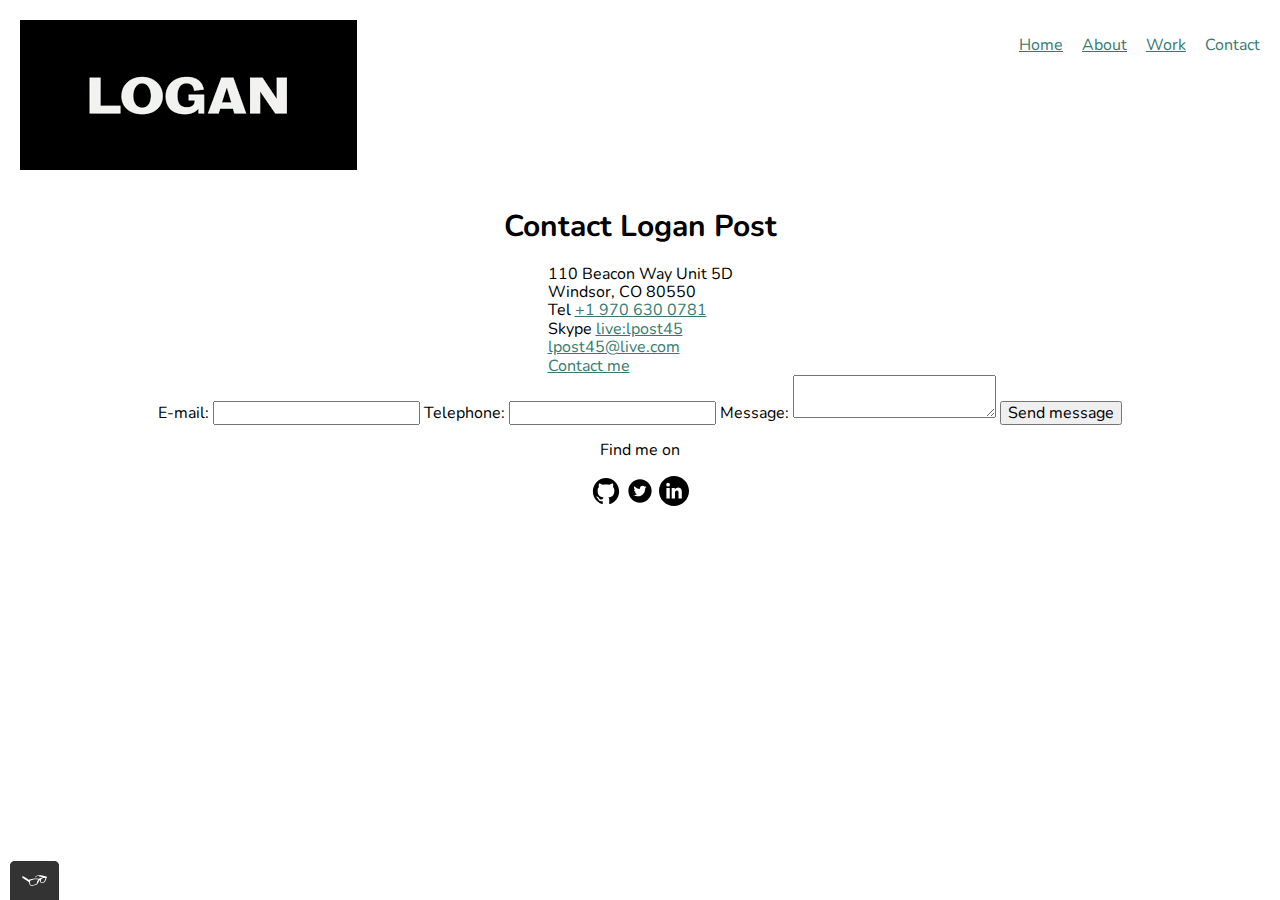
<file: contact.html>
<!DOCTYPE html>
<html lang="en">

<head>
    <meta charset="UTF-8">
    <meta name="viewport" content="width=device-width, initial-scale=1.0">
    <title>My Portfolio</title>
    <link rel="shortcut icon" href="./img/computergnome.jpg">
    <link rel="stylesheet" type="text/css" href="css/normalize.css">
    <link rel="preconnect" href="https://fonts.googleapis.com">
    <link rel="preconnect" href="https://fonts.gstatic.com" crossorigin>
    <link href="https://fonts.googleapis.com/css2?family=Nunito:wght@400;700&display=swap" rel="stylesheet">
    <link rel="stylesheet" type="text/css" href="./css/style.production.css">
    <meta name="viewport" content="width=device-width, initial-scale=1">
</head>

<body>
    <header class="page-header">
        <!--add logo here-->
        <img src="img/logan-logo.png" alt="logan-logo" class="page-header__item">
        <nav class="main-navigation page-header__item">
            <ul role="menubar" class="navigation-list">
                <li role="presentation">
                    <a href="index.html" role="menuitem" class="navigation-list__item">Home</a>
                </li>
                <li role="presentation">
                    <a href="about.html" role="menuitem" aria-label="about-me" class="navigation-list__item">About</a>
                </li>
                <li role="presentation">
                    <a href="work.html" role="menuitem" aria-label="my-work" class="navigation-list__item">Work</a>
                </li>
                <li role="presentation">
                    <a href="contact.html" role="menuitem"
                        class="navigation-list__item navigation-list__item--active">Contact</a>
                </li>
            </ul>
        </nav>
    </header>
    <div class="profile-contact">
        <h1>Contact Logan Post</h1>
        <div>
            110 Beacon Way Unit 5D <br>
            Windsor, CO 80550 <br>
            Tel <a href="tel:+1 970 630 0781" aria-label="Call me at +1 970 630 0781">+1 970 630 0781</a> <br>
            Skype <a href="skype:live:lpost45">live:lpost45</a> <br>
            <a href="mailto:lpost45@live.com">lpost45@live.com</a> <br>
            <a href="mailto:lpost45@live.com">Contact me</a>
        </div>
        <form action="" method="post" id="contact-form">
            <label class="standard-label" for="contact-email">E-mail: </label>
            <input type="email" id="contact-email" required>

            <label class="standard-label" for="contact-telephone">Telephone: </label>
            <input type="tel" id="contact-telephone">

            <label class="standard-label" for="contact-message">Message: </label>
            <textarea maxlength="240" id="contact-message" required></textarea>

            <input type="submit" value="Send message">
        </form>
    </div>
    <footer class="page-footer">
        <p>Find me on</p>
        <div class="social-media">
            <!--add images of github, twitter, and linkedin logos-->
            <img src="img/github_icon.svg" alt="Github">
            <img src="img/twitter_icon.svg" alt="Twitter">
            <img src="img/linkedin_icon.svg" alt="LinkedIn">
        </div>
    </footer>
    <script src="js/tota11y.min.js"></script>
</body>

</html>
</file>
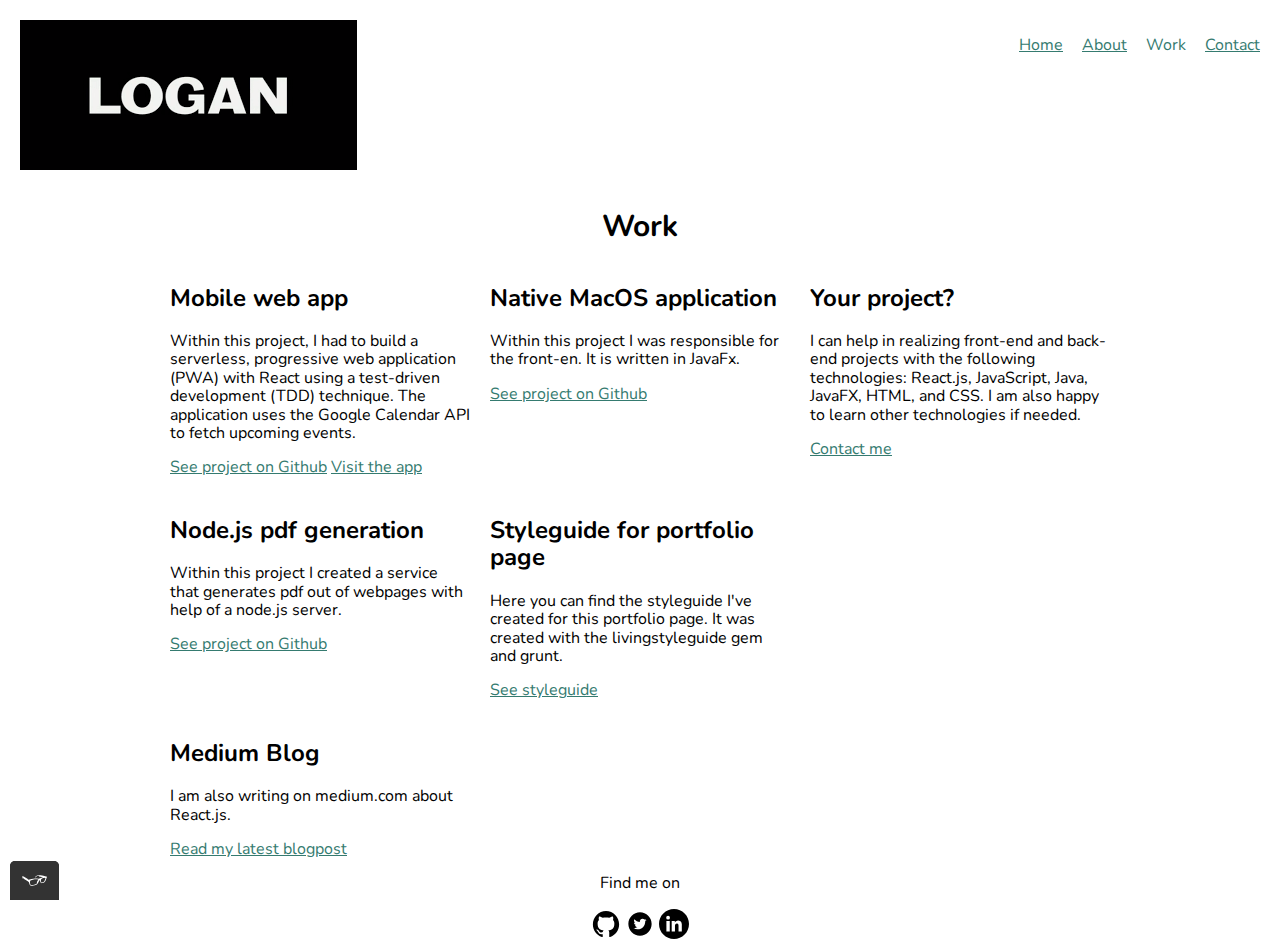
<file: work.html>
<!DOCTYPE html>
<html lang="en">

<head>
    <meta charset="UTF-8">
    <meta name="viewport" content="width=device-width, initial-scale=1.0">
    <title>My Portfolio</title>
    <link rel="shortcut icon" href="./img/computergnome.jpg">
    <link rel="stylesheet" type="text/css" href="css/normalize.css">
    <link rel="preconnect" href="https://fonts.googleapis.com">
    <link rel="preconnect" href="https://fonts.gstatic.com" crossorigin>
    <link href="https://fonts.googleapis.com/css2?family=Nunito:wght@400;700&display=swap" rel="stylesheet">
    <link rel="stylesheet" type="text/css" href="./css/style.production.css">
    <meta name="viewport" content="width=device-width, initial-scale=1">
</head>

<body>
    <header class="page-header">
        <!--add logo here-->
        <img src="img/logan-logo.png" alt="logan-logo" class="page-header__item">
        <nav class="main-navigation page-header__item">
            <ul role="menubar" class="navigation-list">
                <li role="presentation">
                    <a href="index.html" role="menuitem" class="navigation-list__item navigation-list__item">Home</a>
                </li>
                <li role="presentation">
                    <a href="about.html" role="menuitem" aria-label="about-me" class="navigation-list__item">About</a>
                </li>
                <li role="presentation">
                    <a href="work.html" role="menuitem" aria-label="my-work"
                        class="navigation-list__item navigation-list__item--active">Work</a>
                </li>
                <li role="presentation">
                    <a href="contact.html" role="menuitem" class="navigation-list__item">Contact</a>
                </li>
            </ul>
        </nav>
    </header>
    <section class="work-section">
        <center>
            <h1>Work</h1>
        </center>
        <div class="grid">
            <div class="grid__item">
                <h2>Mobile web app</h2>
                <p>
                    Within this project, I had to build a serverless, progressive web application (PWA) with React using a
                    test-driven development (TDD) technique. The application uses the Google
                    Calendar API to fetch upcoming events.
                </p>
                <a href="https://github.com/lpost45/meet">See project on Github</a>
                <a href="https://lpost45.github.io/meet">Visit the app</a>
            </div>
            <div class="grid__item">
                <h2>Native MacOS application</h2>
                <p>
                    Within this project I was responsible for the front-en. It is written in JavaFx.
                </p>
                <a href="#">See project on Github</a>
            </div>
            <div class="grid__item">
                <h2>Node.js pdf generation</h2>
                <p>
                    Within this project I created a service that generates pdf out of webpages with help of a node.js
                    server.
                </p>
                <a href="#">See project on Github</a>
            </div>
            <div class="grid__item">
                <h2>Styleguide for portfolio page</h2>
                <p>
                    Here you can find the styleguide I've created for this portfolio page. It was created with the
                    livingstyleguide gem and grunt.
                </p>
                <a href="#">See styleguide</a>
            </div>
            <div class="grid__item">
                <h2>Medium Blog</h2>
                <p>
                    I am also writing on medium.com about React.js.
                </p>
                <a href="#">Read my latest blogpost</a>
            </div>
            <div class="grid__item">
                <h2>Your project?</h2>
                <p>
                    I can help in realizing front-end and back-end projects with the following technologies: React.js,
                    JavaScript, Java, JavaFX, HTML, and CSS. I am also happy to learn other technologies if needed.
                </p>
                <a href="#">Contact me</a>
            </div>
        </div>
    </section>
    <footer class="page-footer">
        <p>Find me on</p>
        <div class="social-media">
            <!--add images of github, twitter, and linkedin logos-->
            <img src="img/github_icon.svg" alt="Github">
            <img src="img/twitter_icon.svg" alt="Twitter">
            <img src="img/linkedin_icon.svg" alt="LinkedIn">
        </div>
    </footer>
    <script src="js/tota11y.min.js"></script>
</body>

</html>
</file>
<file: css/style.production.css>
/*
* Prefixed by https://autoprefixer.github.io
* PostCSS: v8.4.14,
* Autoprefixer: v10.4.7
* Browsers: last 4 version
*/

body {
    background-color: white;
    font-family: 'nunito', sans-serif;
    font-weight: 400;
}
h1 {
    font-size: 30px;
    font-weight: 700;
}
h2 {
    font-size: 24px;
    font-weight: 700;
}
h3 {
    font-size: 18px;
    font-weight: 700;
}
a {
    color: #357b70;
}
a:visited {
    /*visited link*/
    color: #05676e;
}
a:hover, a:focus {
    /*no underlining when hovering over a link*/
    text-decoration: none;
}
a:active {
    /*selected link*/
    color: #489c79;
}
button, .button {
    border: none;
    display: inline-block;
    font-family: inherit;
    background-color: #357b70;
    color: white;
    text-decoration: none;
    padding: 10px;
    border-radius: 3px;
    border-bottom: 2px solid rgba(0, 0, 0, 0.3);
    -webkit-transition: opacity 0.2s;
    -o-transition: opacity 0.2s;
    transition: opacity 0.2s;
}
button:hover, button:focus, .button:hover, .button:focus {
    cursor: pointer;
    opacity: 0.8;
}
.button_secondary {
    background-color: #e0b354;
    color: #2b2b2b;
}
.navigation-list__item--active {
    text-decoration: none;
}
.profile__portrait {
    float: left;
    width: 250px;
    margin-right: 40px;
    border-radius: 50%;
}
.page-footer {
    clear: both;
}
.profile {
    max-width: 700px;
    margin: 0 auto;
}
.profile-about {
    display: -webkit-box;
    display: -ms-flexbox;
    display: flex;
    -webkit-box-orient: vertical;
    -webkit-box-direction: normal;
        -ms-flex-direction: column;
            flex-direction: column;
    -webkit-box-pack: center;
        -ms-flex-pack: center;
            justify-content: center;
    -webkit-box-align: center;
        -ms-flex-align: center;
            align-items: center;
    min-height: 100vh;
}
.profile-contact {
    display: -webkit-box;
    display: -ms-flexbox;
    display: flex;
    -webkit-box-orient: vertical;
    -webkit-box-direction: normal;
        -ms-flex-direction: column;
            flex-direction: column;
    -webkit-box-pack: center;
        -ms-flex-pack: center;
            justify-content: center;
    -webkit-box-align: center;
        -ms-flex-align: center;
            align-items: center;
}
* {
    -webkit-box-sizing: border-box;
            box-sizing: border-box;
}
.page-footer {
    clear: both;
    display: -webkit-box;
    display: -ms-flexbox;
    display: flex;
    -webkit-box-orient: vertical;
    -webkit-box-direction: normal;
        -ms-flex-direction: column;
            flex-direction: column;
    text-align: center;
}
.page-header {
    display: -webkit-box;
    display: -ms-flexbox;
    display: flex;
    width: 100%;
    padding: 20px;
}
.page-header__item {
    -webkit-box-flex: 0;
        -ms-flex: 0 1 200px;
            flex: 0 1 200px;
}
.page-header__item:last-child {
    -webkit-box-flex: 1;
        -ms-flex-positive: 1;
            flex-grow: 1;
    text-align: right;
}
.navigation-list {
    list-style-type: none;
}
.navigation-list li {
    display: inline-block;
    margin-left: 15px;
}
.activities-list {
    list-style-type: none;
}
.grid {
    display: -ms-grid;
    display: grid;
    -ms-grid-columns: 300px 20px 300px 20px 300px;
    grid-template-columns: 300px 300px 300px;
    grid-gap: 20px;
    -webkit-box-pack: center;
        -ms-flex-pack: center;
            justify-content: center;
}
.grid__item:last-child {
    -ms-grid-column: 3;
    grid-column: 3 / 3;
    -ms-grid-row: 1;
    -ms-grid-row-span: 2;
    grid-row: 1 / 3;
}
@media all and (max-width: 500px) {
    .grid {
        -ms-grid-columns: 1fr;
        grid-template-columns: 1fr;
    }
}
@media all and (min-width: 500px) and (max-width: 750px) {
    .grid {
        -ms-grid-columns: 1fr 20px 1fr;
        grid-template-columns: 1fr 1fr;
    }
}
@media all and (max-width: 750px) {
    .grid {
        grid-gap: 10px;
    }
    .grid__item:last-child {
        grid-column: auto / auto;
        grid-row: auto / auto;
    }
    h1 {
        font-size: 22px;
    }
}
@-webkit-keyframes color-change {
    0% {
        fill: #edc655;
    }
    50% {
        fill: #fcffad;
    }
    100% {
        fill: #f76414;
    }
}
@keyframes color-change {
    0% {
        fill: #edc655;
    }
    50% {
        fill: #fcffad;
    }
    100% {
        fill: #f76414;
    }
}
.sun {
    -webkit-animation: 4s color-change infinite alternate linear;
            animation: 4s color-change infinite alternate linear;
}
@-webkit-keyframes cloud-move {
    from {
        -webkit-transform: translate(0, 50px);
                transform: translate(0, 50px);
    }
    to {
        -webkit-transform: translate(200px, 50px);
                transform: translate(200px, 50px);
    }
}
@keyframes cloud-move {
    from {
        -webkit-transform: translate(0, 50px);
                transform: translate(0, 50px);
    }
    to {
        -webkit-transform: translate(200px, 50px);
                transform: translate(200px, 50px);
    }
}
.cloud-front {
    -webkit-animation: 30s cloud-move infinite alternate linear;
            animation: 30s cloud-move infinite alternate linear;
}
@-webkit-keyframes cloud-move-reverse {
    from {
        -webkit-transform: translate(446px, 48px);
                transform: translate(446px, 48px);
    }
    to {
        -webkit-transform: translate(100px, 48px);
                transform: translate(100px, 48px);
    }
}
@keyframes cloud-move-reverse {
    from {
        -webkit-transform: translate(446px, 48px);
                transform: translate(446px, 48px);
    }
    to {
        -webkit-transform: translate(100px, 48px);
                transform: translate(100px, 48px);
    }
}
.cloud-back {
    -webkit-animation: 34s cloud-move-reverse infinite alternate linear;
            animation: 34s cloud-move-reverse infinite alternate linear;
}
</file>
